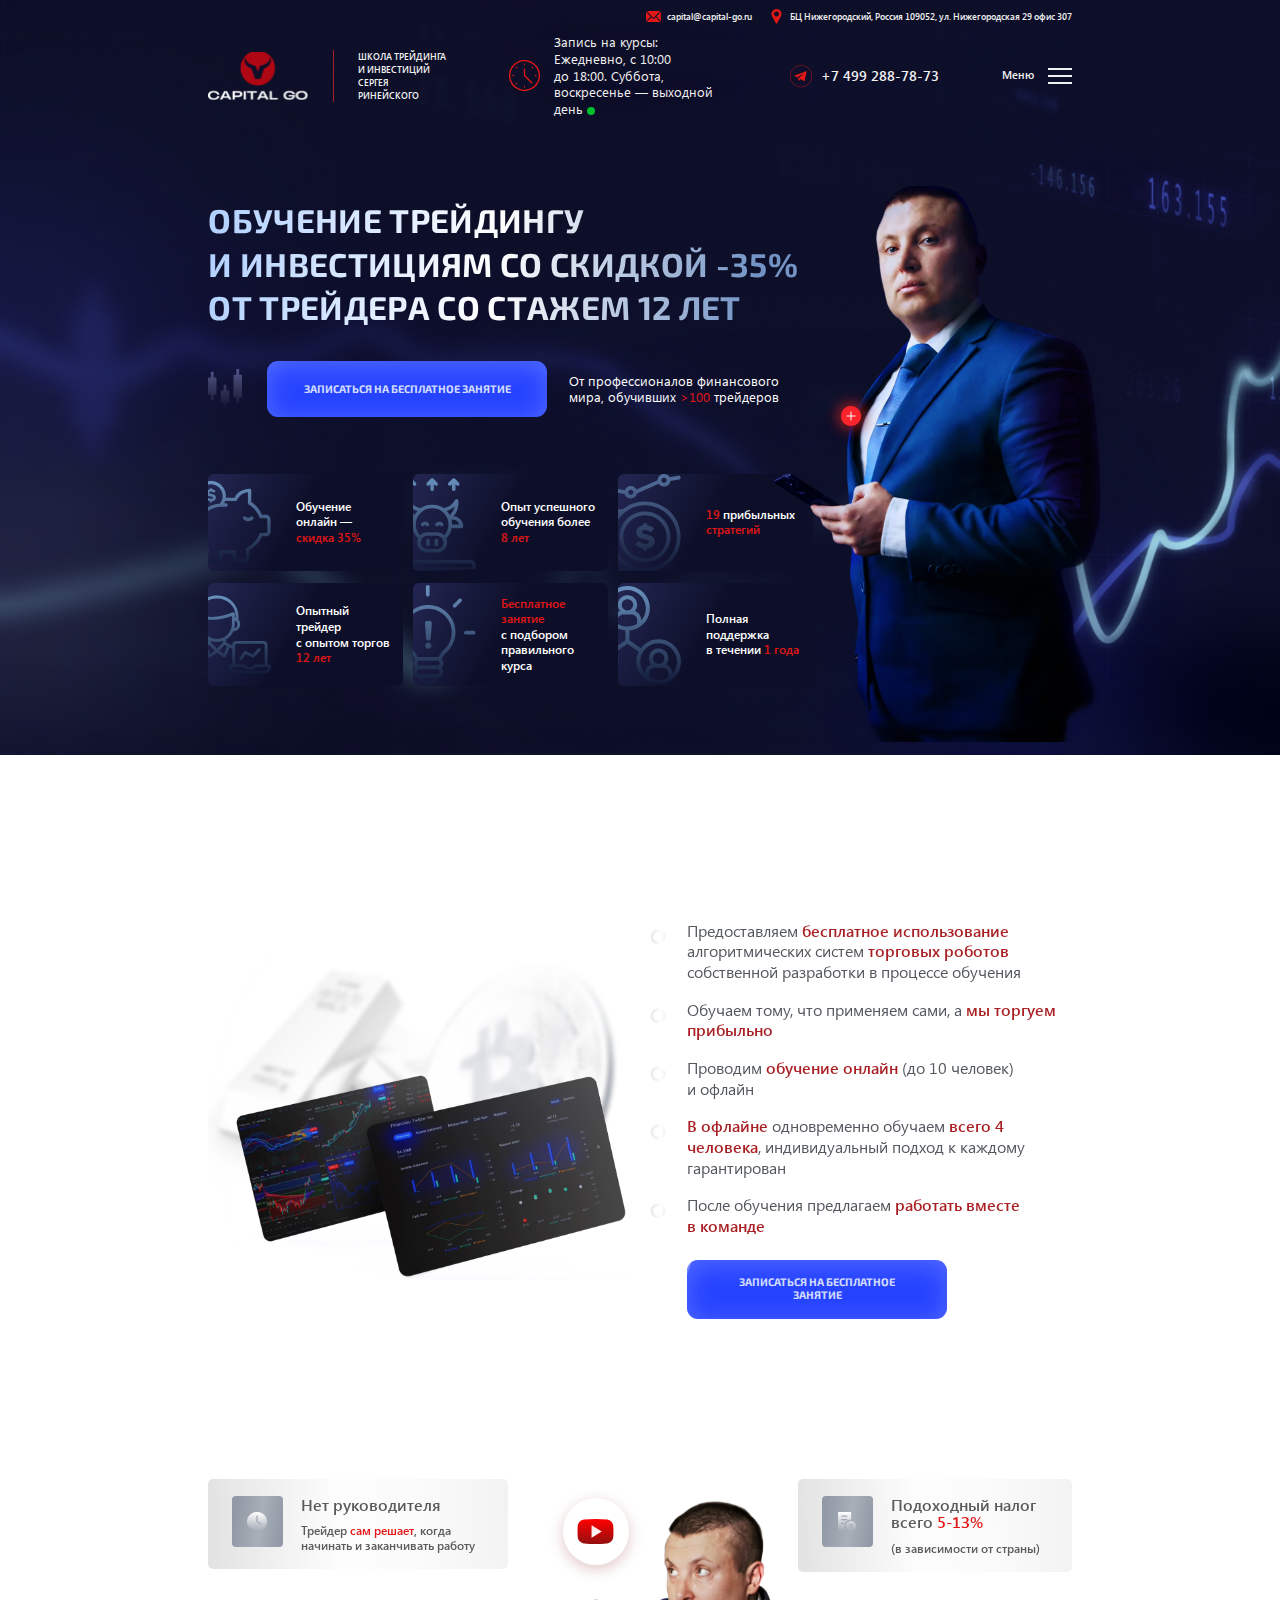
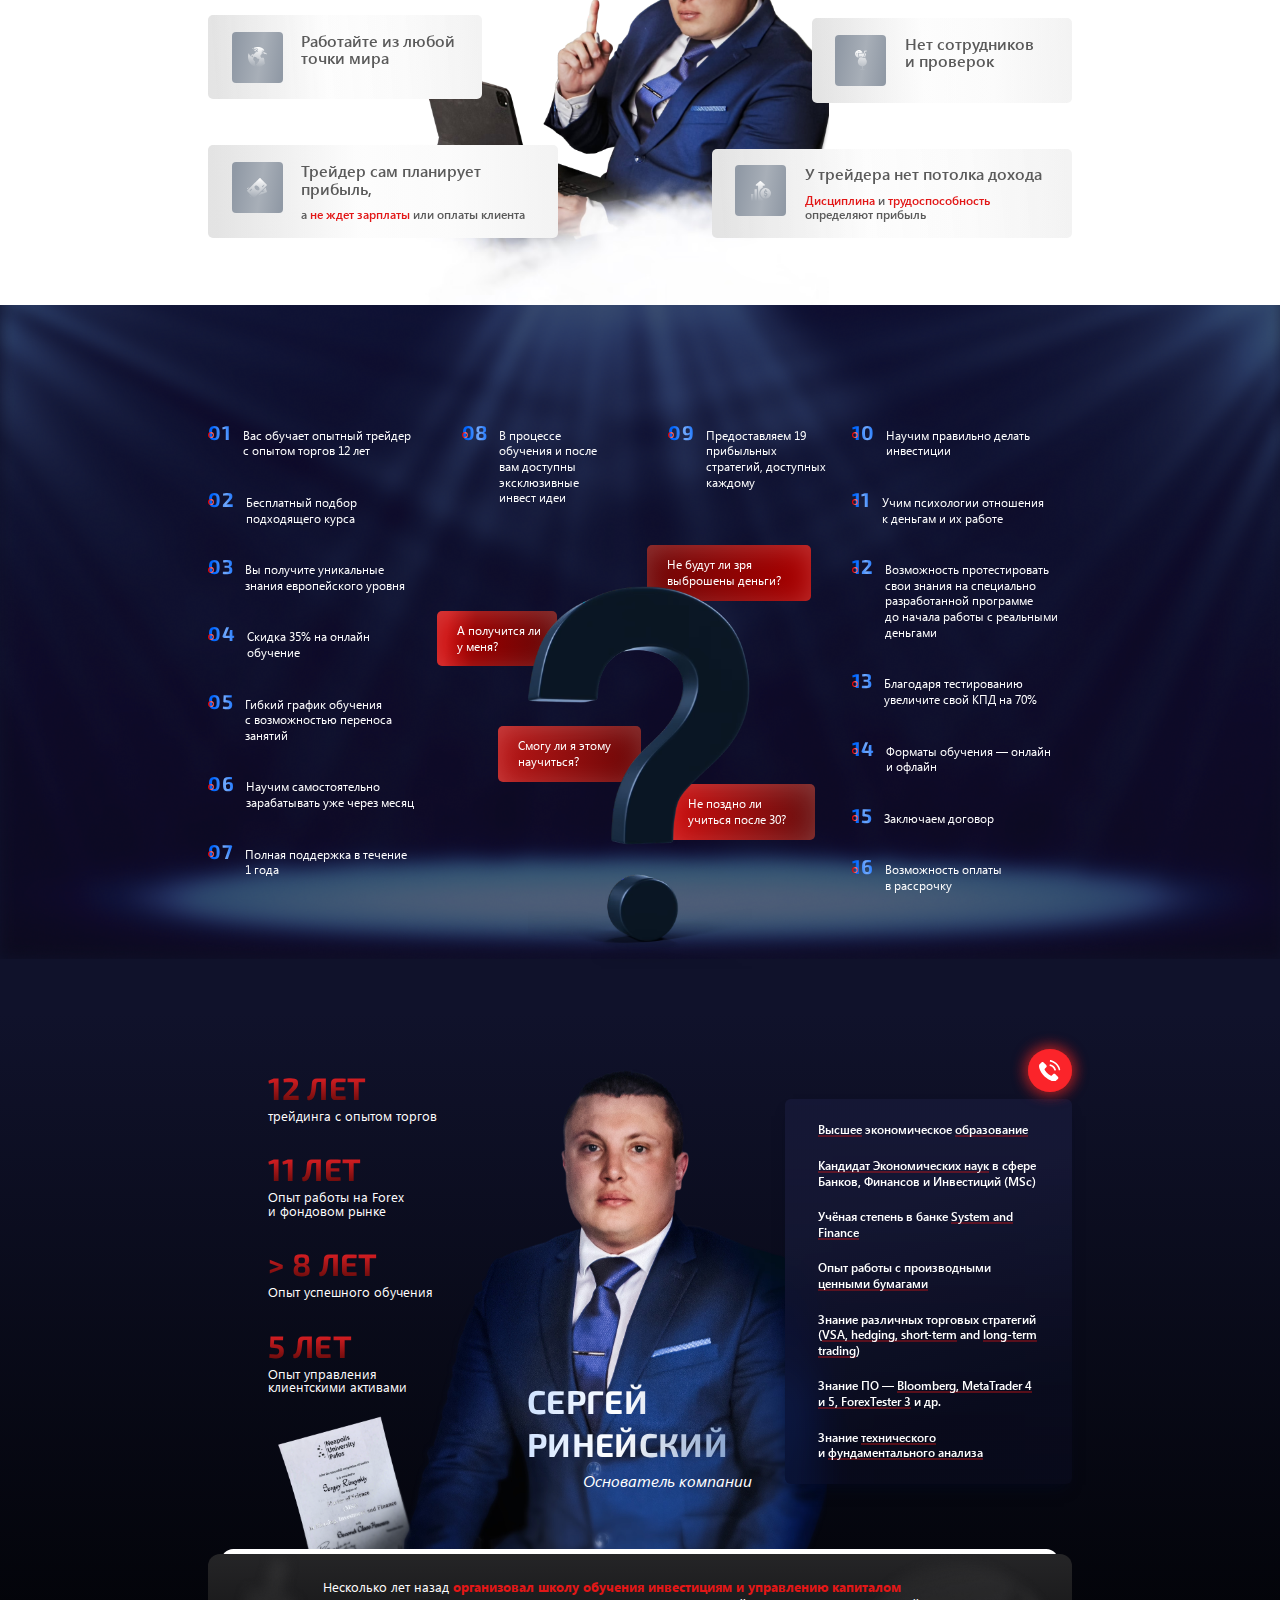
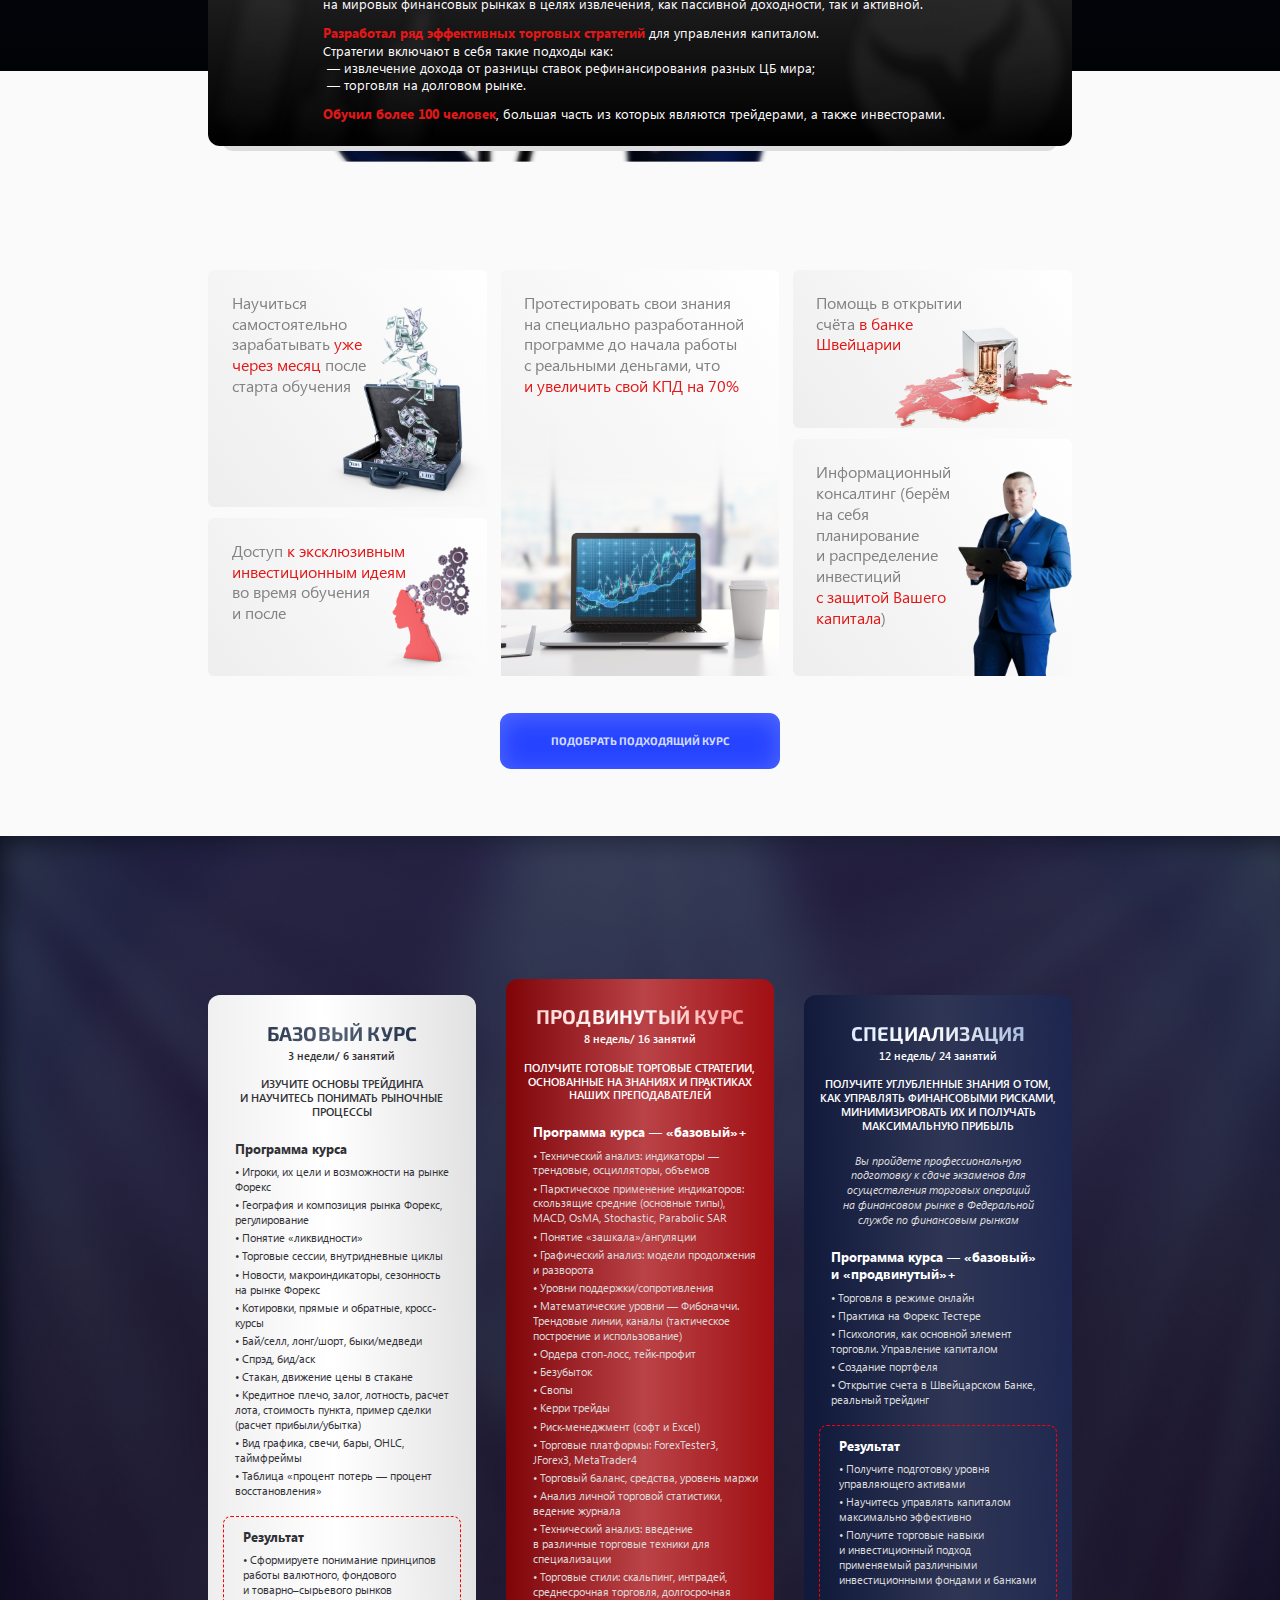
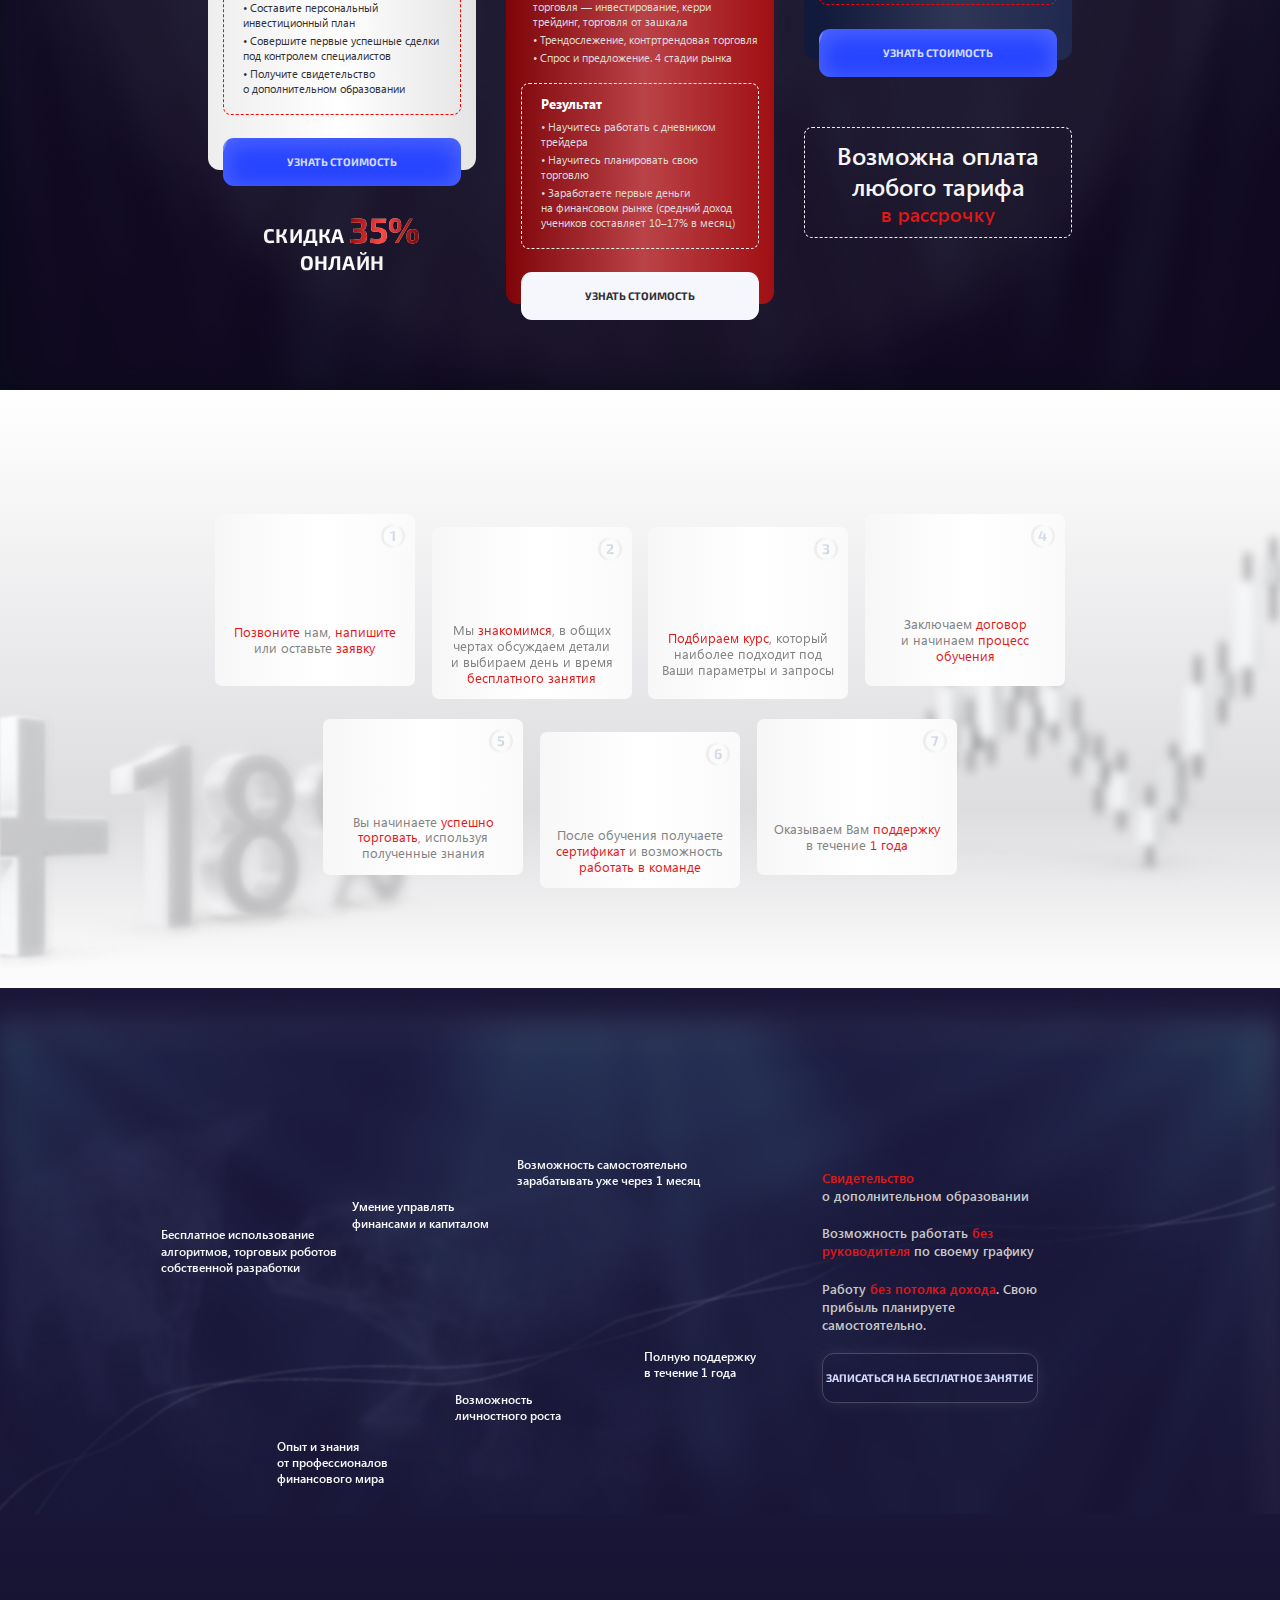
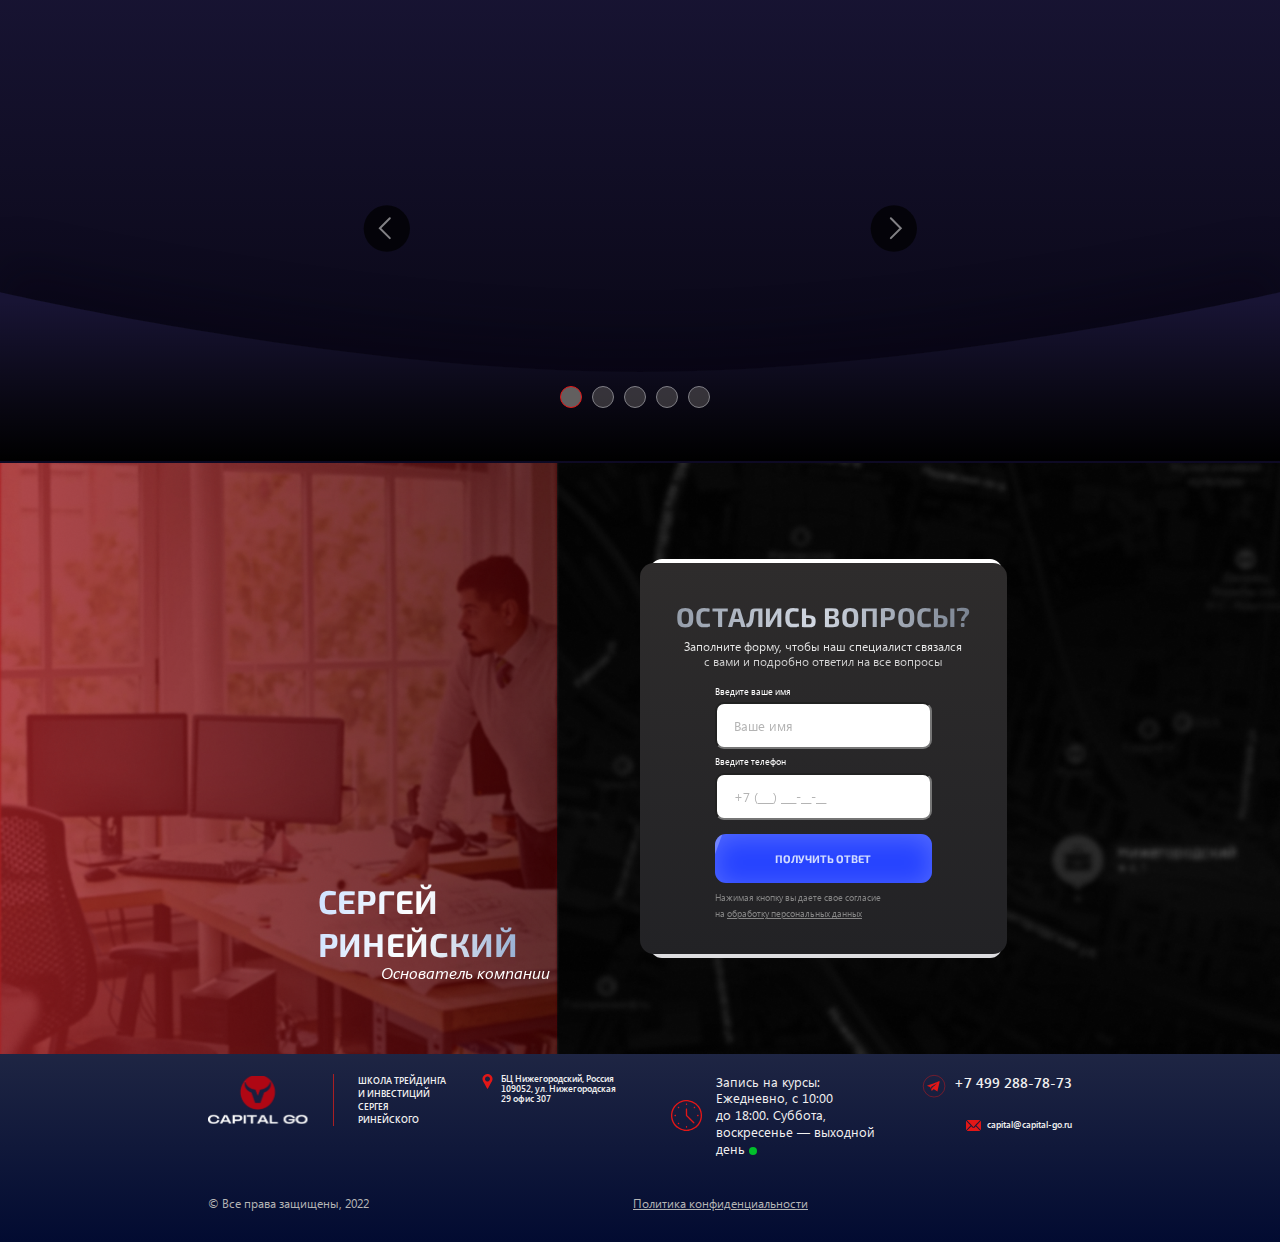
<file: index.html>
<!DOCTYPE html><html lang="ru" class="page"><head><meta charset="UTF-8"><meta name="viewport" content="width=device-width,initial-scale=1"><link rel="shortcut icon" href="favicon.ico" type="image/x-icon"><meta http-equiv="X-UA-Compatible" content="ie=edge"><meta name="theme-color" content="#111111"><title>Capital Go — школа трейдинга и инвестиций Сергея Ринейского</title><meta name="description" content="Обучение трейдингу и инвестициям от трейдера с 12 летним стажем и скидкой 35%"><link rel="preload" href="fonts/SegoeUI.woff2" as="font" type="font/woff2" crossorigin><link rel="preload" href="fonts/SegoeUIItalic.woff2" as="font" type="font/woff2" crossorigin><link rel="preload" href="fonts/SegoeUISemiBold.woff2" as="font" type="font/woff2" crossorigin><link rel="preload" href="fonts/SegoeUIBold.woff2" as="font" type="font/woff2" crossorigin><link rel="preload" href="fonts/Exo2Bold.woff2" as="font" type="font/woff2" crossorigin><link rel="stylesheet" href="css/vendor.css"><link rel="stylesheet" href="css/main.css"><script defer="defer" src="js/main.js"></script><!-- Yandex.Metrika counter --><script type="text/javascript">(function(m,e,t,r,i,k,a){m[i]=m[i]||function(){(m[i].a=m[i].a||[]).push(arguments)};
    m[i].l=1*new Date();k=e.createElement(t),a=e.getElementsByTagName(t)[0],k.async=1,k.src=r,a.parentNode.insertBefore(k,a)})
    (window, document, "script", "https://mc.yandex.ru/metrika/tag.js", "ym");

    ym(89279591, "init", {
        clickmap:true,
        trackLinks:true,
        accurateTrackBounce:true,
        webvisor:true
    });</script><noscript><div><img src="https://mc.yandex.ru/watch/89279591" style="position:absolute; left:-9999px;" alt=""></div></noscript><!-- /Yandex.Metrika counter --></head><body class="page__body"><div class="header__sticky"><div class="container"><div class="header__logo logo"><img loading="lazy" src="img/logo.svg" class="logo__image" width="150" height="72" alt="Capital Go logo"> <span class="logo__text">Школа трейдинга и инвестиций Сергея Ринейского</span></div><div class="header__work-time"><svg class="header__work-time-icon"><use xlink:href="img/sprite.svg#clock"></use></svg><div class="header__work-time-text">Запись на курсы: Ежедневно, с 10:00 до 18:00. Суббота, воскресенье — выходной день <span class="online header__online"></span></div></div><div class="header__contacts"><div class="header__socials socials"><a class="socials__item socials__item--telegram" href="https://t.me/Capitalgoo" target="_blank"><svg class="socials__item-icon"><use xlink:href="img/sprite.svg#telegram-icon"></use></svg></a></div><a class="header__phone phone" href="tel:+74992887873">+7 499 288-78-73</a></div><button class="btn-reset header__burger burger" aria-label="Открыть меню" aria-expanded="false" data-burger>Меню <svg class="burger__icon"><use xlink:href="img/sprite.svg#burger"></use></svg></button></div></div><div class="header__menu menu" data-menu aria-hidden="true"><div class="menu__bg" data-menu-overlay></div><div class="menu__content"><svg class="menu__close" data-menu-item><use xlink:href="img/sprite.svg#close"></use></svg><nav class="menu__nav"><div class="menu__title">Навигация по сайту</div><ul class="menu__list list-reset"><li class="menu__list-item"><a class="menu__list-link" href="#benefits" data-menu-item>Наши преимущества</a></li><li class="menu__list-item"><a class="menu__list-link" href="#preference" data-menu-item>Почему мы</a></li><li class="menu__list-item"><a class="menu__list-link" href="#about" data-menu-item>О нас</a></li><li class="menu__list-item"><a class="menu__list-link" href="#program" data-menu-item>Программы обучения</a></li><li class="menu__list-item"><a class="menu__list-link" href="#steps" data-menu-item>Этапы обучения</a></li><li class="menu__list-item"><a class="menu__list-link" href="#review" data-menu-item>Отзывы</a></li><li class="menu__list-item"><a class="menu__list-link" href="#callback" data-menu-item>Контакты</a></li></ul></nav><div class="menu__col"><div class="menu__contacts"><div class="menu__title">Контакты</div><a class="menu__phone phone" href="tel:+74992887873">+7 499 288-78-73</a></div><div class="menu__social"><div class="menu__title">Пишите в мессенджеры</div><div class="menu__social-text"><img loading="lazy" src="img/pulse.svg" class="menu__social-icon" width="16" height="16" alt="">Сейчас мы онлайн. Пишите</div><ul class="menu__social-list list-reset"><li class="menu__social-item"><a class="menu__social-link social-button social-button--tg" href="https://t.me/Capitalgoo" target="_blank">Telegram <svg class="social-button__icon" width="24" height="21" viewBox="0 0 24 21" xmlns="http://www.w3.org/2000/svg"><path fill-rule="evenodd" clip-rule="evenodd" d="M11.8409 4.99363C5.91112 7.22694 1.01008 9.0858 0.949644 9.12441C0.8032 9.21808 0.66717 9.44278 0.666993 9.59137C0.666727 9.77403 0.775152 9.98878 0.916589 10.0857C0.986376 10.1336 2.2099 10.596 3.63556 11.1133C5.06122 11.6307 6.24929 12.0761 6.27575 12.1031C6.30216 12.1301 6.76803 13.5533 7.311 15.2658C7.85397 16.9783 8.32923 18.445 8.36712 18.525C8.40505 18.6051 8.49748 18.7072 8.57254 18.7519C8.72633 18.8435 9.0412 18.8597 9.1868 18.7837C9.23922 18.7563 9.92083 18.2249 10.7015 17.6028C12.4062 16.2444 12.3491 16.286 12.5799 16.2353C12.9446 16.1554 13.0157 16.1961 15.159 17.7143C18.9199 20.3782 18.6459 20.1957 18.8837 20.1957C19.1301 20.1957 19.304 20.0897 19.4218 19.8678C19.5393 19.6467 23.367 1.59873 23.3334 1.42419C23.2824 1.15846 22.9969 0.927966 22.7233 0.931685C22.6677 0.93242 17.7706 2.76027 11.8409 4.99363ZM18.4261 4.96067C18.4553 4.98922 18.4793 5.04422 18.4793 5.08293C18.4793 5.12163 16.8498 6.63077 14.8583 8.43652C10.0142 12.8287 9.82242 13.0064 9.69339 13.2213C9.52262 13.5057 9.45709 13.7923 9.30493 14.9198C9.22517 15.5108 9.13784 15.9996 9.10208 16.055C9.03712 16.1557 8.85337 16.1854 8.7379 16.114C8.70502 16.0937 8.41767 15.194 8.09935 14.1146C7.48438 12.0297 7.44907 11.8471 7.59648 11.5153C7.63588 11.4266 7.73282 11.2945 7.81192 11.2217C7.98938 11.0583 18.2089 4.91012 18.3043 4.90934C18.3421 4.90904 18.3969 4.93213 18.4261 4.96067Z" stroke-width="0.8"/></svg></a></li></ul></div><div class="menu__mail"><div class="menu__title">Почта</div><a class="menu__mail-link" href="mailto:capital@capital-go.ru">capital@capital-go.ru</a></div><button class="menu__button btn-reset button button--main --button-pulse" data-graph-path="modalForm">Записаться на бесплатное занятие</button></div></div></div><div class="site-container"><header class="header"><div class="header__container container"><div class="header__sub-header"><a class="header__link header__link--email" href="mailto:capital@capital-go.ru"><svg class="header__link-icon link-icon"><use xlink:href="img/sprite.svg#email-icon"></use></svg> capital@capital-go.ru </a><a class="header__link header__link--address" href="#"><svg class="header__link-icon link-icon"><use xlink:href="img/sprite.svg#address-icon"></use></svg> БЦ Нижегородский, Россия 109052, ул. Нижегородская 29 офис 307</a></div><div class="header__main-header"><div class="header__logo logo"><img loading="lazy" src="img/logo.svg" class="logo__image" width="150" height="72" alt="Capital Go logo"> <span class="logo__text">Школа трейдинга и инвестиций Сергея Ринейского</span></div><div class="header__work-time"><svg class="header__work-time-icon"><use xlink:href="img/sprite.svg#clock"></use></svg><div class="header__work-time-text">Запись на курсы: Ежедневно, с 10:00 до 18:00. Суббота, воскресенье — выходной день <span class="online header__online"></span></div></div><div class="header__contacts"><div class="header__socials socials"><a class="socials__item socials__item--telegram" href="https://t.me/Capitalgoo" target="_blank"><svg class="socials__item-icon"><use xlink:href="img/sprite.svg#telegram-icon"></use></svg></a></div><a class="header__phone phone" href="tel:+74992887873">+7 499 288-78-73</a></div><button class="btn-reset header__burger burger" aria-label="Открыть меню" aria-expanded="false" data-burger>Меню <svg class="burger__icon"><use xlink:href="img/sprite.svg#burger"></use></svg></button></div></div></header><main class="main"><section class="hero --mb-80" id="hero"><div class="container hero__container"><div class="hero__content"><h1 class="hero__title --h1 --text-gray-gradient" data-aos="fade-up">Обучение трейдингу и инвестициям со скидкой -35% от трейдера со стажем 12 лет</h1><div class="hero__controls"><img loading="lazy" src="img/candlestick.svg" class="hero__controls-decor" width="34" height="40" aria-hidden="true"> <button class="btn-reset hero__button button button--main --button-shadow-25 --button-pulse" data-graph-path="modalForm">Записаться на бесплатное занятие</button><div class="hero__small-text">От профессионалов финансового мира, обучивших <span class="--text-red">>100</span> трейдеров</div><div class="hero__tooltip-wrapper"><span class="tooltip hero__tooltip"><button class="tooltip__btn btn-reset" aria-describedby="heroTooltip"><svg class="tooltip__btn-icon"><use xlink:href="img/sprite.svg#plus"></use></svg></button> <span class="tooltip__txt" role="tooltip" id="heroTooltip"><span class="visually-hidden">Тултип:</span><p>Мы обучили более <strong>100 трейдеров</strong>, 70% из которых в данный момент стабильно зарабатывают на рынке.</p><p>Обучение проходит <strong>в группах из 2-4 человек</strong>, что фактически позволяет индивидуально работать с каждым. На время обучения создается группа/чат, где каждый может задавать вопросы, делиться сложностями <strong>и получать поддержку в режиме 24/7.</strong></p><p>После завершения обучения Вы можете присоединиться к сообществу трейдеров, получать советы/рекомендации, поддержку и, набравшись опыта, самим <strong>стать членом команды.</strong></p></span></span></div></div><div class="hero__cards"><div class="hero-card"><img loading="lazy" class="hero-card__icon" src="img/pig.svg" aria-hidden="true"><p class="hero-card__title">Обучение онлайн —<br><span>скидка 35%</span></p></div><div class="hero-card"><img loading="lazy" class="hero-card__icon" src="img/cow.svg" aria-hidden="true"><p class="hero-card__title">Опыт успешного обучения более<br><span>8 лет</span></p></div><div class="hero-card"><img loading="lazy" class="hero-card__icon" src="img/coin.svg" aria-hidden="true"><p class="hero-card__title"><span>19</span> прибыльных <span>стратегий</span></p></div><div class="hero-card"><img loading="lazy" class="hero-card__icon" src="img/call.svg" aria-hidden="true"><p class="hero-card__title">Опытный трейдер с опытом торгов<br><span>12 лет</span></p></div><div class="hero-card"><img loading="lazy" class="hero-card__icon" src="img/bulb.svg" aria-hidden="true"><p class="hero-card__title"><span>Бесплатное занятие</span> с подбором правильного курса</p></div><div class="hero-card"><img loading="lazy" class="hero-card__icon" src="img/social.svg" aria-hidden="true"><p class="hero-card__title">Полная поддержка в течении <span>1 года</span></p></div></div></div><div class="hero__image-wrapper"><picture><source srcset="img/hero-image.avif" type="image/avif"><source srcset="img/hero-image.webp" type="image/webp"><img loading="lazy" src="img/hero-image.png" class="hero__image" width="492" height="838" alt="Сергей Ринейский - Основатель школы"></picture></div></div></section><section class="learn --mb-80" id="learn"><div class="container learn__container"><h2 class="learn__title --h2" data-aos="fade-up">научим <span class="--text-dark-red">инвестировать</span> и правильно <span class="--text-dark-red">управлять</span> инвестициями <span class="--text-dark-red">за 1 месяц</span></h2><div class="learn__content"><div class="learn__graph"><picture><source srcset="img/learn-graph.avif" type="image/avif"><source srcset="img/learn-graph.webp" type="image/webp"><img loading="lazy" src="img/learn-graph.png" class="learn__graph-image" width="635" height="485"></picture></div><div class="learn__text"><ul class="list-reset learn__list"><li class="learn__list-item">Предоставляем <span class="--text-dark-red">бесплатное использование</span> алгоритмических систем <span class="--text-dark-red">торговых роботов</span> собственной разработки в процессе обучения</li><li class="learn__list-item">Обучаем тому, что применяем сами, а <span class="--text-dark-red">мы торгуем прибыльно</span></li><li class="learn__list-item">Проводим <span class="--text-dark-red">обучение онлайн</span> (до 10 человек) и офлайн</li><li class="learn__list-item"><span class="--text-dark-red">В офлайне</span> одновременно обучаем <span class="--text-dark-red">всего 4 человека</span>, индивидуальный подход к каждому гарантирован</li><li class="learn__list-item">После обучения предлагаем <span class="--text-dark-red">работать вместе в команде</span></li></ul><button class="learn__button btn-reset button button--main --button-shadow-05 --button-pulse" data-graph-path="modalForm">Записаться на бесплатное занятие</button></div></div></div></section><section class="preference" id="preference"><div class="container preference__container"><h2 class="preference__title --h2" data-aos="fade-up">Преимущества профессии <span class="--text-dark-red">«трейдер»</span></h2><div class="preference__content"><div class="preference__list preference__list--left"><div class="preference__list-item preference__list-item--first"><div class="preference__list-item-icon"><img class="preference__icon" src="img/preference-clock.svg"></div><div class="preference__list-item-text"><h3 class="preference__list-item-title">Нет руководителя</h3><div class="preference__list-item-descr">Трейдep <span class="--text-red">сам решает</span>, когдa начинать и заканчивать работу</div></div></div><div class="preference__list-item preference__list-item--second"><div class="preference__list-item-icon"><img class="preference__icon" src="img/preference-world.svg"></div><div class="preference__list-item-text"><h3 class="preference__list-item-title">Работайтe из любой точки миpa</h3></div></div><div class="preference__list-item preference__list-item--third"><div class="preference__list-item-icon"><img class="preference__icon" src="img/preference-money.svg"></div><div class="preference__list-item-text"><h3 class="preference__list-item-title">Трейдep сам планирует прибыль,</h3><div class="preference__list-item-descr">а <span class="--text-red">нe ждет зарплаты</span> или оплаты клиентa</div></div></div></div><div class="preference__image-wrapper"><picture><source srcset="img/preference-image.avif" type="image/avif"><source srcset="img/preference-image.webp" type="image/webp"><img loading="lazy" src="img/preference-image.png" class="preference__image" width="645" height="610" alt="Сергей указывает на свой Ютуб канал"></picture><a class="preference__youtube" href="https://www.youtube.com/channel/UCVxq4eXE6fJpdXgF3C9ywvw" target="_blank" title="Ссылка на ютуб-канал"><img src="img/preference-youtube.svg" alt="Ссылка на ютуб-канал"></a></div><div class="preference__list preference__list--right"><div class="preference__list-item preference__list-item--fourth"><div class="preference__list-item-icon"><img class="preference__icon" src="img/preference-list.svg"></div><div class="preference__list-item-text"><h3 class="preference__list-item-title">Подоходный налог всего <span class="--text-red">5-1З%</span></h3><div class="preference__list-item-descr">(в зависимости от страны)</div></div></div><div class="preference__list-item preference__list-item--fifth"><div class="preference__list-item-icon"><img class="preference__icon" src="img/preference-cocktail.svg"></div><div class="preference__list-item-text"><h3 class="preference__list-item-title">Нет сотрудников и проверок</h3></div></div><div class="preference__list-item preference__list-item--sixth"><div class="preference__list-item-icon"><img class="preference__icon" src="img/preference-grow-up.svg"></div><div class="preference__list-item-text"><h3 class="preference__list-item-title">У трейдepa нет потолкa доходa</h3><div class="preference__list-item-descr"><span class="--text-red">Дисциплинa</span> и <span class="--text-red">трудоспособность</span> определяют прибыль</div></div></div></div></div></div></section><section class="solution" id="solution"><div class="container solution__container"><h2 class="solution__title --h2" data-aos="fade-up">У нас есть Решения</h2><div class="solution__content"><div class="solution__list solution__list--first"><div class="solution__list-item"><div class="solution__list-item-number">01</div><div class="solution__list-item-text">Вас обучает опытный трейдер с опытом торгов 12 лет</div></div><div class="solution__list-item"><div class="solution__list-item-number">02</div><div class="solution__list-item-text">Бесплатный подбор подходящего курса</div></div><div class="solution__list-item"><div class="solution__list-item-number">03</div><div class="solution__list-item-text">Вы получите уникальные знания европейского уровня</div></div><div class="solution__list-item"><div class="solution__list-item-number">04</div><div class="solution__list-item-text">Скидка 35% на онлайн обучение</div></div><div class="solution__list-item"><div class="solution__list-item-number">05</div><div class="solution__list-item-text">Гибкий график обучения с возможностью переноса занятий</div></div><div class="solution__list-item"><div class="solution__list-item-number">06</div><div class="solution__list-item-text">Научим самостоятельно зарабатывать уже через месяц</div></div><div class="solution__list-item"><div class="solution__list-item-number">07</div><div class="solution__list-item-text">Полная поддержка в течение 1 года</div></div></div><div class="solution__list solution__list--second"><div class="solution__list-item"><div class="solution__list-item-number">08</div><div class="solution__list-item-text">В процессе обучения и после вам доступны эксклюзивные инвест идеи</div></div></div><div class="solution__list solution__list--third"><div class="solution__list-item"><div class="solution__list-item-number">09</div><div class="solution__list-item-text">Предоставляем 19 прибыльных стратегий, доступных каждому</div></div></div><div class="solution__list solution__list--fourth"><div class="solution__list-item"><div class="solution__list-item-number">10</div><div class="solution__list-item-text">Научим правильно делать инвестиции</div></div><div class="solution__list-item"><div class="solution__list-item-number">11</div><div class="solution__list-item-text">Учим психологии отношения к деньгам и их работе</div></div><div class="solution__list-item"><div class="solution__list-item-number">12</div><div class="solution__list-item-text">Возможность протестировать свои знания на специально разработанной программе до начала работы с реальными деньгами</div></div><div class="solution__list-item"><div class="solution__list-item-number">13</div><div class="solution__list-item-text">Благодаря тестированию увеличите свой КПД на 70%</div></div><div class="solution__list-item"><div class="solution__list-item-number">14</div><div class="solution__list-item-text">Форматы обучения — онлайн и офлайн</div></div><div class="solution__list-item"><div class="solution__list-item-number">15</div><div class="solution__list-item-text">Заключаем договор</div></div><div class="solution__list-item"><div class="solution__list-item-number">16</div><div class="solution__list-item-text">Возможность оплаты в рассрочку</div></div></div><div class="solution__question"><div class="solution__question-item solution__question-item--first">Не будут ли зря выброшены деньги?</div><div class="solution__question-item solution__question-item--second">А получится ли у меня?</div><div class="solution__question-item solution__question-item--third">Смогу ли я этому научиться?</div><div class="solution__question-item solution__question-item--fourth">Не поздно ли учиться после 30?</div><picture><source srcset="img/solution-question.avif" type="image/avif"><source srcset="img/solution-question.webp" type="image/webp"><img loading="lazy" src="img/solution-question.png" class="solution__question-image" width="335" height="575"></picture></div></div></div></section><section class="about" id="about"><div class="about__container container"><div class="about__image-block"><picture><source srcset="img/about-img.avif" type="image/avif"><source srcset="img/about-img.webp" type="image/webp"><img loading="lazy" src="img/about-img.png" class="about__image" width="750" height="1045" alt="Сергей Ринейский - основатель компании"></picture><div class="about__name">Сергей Ринейский</div><div class="about__position">Основатель компании</div><img class="about__certificate" src="img/about__certificate.png"></div><div class="about__preference"><div class="about__preference-item"><div class="about__preference-number">12 лет</div><div class="about__preference-text">трейдинга с опытом торгов</div></div><div class="about__preference-item"><div class="about__preference-number">11 лет</div><div class="about__preference-text">Опыт работы на Forex и фондовом рынке</div></div><div class="about__preference-item"><div class="about__preference-number">> 8 лет</div><div class="about__preference-text">Опыт успешного обучения</div></div><div class="about__preference-item"><div class="about__preference-number">5 лет</div><div class="about__preference-text">Опыт управления клиентскими активами</div></div></div><div class="about__education"><button class="btn-reset about__form-modal" data-graph-path="modalForm"><svg class="about__form-modal-icon"><use xlink:href="img/sprite.svg#phone"></use></svg></button><div class="about__education-item"><span class="--text-underline">Высшее</span> экономическое <span class="--text-underline">образование</span></div><div class="about__education-item"><span class="--text-underline">Кандидат Экономических наук</span> в сфере Банков, Финансов и Инвестиций (MSc)</div><div class="about__education-item">Учёная степень в банке <span class="--text-underline">System and Finance</span></div><div class="about__education-item">Опыт работы с производными <span class="--text-underline">ценными бумагами</span></div><div class="about__education-item">Знание различных торговых стратегий (<span class="--text-underline">VSA, hedging, short-term</span> and <span class="--text-underline">long-term trading</span>)</div><div class="about__education-item">Знание ПО — <span class="--text-underline">Bloomberg, MetaTrader 4 и 5, ForexTester 3</span> и др.</div><div class="about__education-item">Знание <span class="--text-underline">технического</span> и <span class="--text-underline">фундаментального анализа</span></div></div><div class="about__info"><div class="about__info--under"></div><div class="about__info-content"><p>Несколько лет назад <span class="--text-red">организовал школу обучения инвестициям и управлению капиталом</span> на мировых финансовых рынках в целях извлечения, как пассивной доходности, так и активной.</p><p><span class="--text-red">Разработал ряд эффективных торговых стратегий</span> для управления капиталом.<br>Стратегии включают в себя такие подходы как:<br> — извлечение дохода от разницы ставок рефинансирования разных ЦБ мира;<br> — торговля на долговом рынке.</p><p><span class="--text-red">Обучил более 100 человек</span>, большая часть из которых являются трейдерами, а также инвесторами.</p></div></div></div></section><section class="offer" id="offer"><div class="container offer__container"><h2 class="offer__title --h2" data-aos="fade-up">мы предлагаем вам</h2><div class="offer__grid"><div class="offer__grid-col"><div class="offer__item offer__item--60 offer__item--first"><p class="offer__item-text">Научиться самостоятельно зарабатывать <span class="--text-red">уже через месяц</span> после старта обучения</p><img loading="lazy" src="img/offer-1.png" class="offer__item-image" width="290" height="300"></div><div class="offer__item offer__item--40 offer__item--second"><p class="offer__item-text">Доступ <span class="--text-red">к эксклюзивным инвестиционным идеям</span> во время обучения и после</p><img loading="lazy" src="img/offer-2.png" class="offer__item-image" width="200" height="220"></div></div><div class="offer__grid-col"><div class="offer__item offer__item--100 offer__item--third"><p class="offer__item-text">Протестировать свои знания на специально разработанной программе до начала работы с реальными деньгами, что <span class="--text-red">и увеличить свой КПД на 70%</span></p><img loading="lazy" src="img/offer-3.png" class="offer__item-image" width="420" height="375"></div></div><div class="offer__grid-col"><div class="offer__item offer__item--40 offer__item--fourth"><p class="offer__item-text">Помощь в открытии счёта <span class="--text-red">в банке Швейцарии</span></p><img loading="lazy" src="img/offer-4.png" class="offer__item-image" width="265" height="150"></div><div class="offer__item offer__item--60 offer__item--fifth"><p class="offer__item-text">Информационный консалтинг (берём на себя планирование и распределение инвестиций <span class="--text-red">с защитой Вашего капитала</span>)</p><img loading="lazy" src="img/offer-5.png" class="offer__item-image" width="170" height="310"></div></div></div><button class="btn-reset offer__button button button--main --button-shadow-25 --button-pulse" data-graph-path="modalForm">подобрать подходящий курс</button></div></section><section class="program" id="program"><div class="container program__container"><h2 class="program__title --h2" data-aos="fade-up">Программы обучения</h2><div class="program__grid"><div class="program__grid-col"><div class="program__item program__item--white"><h3 class="program__item-title">Базовый курс</h3><div class="program__item-time">3 недели/ 6 занятий</div><div class="program__item-subtitle">Изучите основы трейдинга и научитесь понимать рыночные процессы</div><div class="program__item-small-title">Программа курса</div><ul class="list-reset program__item-list"><li class="program__item-list-item">• Игроки, их цели и возможности на рынке Форекс</li><li class="program__item-list-item">• География и композиция рынка Форекс, регулирование</li><li class="program__item-list-item">• Понятие «ликвидности»</li><li class="program__item-list-item">• Торговые сессии, внутридневные циклы</li><li class="program__item-list-item">• Новости, макроиндикаторы, сезонность на рынке Форекс</li><li class="program__item-list-item">• Котировки, прямые и обратные, кросс-курсы</li><li class="program__item-list-item">• Бай/селл, лонг/шорт, быки/медведи</li><li class="program__item-list-item">• Спрэд, бид/аск</li><li class="program__item-list-item">• Стакан, движение цены в стакане</li><li class="program__item-list-item">• Кредитное плечо, залог, лотность, расчет лота, стоимость пункта, пример сделки (расчет прибыли/убытка)</li><li class="program__item-list-item">• Вид графика, свечи, бары, OHLC, таймфреймы</li><li class="program__item-list-item">• Таблица «процент потерь — процент восстановления»</li></ul><div class="program__item-result"><div class="program__item-small-title">Результат</div><ul class="list-reset program__item-list"><li class="program__item-list-item">• Сформируете понимание принципов работы валютного, фондового и товарно–сырьевого рынков</li><li class="program__item-list-item">• Составите персональный инвестиционный план</li><li class="program__item-list-item">• Совершите первые успешные сделки под контролем специалистов</li><li class="program__item-list-item">• Получите свидетельство о дополнительном образовании</li></ul></div><button class="btn-reset program__item-button button button--main button--small --button-shadow-25 --button-pulse" data-graph-path="modalForm">узнать стоимость</button></div><div class="program__discont">Скидка <span>35%</span> онлайн</div></div><div class="program__grid-col"><div class="program__item program__item--red"><h3 class="program__item-title">Продвинутый курс</h3><div class="program__item-time">8 недель/ 16 занятий</div><div class="program__item-subtitle">получите готовые торговые стратегии, основанные на знаниях и практиках наших преподавателей</div><div class="program__item-small-title">Программа курса — «базовый»+</div><ul class="list-reset program__item-list"><li class="program__item-list-item">• Технический анализ: индикаторы — трендовые, осцилляторы, объемов</li><li class="program__item-list-item">• Парктическое применение индикаторов: скользящие средние (основные типы), MACD, OsMA, Stochastic, Parabolic SAR</li><li class="program__item-list-item">• Понятие «зашкала»/ангуляции</li><li class="program__item-list-item">• Графический анализ: модели продолжения и разворота</li><li class="program__item-list-item">• Уровни поддержки/сопротивления</li><li class="program__item-list-item">• Математические уровни — Фибоначчи. Трендовые линии, каналы (тактическое построение и использование)</li><li class="program__item-list-item">• Ордера стоп-лосс, тейк-профит</li><li class="program__item-list-item">• Безубыток</li><li class="program__item-list-item">• Свопы</li><li class="program__item-list-item">• Керри трейды</li><li class="program__item-list-item">• Риск-менеджмент (софт и Excel)</li><li class="program__item-list-item">• Торговые платформы: ForexTester3, JForex3, MetaTrader4</li><li class="program__item-list-item">• Торговый баланс, средства, уровень маржи</li><li class="program__item-list-item">• Анализ личной торговой статистики, ведение журнала</li><li class="program__item-list-item">• Технический анализ: введение в различные торговые техники для специализации</li><li class="program__item-list-item">• Торговые стили: скальпинг, интрадей, среднесрочная торговля, долгосрочная торговля — инвестирование, керри трейдинг, торговля от зашкала</li><li class="program__item-list-item">• Трендослежение, контртрендовая торговля</li><li class="program__item-list-item">• Спрос и предложение. 4 стадии рынка</li></ul><div class="program__item-result"><div class="program__item-small-title">Результат</div><ul class="list-reset program__item-list"><li class="program__item-list-item">• Научитесь работать с дневником трейдера</li><li class="program__item-list-item">• Научитесь планировать свою торговлю</li><li class="program__item-list-item">• Заработаете первые деньги на финансовом рынке (средний доход учеников составляет 10–17% в месяц)</li></ul></div><button class="btn-reset program__item-button button button--white button--small --button-shadow-25 --button-pulse --button-pulse-blue" data-graph-path="modalForm">узнать стоимость</button></div></div><div class="program__grid-col"><div class="program__item program__item--blue"><h3 class="program__item-title">Специализация</h3><div class="program__item-time">12 недель/ 24 занятий</div><div class="program__item-subtitle">получите углубленные знания о том, как управлять финансовыми рисками, минимизировать их и получать максимальную прибыль</div><cite>Вы пройдете профессиональную подготовку к сдаче экзаменов для осуществления торговых операций на финансовом рынке в Федеральной службе по финансовым рынкам</cite><div class="program__item-small-title">Программа курса — «базовый» и «продвинутый»+</div><ul class="list-reset program__item-list"><li class="program__item-list-item">• Торговля в режиме онлайн</li><li class="program__item-list-item">• Практика на Форекс Тестере</li><li class="program__item-list-item">• Психология, как основной элемент торговли. Управление капиталом</li><li class="program__item-list-item">• Создание портфеля</li><li class="program__item-list-item">• Открытие счета в Швейцарском Банке, реальный трейдинг</li></ul><div class="program__item-result"><div class="program__item-small-title">Результат</div><ul class="list-reset program__item-list"><li class="program__item-list-item">• Получите подготовку уровня управляющего активами</li><li class="program__item-list-item">• Научитесь управлять капиталом максимально эффективно</li><li class="program__item-list-item">• Получите торговые навыки и инвестиционный подход применяемый различными инвестиционными фондами и банками</li></ul></div><button class="btn-reset program__item-button button button--main button--small --button-shadow-25 --button-pulse" data-graph-path="modalForm">узнать стоимость</button></div><div class="program__payment">Возможна оплата любого тарифа <span>в рассрочку</span> <img loading="lazy" src="img/program-card.png" class="program__payment-image" width="150" height="140"></div></div></div><div class="program__mobile-control"><div class="program__discont">Скидка <span>35%</span> онлайн</div><div class="program__payment">Возможна оплата любого тарифа <span>в рассрочку</span> <img loading="lazy" src="img/program-card.png" class="program__payment-image" width="150" height="140"></div></div></div></section><section class="steps" id="steps"><div class="container steps__container"><h2 class="steps__title --h2" data-aos="fade-up">Этапы обучения</h2><div class="steps__grid"><div class="steps__item step-item"><div class="step-item__number"><span>1</span></div><img loading="lazy" src="img/steps-1.svg" class="step-item__icon" width="100" height="100"><p class="step-item__text"><span class="--text-red">Позвоните</span> нам, <span class="--text-red">напишите</span> или оставьте <span class="--text-red">заявку</span></p></div><div class="steps__item step-item step-item--mt"><div class="step-item__number"><span>2</span></div><img loading="lazy" src="img/steps-2.svg" class="step-item__icon" width="100" height="100"><p class="step-item__text">Мы <span class="--text-red">знакомимся</span>, в общих чертах обсуждаем детали и выбираем день и время <span class="--text-red">бесплатного занятия</span></p></div><div class="steps__item step-item step-item--mt"><div class="step-item__number"><span>3</span></div><img loading="lazy" src="img/steps-3.svg" class="step-item__icon" width="100" height="100"><p class="step-item__text"><span class="--text-red">Подбираем курс</span>, который наиболее подходит под Ваши параметры и запросы</p></div><div class="steps__item step-item"><div class="step-item__number"><span>4</span></div><img loading="lazy" src="img/steps-4.svg" class="step-item__icon" width="100" height="100"><p class="step-item__text">Заключаем <span class="--text-red">договор</span> и начинаем <span class="--text-red">процесс обучения</span></p></div><div class="steps__item step-item"><div class="step-item__number"><span>5</span></div><img loading="lazy" src="img/steps-5.svg" class="step-item__icon" width="100" height="100"><p class="step-item__text">Вы начинаете <span class="--text-red">успешно торговать</span>, используя полученные знания</p></div><div class="steps__item step-item step-item--mt"><div class="step-item__number"><span>6</span></div><img loading="lazy" src="img/steps-6.svg" class="step-item__icon" width="100" height="100"><p class="step-item__text">После обучения получаете <span class="--text-red">сертификат</span> и возможность <span class="--text-red">работать в команде</span></p></div><div class="steps__item step-item"><div class="step-item__number"><span>7</span></div><img loading="lazy" src="img/steps-7.svg" class="step-item__icon" width="100" height="100"><p class="step-item__text">Оказываем Вам <span class="--text-red">поддержку</span> в течение <span class="--text-red">1 года</span></p></div></div></div></section><section class="benefit" id="benefit"><div class="container benefit__container"><h2 class="benefit__title --h2" data-aos="fade-up">Что вы получите благодаря обучению в «<span class="--title-text-red">capital go</span>»?</h2><div class="benefit__content"><div class="benefit__items"><div class="benefit__grid"><div class="benefit__item benefit__item--first"><picture><source srcset="img/benefit-1.avif" type="image/avif"><source srcset="img/benefit-1.webp" type="image/webp"><img loading="lazy" src="img/benefit-1.jpg" class="benefit__item-image" width="125" height="70"></picture></div><div class="benefit__item benefit__item--second"><picture><source srcset="img/benefit-2.avif" type="image/avif"><source srcset="img/benefit-2.webp" type="image/webp"><img loading="lazy" src="img/benefit-2.jpg" class="benefit__item-image" width="125" height="70"></picture></div><div class="benefit__item benefit__item--third"><picture><source srcset="img/benefit-3.avif" type="image/avif"><source srcset="img/benefit-3.webp" type="image/webp"><img loading="lazy" src="img/benefit-3.jpg" class="benefit__item-image" width="125" height="70"></picture></div><div class="benefit__item benefit__item--fourth"><picture><source srcset="img/benefit-4.avif" type="image/avif"><source srcset="img/benefit-4.webp" type="image/webp"><img loading="lazy" src="img/benefit-4.jpg" class="benefit__item-image" width="125" height="70"></picture></div><div class="benefit__item benefit__item--fifth"><picture><source srcset="img/benefit-5.avif" type="image/avif"><source srcset="img/benefit-5.webp" type="image/webp"><img loading="lazy" src="img/benefit-5.jpg" class="benefit__item-image" width="125" height="70"></picture></div><div class="benefit__item benefit__item--sixth"><picture><source srcset="img/benefit-6.avif" type="image/avif"><source srcset="img/benefit-6.webp" type="image/webp"><img loading="lazy" src="img/benefit-6.jpg" class="benefit__item-image" width="125" height="70"></picture></div><div class="benefit__item-descr benefit__item-descr--first"><div class="benefit__item-text">Бесплатное использование алгоритмов, торговых роботов собственной разработки</div><img loading="lazy" src="img/benefit-marker.svg" class="benefit__item-marker" width="25" height="135"></div><div class="benefit__item-descr benefit__item-descr--second benefit__item-descr--revers"><div class="benefit__item-text">Опыт и знания от профессионалов финансового мира</div><img loading="lazy" src="img/benefit-marker.svg" class="benefit__item-marker" width="25" height="135"></div><div class="benefit__item-descr benefit__item-descr--third"><div class="benefit__item-text">Умение управлять финансами и капиталом</div><img loading="lazy" src="img/benefit-marker.svg" class="benefit__item-marker" width="25" height="135"></div><div class="benefit__item-descr benefit__item-descr--fourth benefit__item-descr--revers"><div class="benefit__item-text">Возможность личностного роста</div><img loading="lazy" src="img/benefit-marker.svg" class="benefit__item-marker" width="25" height="135"></div><div class="benefit__item-descr benefit__item-descr--fifth"><div class="benefit__item-text">Возможность самостоятельно зарабатывать уже через 1 месяц</div><img loading="lazy" src="img/benefit-marker.svg" class="benefit__item-marker" width="25" height="135"></div><div class="benefit__item-descr benefit__item-descr--sixth benefit__item-descr--revers"><div class="benefit__item-text">Полную поддержку в течение 1 года</div><img loading="lazy" src="img/benefit-marker.svg" class="benefit__item-marker" width="25" height="135"></div><div class="benefit__item-descr benefit__item-descr--seventh"><img loading="lazy" src="img/benefit-marker.svg" class="benefit__item-marker" width="25" height="135"></div></div></div><div class="benefit__text"><p><span class="--text-red">Свидетельство</span> о дополнительном образовании</p><p>Возможность работать <span class="--text-red">без руководителя</span> по своему графику</p><p>Работу <span class="--text-red">без потолка дохода</span>. Свою прибыль планируете самостоятельно.</p><button class="btn-reset benefit__button button button--transparent" data-graph-path="modalForm">Записаться на бесплатное занятие</button></div></div></div></section><section class="reviews" id="reviews"><div class="container reviews__container"><h2 class="reviews__title" data-aos="fade-up">Отзывы</h2><div class="swiper reviews__slider"><div class="swiper-wrapper"><div class="swiper-slide reviews__item reviews-item"><picture><source srcset="img/reviews-1.avif" type="image/avif"><source srcset="img/reviews-1.webp" type="image/webp"><img loading="lazy" src="img/reviews-1.png" class="rewiews-item__image" width="448" height="622" alt="Отзыв"></picture></div><div class="swiper-slide reviews__item reviews-item"><picture><source srcset="img/reviews-2.avif" type="image/avif"><source srcset="img/reviews-2.webp" type="image/webp"><img loading="lazy" src="img/reviews-2.png" class="rewiews-item__image" width="448" height="622" alt="Отзыв"></picture></div><div class="swiper-slide reviews__item reviews-item"><picture><source srcset="img/reviews-3.avif" type="image/avif"><source srcset="img/reviews-3.webp" type="image/webp"><img loading="lazy" src="img/reviews-3.png" class="rewiews-item__image" width="448" height="622" alt="Отзыв"></picture></div><div class="swiper-slide reviews__item reviews-item"><picture><source srcset="img/reviews-4.avif" type="image/avif"><source srcset="img/reviews-4.webp" type="image/webp"><img loading="lazy" src="img/reviews-4.png" class="rewiews-item__image" width="448" height="622" alt="Отзыв"></picture></div><div class="swiper-slide reviews__item reviews-item"><picture><source srcset="img/reviews-5.avif" type="image/avif"><source srcset="img/reviews-5.webp" type="image/webp"><img loading="lazy" src="img/reviews-5.png" class="rewiews-item__image" width="448" height="622" alt="Отзыв"></picture></div><div class="swiper-slide reviews__item reviews-item"><picture><source srcset="img/reviews-6.avif" type="image/avif"><source srcset="img/reviews-6.webp" type="image/webp"><img loading="lazy" src="img/reviews-6.png" class="rewiews-item__image" width="448" height="622" alt="Отзыв"></picture></div><div class="swiper-slide reviews__item reviews-item"><picture><source srcset="img/reviews-7.avif" type="image/avif"><source srcset="img/reviews-7.webp" type="image/webp"><img loading="lazy" src="img/reviews-7.png" class="rewiews-item__image" width="448" height="622" alt="Отзыв"></picture></div><div class="swiper-slide reviews__item reviews-item"><picture><source srcset="img/reviews-8.avif" type="image/avif"><source srcset="img/reviews-8.webp" type="image/webp"><img loading="lazy" src="img/reviews-8.png" class="rewiews-item__image" width="448" height="622" alt="Отзыв"></picture></div><div class="swiper-slide reviews__item reviews-item"><picture><source srcset="img/reviews-9.avif" type="image/avif"><source srcset="img/reviews-9.webp" type="image/webp"><img loading="lazy" src="img/reviews-9.png" class="rewiews-item__image" width="448" height="622" alt="Отзыв"></picture></div><div class="swiper-slide reviews__item reviews-item"><picture><source srcset="img/reviews-10.avif" type="image/avif"><source srcset="img/reviews-10.webp" type="image/webp"><img loading="lazy" src="img/reviews-10.png" class="rewiews-item__image" width="448" height="622" alt="Отзыв"></picture></div><div class="swiper-slide reviews__item reviews-item"><picture><source srcset="img/reviews-11.avif" type="image/avif"><source srcset="img/reviews-11.webp" type="image/webp"><img loading="lazy" src="img/reviews-11.png" class="rewiews-item__image" width="448" height="622" alt="Отзыв"></picture></div><div class="swiper-slide reviews__item reviews-item"><picture><source srcset="img/reviews-12.avif" type="image/avif"><source srcset="img/reviews-12.webp" type="image/webp"><img loading="lazy" src="img/reviews-12.png" class="rewiews-item__image" width="448" height="622" alt="Отзыв"></picture></div></div><div class="swiper-button-prev"><img loading="lazy" src="img/arrow-left.svg" class="reviews__slider-arrow reviews__slider-arrow--left" width="70" height="70"></div><div class="swiper-button-next"><img loading="lazy" src="img/arrow-right.svg" class="reviews__slider-arrow reviews__slider-arrow--right" width="70" height="70"></div></div><div class="swiper reviews__slider-pagination"><div class="swiper-wrapper"><div class="swiper-slide"></div><div class="swiper-slide"></div><div class="swiper-slide"></div><div class="swiper-slide"></div><div class="swiper-slide"></div><div class="swiper-slide"></div><div class="swiper-slide"></div><div class="swiper-slide"></div><div class="swiper-slide"></div><div class="swiper-slide"></div></div></div></div><svg class="reviews__decor" width="1920" height="389" viewBox="0 0 1920 350" fill="none" xmlns="http://www.w3.org/2000/svg"><g filter="url(#filter0_d_24_660)"><path d="M1920 367V114C1920 114 1406.2 233.459 960 233.459C513.803 233.459 0 114 0 114V367H960H1920Z" fill="url(#paint0_linear_24_660)"/></g><defs><filter id="filter0_d_24_660" x="-68" y="0" width="2056" height="389" filterUnits="userSpaceOnUse" color-interpolation-filters="sRGB"><feFlood flood-opacity="0" result="BackgroundImageFix"/><feColorMatrix in="SourceAlpha" type="matrix" values="0 0 0 0 0 0 0 0 0 0 0 0 0 0 0 0 0 0 127 0" result="hardAlpha"/><feOffset dy="-46"/><feGaussianBlur stdDeviation="34"/><feComposite in2="hardAlpha" operator="out"/><feColorMatrix type="matrix" values="0 0 0 0 0.0115017 0 0 0 0 0.00130208 0 0 0 0 0.0625 0 0 0 0.32 0"/><feBlend mode="normal" in2="BackgroundImageFix" result="effect1_dropShadow_24_660"/><feBlend mode="normal" in="SourceGraphic" in2="effect1_dropShadow_24_660" result="shape"/></filter><linearGradient id="paint0_linear_24_660" x1="960" y1="127.095" x2="960" y2="367" gradientUnits="userSpaceOnUse"><stop stop-color="#181434"/><stop offset="1"/></linearGradient></defs></svg></section><section class="callback" id="callback"><div class="container callback__container"><div class="callback__picture"><picture><source srcset="img/callback-img.avif" type="image/avif"><source srcset="img/callback-img.webp" type="image/webp"><img loading="lazy" src="img/callback-img.png" class="image" width="650" height="810" alt="Сергей Ринейский"></picture><div class="callback__name">Сергей Ринейский</div><div class="callback__position">Основатель компании</div></div><div class="callback__form-wrapper"><div class="callback__form--under"></div><form class="callback__form callback-form" action="#"><h2 class="callback-form__title">Остались вопросы?</h2><div class="callback-form__subtitle">Заполните форму, чтобы наш специалист связался с вами и подробно ответил на все вопросы</div><label class="callback-form__label"><span class="callback-form__label-text">Введите ваше имя</span> <input class="callback-form__input callback-form__input--name" name="Имя клиента" type="text" placeholder="Ваше имя" id="callback-name"></label> <label class="callback-form__label"><span class="callback-form__label-text">Введите телефон</span> <input class="callback-form__input callback-form__input--tel" name="Телефон для связи" type="tel" placeholder="+7 (___) ___-__-__" id="callback-tel"></label> <button type="submit" class="btn-reset callback-form__button button button--main button--small --button-shadow-25 --button-pulse">Получить ответ</button><p class="callback-form__policy">Нажимая кнопку вы даете свое согласие на <a class="callback-form__policy-link" href="/policy.html">обработку персональных данных</a></p></form></div></div></section></main><section class="modals"><div class="graph-modal"><div class="graph-modal__container modal" role="dialog" aria-modal="true" data-graph-target="modalForm"><button class="btn-reset js-modal-close graph-modal__close" aria-label="Закрыть модальное окно"></button><div class="graph-modal__content modal__content"><form class="modal__form form" action="" id="modal-form"><div class="callback-form__subtitle">Заполните форму, чтобы наш специалист связался с вами и подробно ответил на все вопросы</div><label class="callback-form__label"><span class="callback-form__label-text">Введите ваше имя</span> <input class="callback-form__input callback-form__input--name" name="Имя клиента" type="text" placeholder="Ваше имя" id="client-name-modal"></label> <label class="callback-form__label"><span class="callback-form__label-text">Введите телефон</span> <input class="callback-form__input callback-form__input--tel" name="Телефон для связи" type="tel" placeholder="+7 (___) ___-__-__" id="client-tel-modal"></label><div class="form__text">В каком мессенджере вам написать?</div><div class="form__buttons"><label class="social-button__radio-wrapper"><input class="visually-hidden" type="radio" name="social" value="telegram" id="social-tg-presentation" checked="checked"> <span class="form__button social-button social-button--tg">Telegram <svg class="social-button__icon" width="24" height="21" viewBox="0 0 24 21" xmlns="http://www.w3.org/2000/svg"><path fill-rule="evenodd" clip-rule="evenodd" d="M11.8409 4.99363C5.91112 7.22694 1.01008 9.0858 0.949644 9.12441C0.8032 9.21808 0.66717 9.44278 0.666993 9.59137C0.666727 9.77403 0.775152 9.98878 0.916589 10.0857C0.986376 10.1336 2.2099 10.596 3.63556 11.1133C5.06122 11.6307 6.24929 12.0761 6.27575 12.1031C6.30216 12.1301 6.76803 13.5533 7.311 15.2658C7.85397 16.9783 8.32923 18.445 8.36712 18.525C8.40505 18.6051 8.49748 18.7072 8.57254 18.7519C8.72633 18.8435 9.0412 18.8597 9.1868 18.7837C9.23922 18.7563 9.92083 18.2249 10.7015 17.6028C12.4062 16.2444 12.3491 16.286 12.5799 16.2353C12.9446 16.1554 13.0157 16.1961 15.159 17.7143C18.9199 20.3782 18.6459 20.1957 18.8837 20.1957C19.1301 20.1957 19.304 20.0897 19.4218 19.8678C19.5393 19.6467 23.367 1.59873 23.3334 1.42419C23.2824 1.15846 22.9969 0.927966 22.7233 0.931685C22.6677 0.93242 17.7706 2.76027 11.8409 4.99363ZM18.4261 4.96067C18.4553 4.98922 18.4793 5.04422 18.4793 5.08293C18.4793 5.12163 16.8498 6.63077 14.8583 8.43652C10.0142 12.8287 9.82242 13.0064 9.69339 13.2213C9.52262 13.5057 9.45709 13.7923 9.30493 14.9198C9.22517 15.5108 9.13784 15.9996 9.10208 16.055C9.03712 16.1557 8.85337 16.1854 8.7379 16.114C8.70502 16.0937 8.41767 15.194 8.09935 14.1146C7.48438 12.0297 7.44907 11.8471 7.59648 11.5153C7.63588 11.4266 7.73282 11.2945 7.81192 11.2217C7.98938 11.0583 18.2089 4.91012 18.3043 4.90934C18.3421 4.90904 18.3969 4.93213 18.4261 4.96067Z" stroke-width="0.8"/></svg></span></label> <label class="social-button__radio-wrapper"><input class="visually-hidden" type="radio" name="social" value="whatsapp" id="social-wa-presentation"> <span class="form__button social-button social-button--wa">Whatsapp <svg class="social-button__icon" width="21" height="21" viewBox="0 0 21 21" xmlns="http://www.w3.org/2000/svg"><path fill-rule="evenodd" clip-rule="evenodd" d="M9.81224 1.00614C8.37579 1.14594 7.29261 1.45591 6.1178 2.06328C4.32432 2.99053 2.87611 4.46605 1.98069 6.27847C1.63668 6.97481 1.47455 7.40162 1.29475 8.08451C1.06808 8.9452 1.00208 9.46845 1.00004 10.4207C0.999033 10.8947 1.0186 11.4093 1.04527 11.6095C1.2481 13.1316 1.72615 14.4434 2.52566 15.6715L2.79214 16.0809L2.20018 17.8259C1.87459 18.7857 1.61335 19.5761 1.61964 19.5824C1.62596 19.5887 2.44028 19.3354 3.42927 19.0194C4.41829 18.7035 5.24068 18.445 5.25687 18.445C5.27305 18.445 5.42573 18.5316 5.59615 18.6373C5.76657 18.7432 6.12364 18.9337 6.38964 19.0608C8.79491 20.2103 11.5445 20.3087 14.0073 19.3334C16.7978 18.2283 18.9411 15.8108 19.7062 12.9054C19.9406 12.0156 20 11.5277 20 10.495C20 9.46221 19.9406 8.9744 19.7062 8.08451C18.8087 4.67613 16.073 2.02676 12.621 1.22284C12.041 1.08776 11.4375 1.01933 10.7051 1.00562C10.2959 0.997932 9.89409 0.998155 9.81224 1.00614ZM7.54331 5.41445C7.60492 5.44636 7.69123 5.53682 7.73517 5.61543C7.84607 5.81395 8.75049 7.98918 8.77683 8.12077C8.81053 8.2891 8.64569 8.57526 8.2759 8.99045C7.89 9.42365 7.80708 9.56274 7.84142 9.71895C7.9038 10.0024 8.76418 11.1419 9.29428 11.6429C10.1169 12.4205 11.3602 13.1588 11.9142 13.1987C12.199 13.2193 12.3029 13.1388 12.7386 12.5596C12.9363 12.2969 13.1471 12.0329 13.2071 11.9729C13.3506 11.8297 13.5636 11.7993 13.8025 11.8881C14.1089 12.002 15.9822 12.9129 16.1137 13.012L16.2396 13.1069L16.2188 13.5005C16.1655 14.5111 15.8105 15.0358 14.8717 15.492C13.9792 15.9258 13.2806 15.9139 11.9128 15.4418C10.0778 14.8085 9.10373 14.2035 7.7839 12.8772C7.12349 12.2136 6.65418 11.6526 6.11739 10.885C5.23287 9.62021 4.89366 8.64354 4.99463 7.65227C5.07558 6.85749 5.3537 6.27079 5.91542 5.7099C6.18714 5.43852 6.54272 5.32681 7.07788 5.34464C7.30492 5.35218 7.47137 5.37715 7.54331 5.41445Z"/></svg></span></label></div><button class="btn-reset button button--main form__button-submit --button-pulse">Записаться на бесплатное занятие</button> <label class="form__checkbox"><input class="form__checkbox-input visually-hidden" type="checkbox" name="checkbox-rule" id="checkbox-rule-presentation" checked="checked"> <span class="form__checkbox-label">Вы соглашаетесь на условия обработки персональных данных</span></label></form></div></div><div class="graph-modal__container modal modal--thankyou" role="dialog" aria-modal="true" data-graph-target="thankyou"><button class="js-modal-close graph-modal__close" aria-label="Закрыть модальное окно"></button><div class="graph-modal__content modal__content"><div class="modal__text"><strong>Спасибо!</strong><div>Скоро с вами свяжутся</div></div></div></div></div></section><footer class="footer"><div class="container footer__container"><div class="footer__logo logo"><img loading="lazy" src="img/logo.svg" class="logo__image" width="150" height="72" alt="Capital Go logo"> <span class="logo__text">Школа трейдинга и инвестиций Сергея Ринейского</span></div><a class="footer__link footer__link--address" href="https://yandex.ru/maps/-/CCUNM8C0DA"><svg class="footer__link-icon link-icon"><use xlink:href="img/sprite.svg#address-icon"></use></svg> БЦ Нижегородский, Россия 109052, ул. Нижегородская 29 офис 307</a><div class="footer__work-time"><svg class="footer__work-time-icon"><use xlink:href="img/sprite.svg#clock"></use></svg><div class="footer__work-time-text">Запись на курсы: Ежедневно, с 10:00 до 18:00. Суббота, воскресенье — выходной день <span class="online footer__online"></span></div></div><div class="footer__contacts"><div class="footer__socials socials"><a class="socials__item socials__item--telegram" href="https://t.me/Capitalgoo" target="_blank"><svg class="socials__item-icon"><use xlink:href="img/sprite.svg#telegram-icon"></use></svg></a></div><a class="footer__phone phone" href="tel:+74992887873">+7 499 288-78-73</a> <a class="footer__link footer__link--email" href="mailto:capital@capital-go.ru"><svg class="footer__link-icon link-icon"><use xlink:href="img/sprite.svg#email-icon"></use></svg> capital@capital-go.ru</a></div></div><div class="container footer__under"><p class="footer__copyright">© Все права защищены, 2022</p><a class="footer__privacy" href="/politica.html">Политика конфиденциальности</a></div></footer></div></body></html>
</file>
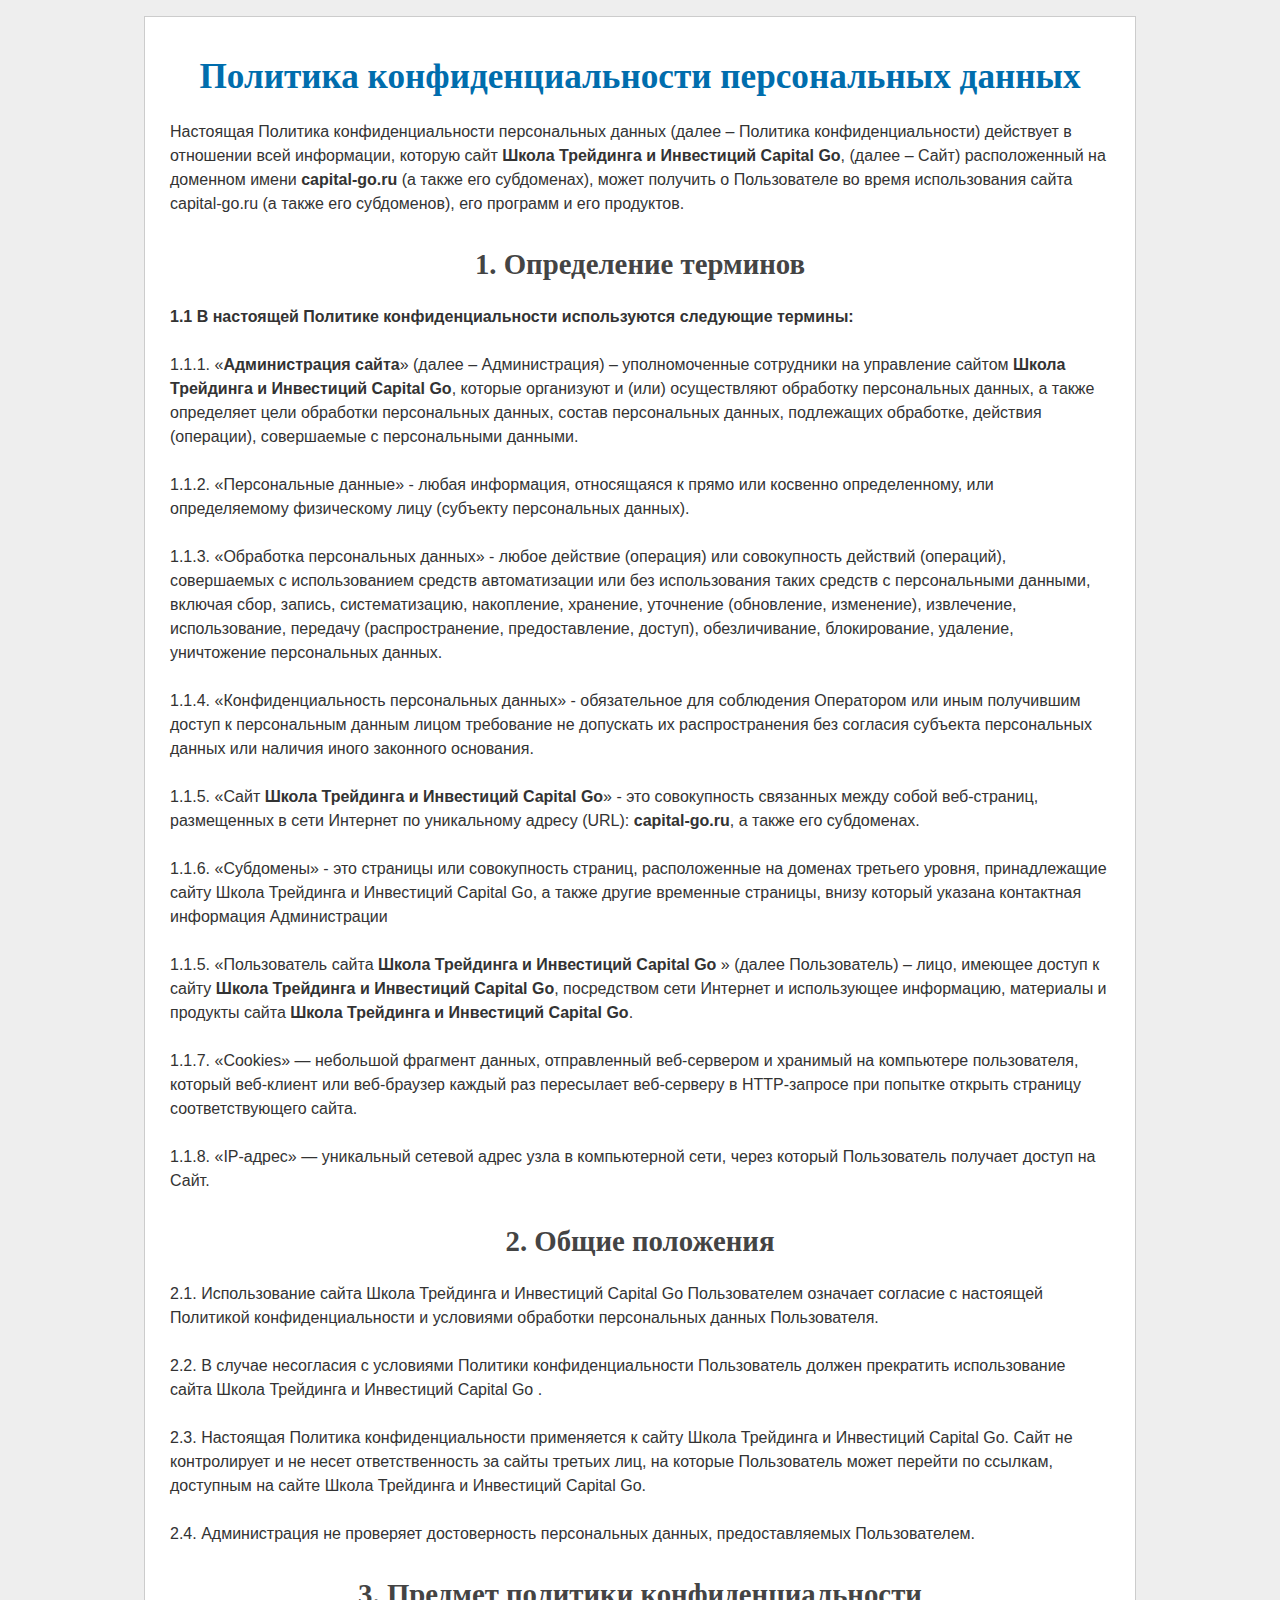
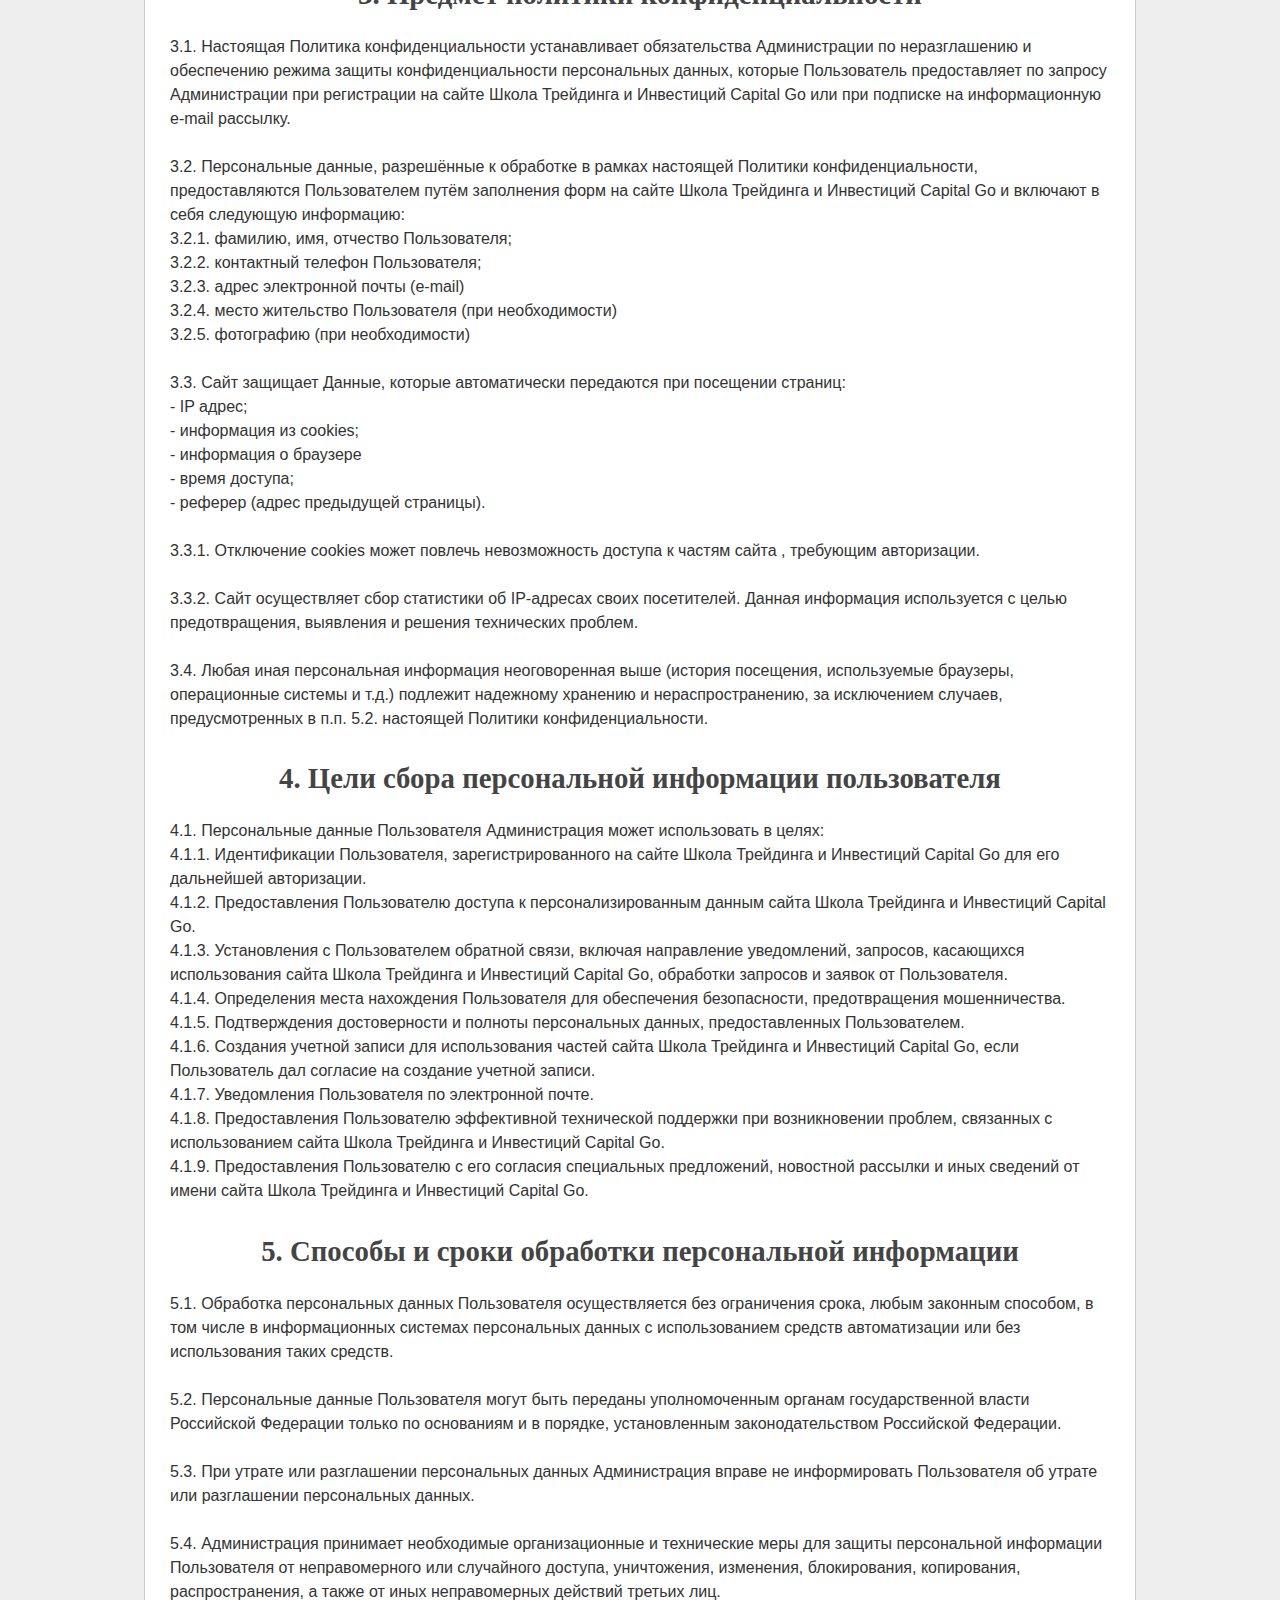
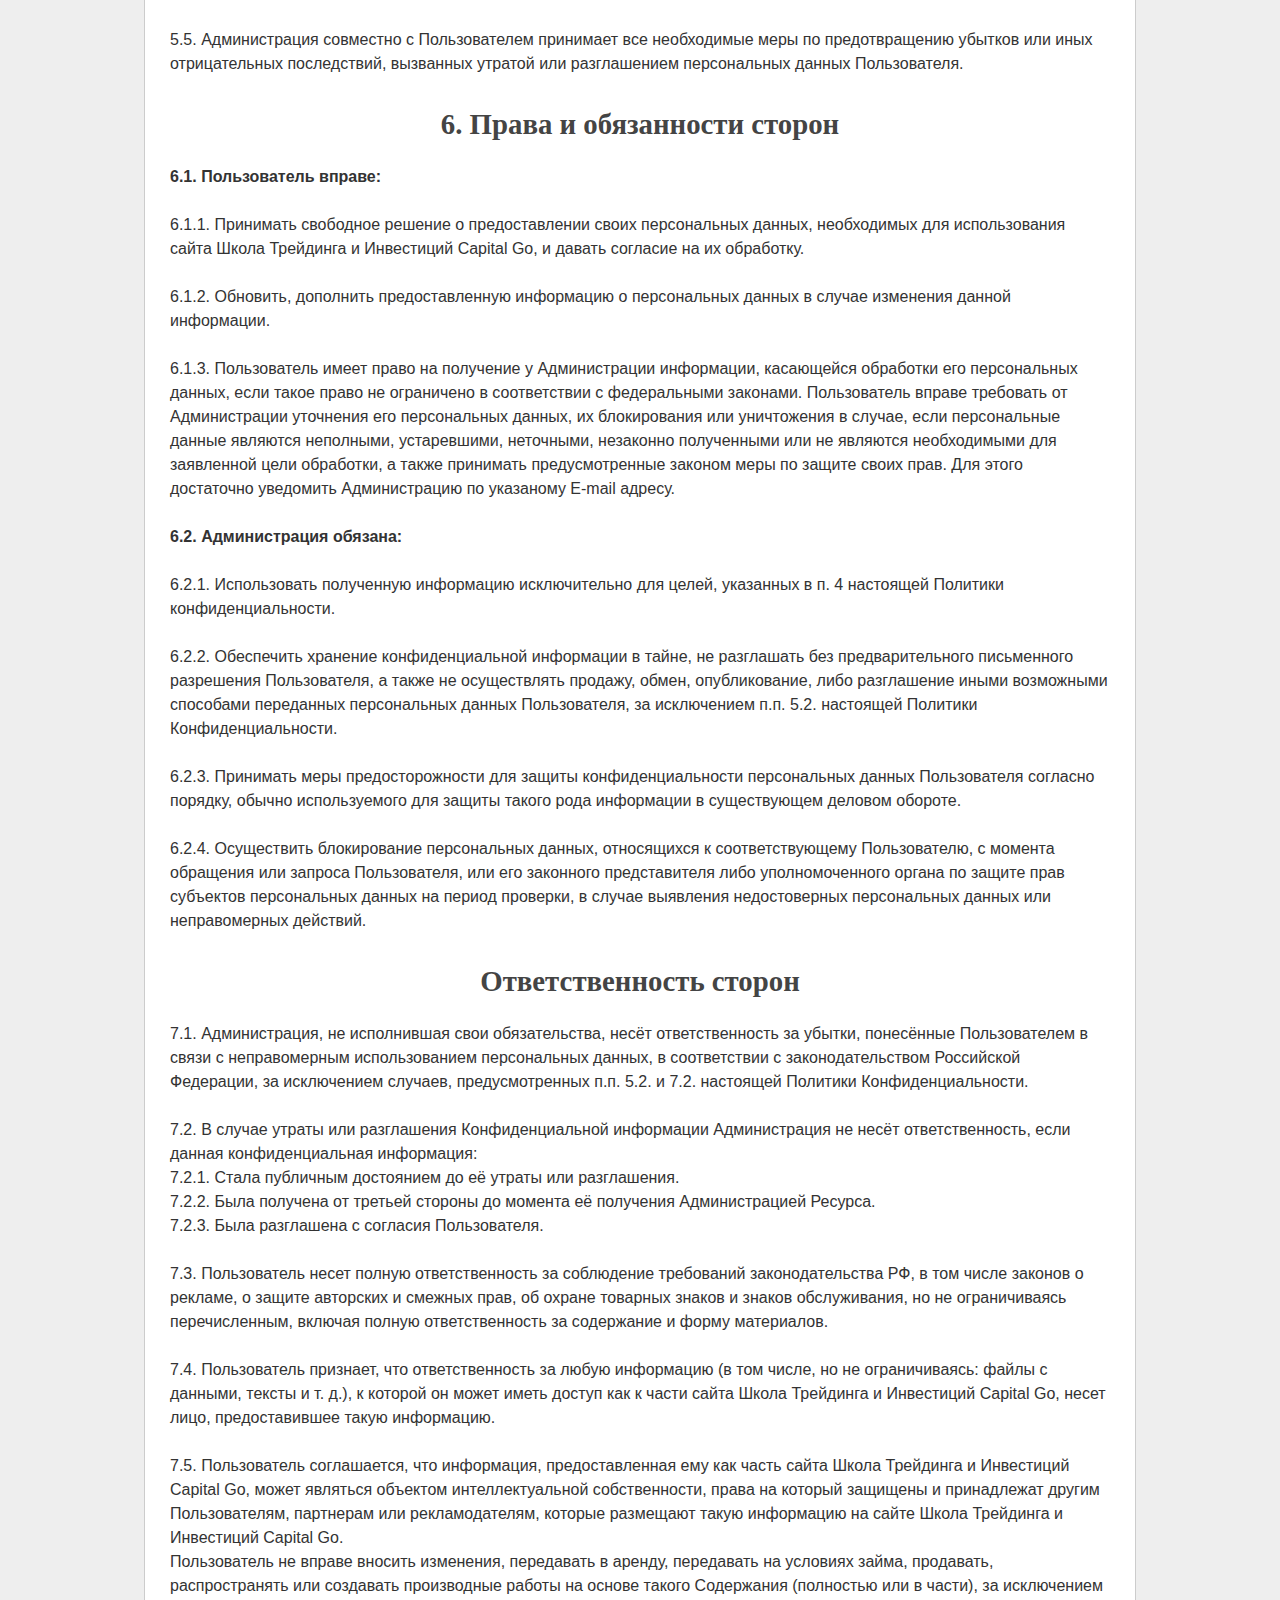
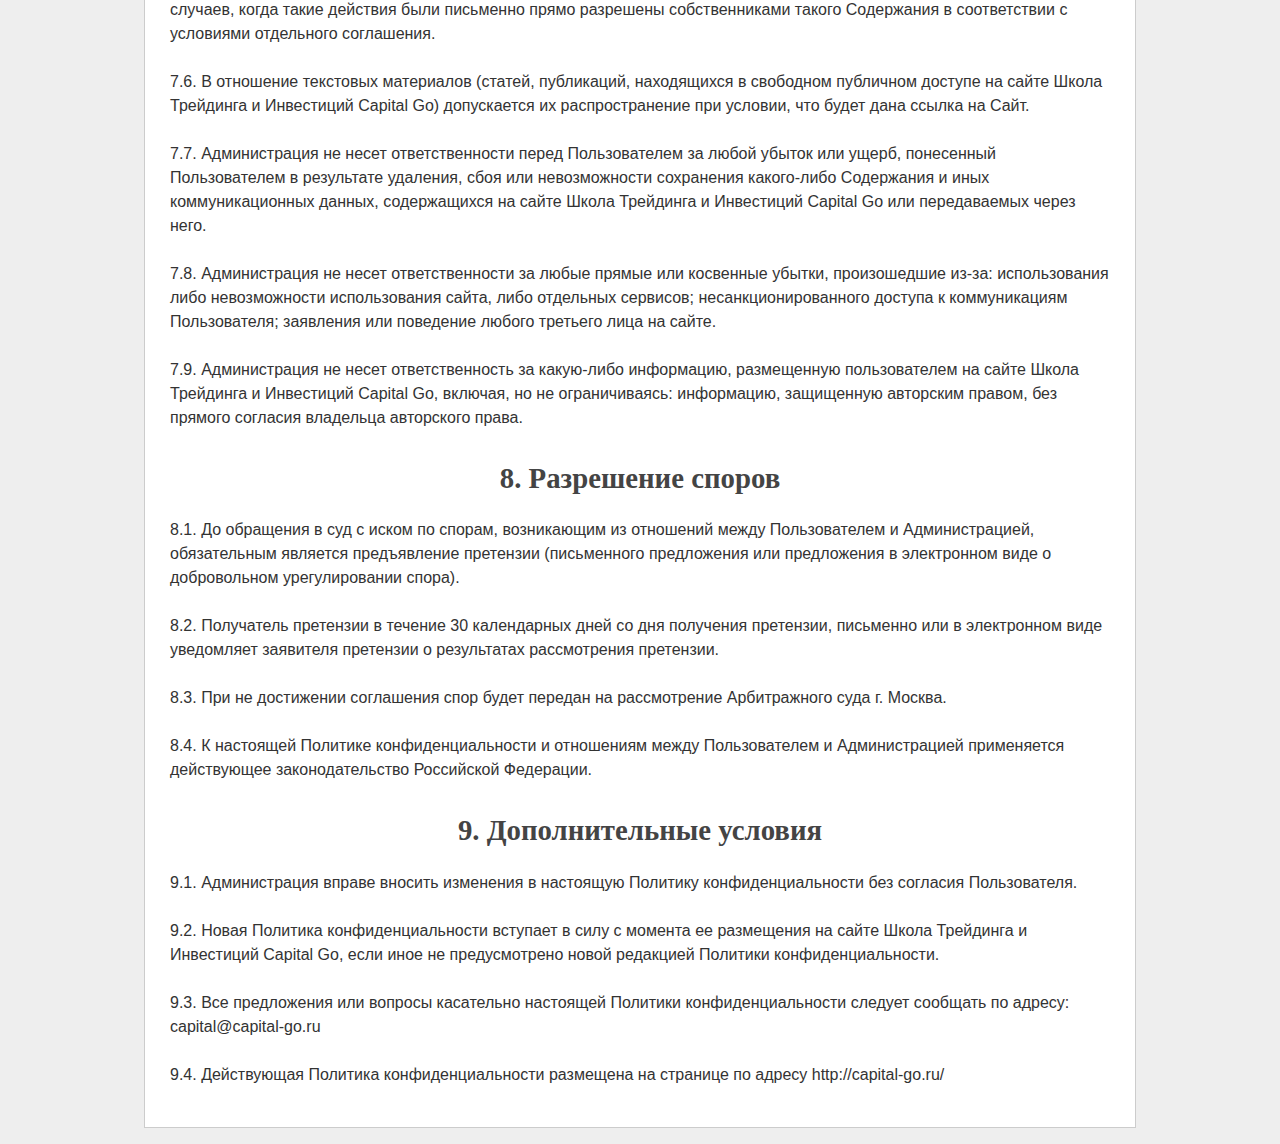
<file: politica.html>
<!DOCTYPE html>
<html lang="ru">
<head>
<meta http-equiv="content-type" content="text/html; charset=utf-8" />
<meta name="viewport" content="width=device-width, initial-scale=1.0" />
<link href="favicon.ico" rel="shortcut icon" type="image/vnd.microsoft.icon" />
<title>Политика конфиденциальности</title>
<style>
body {background:#eee}
form {margin:0}
.layout {background:#fff; width:940px; margin:1em auto; border:1px solid #ccc; padding:1em 2%}
h1 {color:#006dad; font-size:2.2em; text-align:center}
h2 {color:#444; font-size:1.8em; text-align:center}
h3 {color:#222; font-size:1.6em; text-align:center}
p {color:#333; padding:0 0 0.5em; font:1em Arial; line-height:150%}
</style>
</head>
<body><div class="layout">
		<h1>Политика конфиденциальности персональных данных</h1>
		<p>Настоящая Политика конфиденциальности персональных данных (далее – Политика конфиденциальности) действует в
		отношении всей информации, которую сайт <strong>Школа Трейдинга и Инвестиций Capital Go</strong>, (далее – Сайт) расположенный на
		доменном имени <strong>capital-go.ru</strong> (а также его субдоменах), может получить о Пользователе во время использования
		сайта capital-go.ru (а также его субдоменов), его программ и его продуктов.</p>

		<h2>1. Определение терминов</h2>

		<p><strong>1.1 В настоящей Политике конфиденциальности используются следующие термины:<strong></p>

		<p>1.1.1. «<strong>Администрация сайта</strong>» (далее – Администрация) – уполномоченные сотрудники
		на управление сайтом <strong>Школа Трейдинга и Инвестиций Capital Go</strong>,
		которые организуют и (или) осуществляют обработку персональных данных, а также определяет цели обработки персональных
		данных, состав персональных данных, подлежащих обработке, действия (операции), совершаемые с персональными данными.</p>

		<p>1.1.2. «Персональные данные» - любая информация, относящаяся к прямо или косвенно определенному, или определяемому
		физическому лицу (субъекту персональных данных).</p>

		<p>1.1.3. «Обработка персональных данных» - любое действие (операция) или совокупность действий (операций), совершаемых
		с использованием средств автоматизации или без использования таких средств с персональными данными, включая сбор, запись,
		систематизацию, накопление, хранение, уточнение (обновление, изменение), извлечение, использование, передачу
		(распространение, предоставление, доступ), обезличивание, блокирование, удаление, уничтожение персональных данных.</p>

		<p>1.1.4. «Конфиденциальность персональных данных» - обязательное для соблюдения Оператором или иным получившим доступ
		к персональным данным лицом требование не допускать их распространения без согласия субъекта персональных данных или
		наличия иного законного основания.</p>

		<p>1.1.5. «Сайт <strong> Школа Трейдинга и Инвестиций Capital Go</strong>» - это совокупность связанных между собой веб-страниц, размещенных в сети Интернет по уникальному
		адресу (URL): <strong>capital-go.ru</strong>, а также его субдоменах.</p>

		<p>1.1.6. «Субдомены»  - это страницы или совокупность страниц, расположенные на доменах третьего уровня,
		принадлежащие сайту Школа Трейдинга и Инвестиций Capital Go, а также другие временные страницы, внизу который указана контактная
		информация Администрации</p>

		<p>1.1.5. «Пользователь сайта <strong>Школа Трейдинга и Инвестиций Capital Go</strong> » (далее Пользователь) – лицо, имеющее доступ
		к сайту <strong>Школа Трейдинга и Инвестиций Capital Go</strong>, посредством сети Интернет
		и использующее информацию, материалы и продукты сайта <strong>Школа Трейдинга и Инвестиций Capital Go</strong>.</p>

		<p>1.1.7. «Cookies» — небольшой фрагмент данных, отправленный веб-сервером и хранимый на компьютере пользователя,
		который веб-клиент или веб-браузер каждый раз пересылает веб-серверу в HTTP-запросе при попытке открыть страницу
		соответствующего сайта.</p>

		<p>1.1.8. «IP-адрес» — уникальный сетевой адрес узла в компьютерной сети, через который Пользователь получает доступ на
		Сайт.</p>

		<h2>2. Общие положения</h2>
		<p>2.1. Использование сайта Школа Трейдинга и Инвестиций Capital Go Пользователем означает согласие с настоящей Политикой
		конфиденциальности и условиями обработки персональных данных Пользователя.</p>

		<p>2.2. В случае несогласия с условиями Политики конфиденциальности Пользователь должен прекратить использование
		сайта Школа Трейдинга и Инвестиций Capital Go .</p>

		<p>2.3. Настоящая Политика конфиденциальности применяется к сайту Школа Трейдинга и Инвестиций Capital Go.
		Сайт не контролирует и не несет ответственность за сайты третьих лиц, на которые Пользователь
		может перейти по ссылкам, доступным на сайте Школа Трейдинга и Инвестиций Capital Go.</p>

		<p>2.4. Администрация не проверяет достоверность персональных данных, предоставляемых Пользователем.</p>

		<h2>3. Предмет политики конфиденциальности</h2>

		<p>3.1. Настоящая Политика конфиденциальности устанавливает обязательства Администрации по неразглашению и обеспечению
		режима защиты конфиденциальности персональных данных, которые Пользователь предоставляет по запросу Администрации при
		регистрации на сайте Школа Трейдинга и Инвестиций Capital Go или при подписке на информационную e-mail рассылку.</p>

		<p>3.2. Персональные данные, разрешённые к обработке в рамках настоящей Политики конфиденциальности, предоставляются
		Пользователем путём заполнения форм на сайте Школа Трейдинга и Инвестиций Capital Go и включают в себя следующую информацию:<br />
		3.2.1. фамилию, имя, отчество Пользователя;<br />
		3.2.2. контактный телефон Пользователя;<br />
		3.2.3. адрес электронной почты (e-mail)<br />
		3.2.4. место жительство Пользователя (при необходимости)<br />
		3.2.5. фотографию (при необходимости)</p>

		<p>3.3. Сайт защищает Данные, которые автоматически передаются при посещении страниц:<br />
		- IP адрес;<br />
		- информация из cookies;<br />
		- информация о браузере <br />
		- время доступа;<br />
		- реферер (адрес предыдущей страницы).</p>

		<p>3.3.1. Отключение cookies может повлечь невозможность доступа к частям сайта <?php echo Школа Трейдинга и Инвестиций Capital Go ?>, требующим
		авторизации.</p>

		<p>3.3.2. Сайт осуществляет сбор статистики об IP-адресах своих посетителей. Данная информация
		используется с целью предотвращения, выявления и решения технических проблем.</p>
		<p>3.4. Любая иная персональная информация неоговоренная выше (история посещения, используемые браузеры, операционные
		системы и т.д.) подлежит надежному хранению и нераспространению, за исключением случаев,
		предусмотренных в п.п. 5.2. настоящей Политики конфиденциальности.</p>

		<h2>4. Цели сбора персональной информации пользователя</h2>

		<p>4.1. Персональные данные Пользователя Администрация может использовать в целях:<br />
		4.1.1. Идентификации Пользователя, зарегистрированного на сайте Школа Трейдинга и Инвестиций Capital Go для его дальнейшей авторизации.<br />

		4.1.2. Предоставления Пользователю доступа к персонализированным данным сайта Школа Трейдинга и Инвестиций Capital Go.<br />

		4.1.3. Установления с Пользователем обратной связи, включая направление уведомлений, запросов, касающихся использования
		сайта Школа Трейдинга и Инвестиций Capital Go, обработки запросов и заявок от Пользователя.<br />

		4.1.4. Определения места нахождения Пользователя для обеспечения безопасности, предотвращения мошенничества.<br />

		4.1.5. Подтверждения достоверности и полноты персональных данных, предоставленных Пользователем.<br />

		4.1.6. Создания учетной записи для использования частей сайта Школа Трейдинга и Инвестиций Capital Go, если Пользователь дал согласие на
		создание учетной записи.<br />

		4.1.7. Уведомления Пользователя по электронной почте.<br />

		4.1.8. Предоставления Пользователю эффективной технической поддержки при возникновении проблем, связанных с использованием
		сайта Школа Трейдинга и Инвестиций Capital Go.<br />

		4.1.9. Предоставления Пользователю с его согласия специальных предложений, новостной рассылки и иных сведений от имени
		сайта Школа Трейдинга и Инвестиций Capital Go.</p>

		<h2>5. Способы и сроки обработки персональной информации</h2>

		<p>5.1. Обработка персональных данных Пользователя осуществляется без ограничения срока, любым законным способом, в
		том числе в информационных системах персональных данных с использованием средств автоматизации или без использования
		таких средств.</p>
		<p>5.2. Персональные данные Пользователя могут быть переданы уполномоченным органам государственной власти Российской
		Федерации только по основаниям и в порядке, установленным законодательством Российской Федерации.</p>
		<p>5.3. При утрате или разглашении персональных данных Администрация вправе не информировать Пользователя об утрате или
		разглашении персональных данных.</p>
		<p>5.4. Администрация принимает необходимые организационные и технические меры для защиты персональной информации
		Пользователя от неправомерного или случайного доступа, уничтожения, изменения, блокирования, копирования, распространения,
		а также от иных неправомерных действий третьих лиц.</p>
		<p>5.5. Администрация совместно с Пользователем принимает все необходимые меры по предотвращению убытков или иных
		отрицательных последствий, вызванных утратой или разглашением персональных данных Пользователя.</p>

		<h2>6. Права и обязанности сторон</h2>

		<p><strong>6.1. Пользователь вправе:</strong></p>
		<p>6.1.1. Принимать свободное решение о предоставлении своих персональных данных, необходимых для использования
		сайта Школа Трейдинга и Инвестиций Capital Go, и давать согласие на их обработку.</p>

		<p>6.1.2. Обновить, дополнить предоставленную информацию о персональных данных в случае изменения данной информации.</p>

		<p>6.1.3. Пользователь имеет право на получение у Администрации информации, касающейся обработки его персональных данных,
		если такое право не ограничено в соответствии с федеральными законами. Пользователь вправе требовать от Администрации
		уточнения его персональных данных, их блокирования или уничтожения в случае, если персональные данные являются неполными,
		устаревшими, неточными, незаконно полученными или не являются необходимыми для заявленной цели обработки, а также
		принимать предусмотренные законом меры по защите своих прав. Для этого достаточно уведомить Администрацию по указаному E-mail адресу.</p>

		<p><strong>6.2. Администрация обязана:</strong></p>
		<p>6.2.1. Использовать полученную информацию исключительно для целей, указанных в п. 4 настоящей Политики
		конфиденциальности.</p>

		<p>6.2.2. Обеспечить хранение конфиденциальной информации в тайне, не разглашать без предварительного письменного
		разрешения Пользователя, а также не осуществлять продажу, обмен, опубликование, либо разглашение иными возможными
		способами переданных персональных данных Пользователя, за исключением п.п. 5.2. настоящей Политики Конфиденциальности.</p>

		<p>6.2.3. Принимать меры предосторожности для защиты конфиденциальности персональных данных Пользователя согласно порядку,
		обычно используемого для защиты такого рода информации в существующем деловом обороте.</p>

		<p>6.2.4. Осуществить блокирование персональных данных, относящихся к соответствующему Пользователю, с момента
		обращения или запроса Пользователя, или его законного представителя либо уполномоченного органа по защите прав
		субъектов персональных данных на период проверки, в случае выявления недостоверных персональных данных или
		неправомерных действий.</p>

		<h2>Ответственность сторон</h2>
		<p>7.1. Администрация, не исполнившая свои обязательства, несёт ответственность за убытки,
		понесённые Пользователем в связи с неправомерным использованием персональных данных, в соответствии с законодательством
		Российской Федерации, за исключением случаев, предусмотренных п.п. 5.2. и 7.2. настоящей Политики Конфиденциальности.</p>

		<p>7.2. В случае утраты или разглашения Конфиденциальной информации Администрация не несёт ответственность,
		если данная конфиденциальная информация:<br />
		7.2.1. Стала публичным достоянием до её утраты или разглашения.<br />
		7.2.2. Была получена от третьей стороны до момента её получения Администрацией Ресурса.<br />
		7.2.3. Была разглашена с согласия Пользователя.</p>

		<p>7.3. Пользователь несет полную ответственность за соблюдение требований законодательства РФ, в том числе законов о
		рекламе, о защите авторских и смежных прав, об охране товарных знаков и знаков обслуживания, но не ограничиваясь
		перечисленным, включая полную ответственность за содержание и форму материалов.</p>

		<p>7.4. Пользователь признает, что ответственность за любую информацию (в том числе, но не ограничиваясь: файлы с данными,
		тексты и т. д.), к которой он может иметь доступ как к части сайта Школа Трейдинга и Инвестиций Capital Go, несет лицо, предоставившее
		такую информацию.</p>

		<p>7.5. Пользователь соглашается, что информация, предоставленная ему как часть сайта Школа Трейдинга и Инвестиций Capital Go, может
		являться объектом интеллектуальной собственности, права на который защищены и принадлежат другим Пользователям,
		партнерам или рекламодателям, которые размещают такую информацию на сайте Школа Трейдинга и Инвестиций Capital Go. <br />
		Пользователь не вправе вносить изменения, передавать в аренду, передавать на условиях займа, продавать, распространять
		или создавать производные работы на основе такого Содержания (полностью или в части), за исключением случаев, когда такие
		действия были письменно прямо разрешены собственниками такого Содержания в соответствии с условиями отдельного соглашения.</p>

		<p>7.6. В отношение текстовых материалов (статей, публикаций, находящихся в свободном публичном доступе на
		сайте Школа Трейдинга и Инвестиций Capital Go) допускается их распространение при условии, что будет дана ссылка
		на Сайт.</p>

		<p>7.7. Администрация не несет ответственности перед Пользователем за любой убыток или ущерб, понесенный Пользователем
		в результате удаления, сбоя или невозможности сохранения какого-либо Содержания и иных коммуникационных данных,
		содержащихся на сайте Школа Трейдинга и Инвестиций Capital Go или передаваемых через него.</p>

		<p>7.8. Администрация не несет ответственности за любые прямые или косвенные убытки, произошедшие из-за: использования
		либо невозможности использования сайта, либо отдельных сервисов; несанкционированного доступа к коммуникациям
		Пользователя; заявления или поведение любого третьего лица на сайте.</p>

		<p>7.9. Администрация не несет ответственность за какую-либо информацию, размещенную пользователем на
		сайте Школа Трейдинга и Инвестиций Capital Go, включая, но не ограничиваясь: информацию, защищенную авторским правом, без прямого
		согласия владельца авторского права.</p>

		<h2>8. Разрешение споров</h2>

		<p>8.1. До обращения в суд с иском по спорам, возникающим из отношений между Пользователем и Администрацией, обязательным
		является предъявление претензии (письменного предложения или предложения в электронном виде о добровольном урегулировании
		спора).</p>

		<p>8.2. Получатель претензии в течение 30 календарных дней со дня получения претензии, письменно или в электронном виде
		уведомляет заявителя претензии о результатах рассмотрения претензии.</p>

		<p>8.3. При не достижении соглашения спор будет передан на рассмотрение Арбитражного суда г. Москва.</p>

		<p>8.4. К настоящей Политике конфиденциальности и отношениям между Пользователем и Администрацией
		применяется действующее законодательство Российской Федерации.</p>

		<h2>9. Дополнительные условия</h2>
		<p>9.1. Администрация вправе вносить изменения в настоящую Политику конфиденциальности без согласия Пользователя.</p>

		<p>9.2. Новая Политика конфиденциальности вступает в силу с момента ее размещения на сайте Школа Трейдинга и Инвестиций Capital Go, если
		иное не предусмотрено новой редакцией Политики конфиденциальности.</p>

		<p>9.3. Все предложения или вопросы касательно настоящей Политики конфиденциальности следует сообщать по
		адресу: capital@capital-go.ru</p>

		<p>9.4. Действующая Политика конфиденциальности размещена на странице по адресу http://capital-go.ru/
</file>
<file: css/main.css>
:root {
  --font-family: "SegoeUI", sans-serif;
  --font-family-second: "Exo2", sans-serif;
  --content-width: 67.45vw;
  --container-offset: 15px;
  --container-width: calc(var(--content-width) + (var(--container-offset) * 2));
  --light-color: #fff;
  --black-color: #000;
  --main-red-color: #e21717;
  --dark-red-color: #a91f23;
  --main-blue-color: #2643ff;
  --text-dark-color: #53575e;
  --text-light-color: #f2f1f1;
  --text-gray-color: #9d9d9d;
  --gradient-red: linear-gradient(180deg, #ef0000 0%, #ff8585 50.52%, #e80000 100%);
  --gradient-light-blue: linear-gradient(98.62deg, #b3d1ff -24.09%, #fff 45.65%, #7393c4 109.82%);
  --transition-setting: 0.2s ease-in;
}

@media screen and (max-width: 1024px) {
  :root {
    --content-width: 85.45vw;
  }
}
/* stylelint-disable */ /* stylelint-disable */ /* stylelint-disable */
.custom-checkbox__field:checked + .custom-checkbox__content::after {
  opacity: 1;
}

.custom-checkbox__field:focus + .custom-checkbox__content::before {
  outline: 2px solid #f00;
  outline-offset: 2px;
}

.custom-checkbox__field:disabled + .custom-checkbox__content {
  opacity: 0.4;
  pointer-events: none;
}

/* stylelint-disable */ /* stylelint-disable */
@font-face {
  font-family: "SegoeUI";
  src: url("../fonts/../fonts/SegoeUI.woff2") format("woff2");
  font-weight: 400;
  font-display: swap;
  font-style: normal;
}
@font-face {
  font-family: "SegoeUI";
  src: url("../fonts/../fonts/SegoeUIItalic.woff2") format("woff2");
  font-weight: 400;
  font-display: swap;
  font-style: italic;
}
@font-face {
  font-family: "SegoeUI";
  src: url("../fonts/../fonts/SegoeUISemiBold.woff2") format("woff2");
  font-weight: 600;
  font-display: swap;
  font-style: normal;
}
@font-face {
  font-family: "SegoeUI";
  src: url("../fonts/../fonts/SegoeUIBold.woff2") format("woff2");
  font-weight: 700;
  font-display: swap;
  font-style: normal;
}
@font-face {
  font-family: "Exo2";
  src: url("../fonts/../fonts/Exo2Bold.woff2") format("woff2");
  font-weight: 700;
  font-display: swap;
  font-style: normal;
}
html {
  -webkit-box-sizing: border-box;
  box-sizing: border-box;
}

*,
*::before,
*::after {
  -webkit-box-sizing: inherit;
  box-sizing: inherit;
}

.page {
  height: 100%;
  font-family: var(--font-family, sans-serif);
  -webkit-text-size-adjust: 100%;
}

.page__body {
  margin: 0;
  min-width: 320px;
  min-height: 100%;
  font-size: 16px;
}

img {
  height: auto;
  max-width: 100%;
  -o-object-fit: cover;
  object-fit: cover;
}

a {
  text-decoration: none;
}

.site-container {
  overflow: hidden;
}

.is-hidden {
  display: none !important; /* stylelint-disable-line declaration-no-important */
}

.btn-reset {
  border: none;
  padding: 0;
  background: transparent;
  cursor: pointer;
}

.list-reset {
  list-style: none;
  margin: 0;
  padding: 0;
}

.input-reset {
  -webkit-appearance: none;
  -moz-appearance: none;
  appearance: none;
  border: none;
  border-radius: 0;
  background-color: #fff;
}
.input-reset::-webkit-search-decoration, .input-reset::-webkit-search-cancel-button, .input-reset::-webkit-search-results-button, .input-reset::-webkit-search-results-decoration {
  display: none;
}

.visually-hidden {
  position: absolute;
  overflow: hidden;
  margin: -1px;
  border: 0;
  padding: 0;
  width: 1px;
  height: 1px;
  clip: rect(0 0 0 0);
}

.container {
  margin: 0 auto;
  padding: 0 var(--container-offset);
  max-width: var(--container-width);
}

.js-focus-visible :focus:not(.focus-visible) {
  outline: none;
}

.centered {
  text-align: center;
}

.dis-scroll {
  position: fixed;
  left: 0;
  top: 0;
  overflow: hidden;
  width: 100%;
  height: 100vh;
  -ms-scroll-chaining: none;
  overscroll-behavior: none;
}

.page--ios .dis-scroll {
  position: relative;
}

.--h1 {
  margin: 0;
  font-family: var(--font-family-second);
  font-weight: 700;
  font-size: 2.6vw;
  line-height: 130%;
  letter-spacing: 0.01em;
  text-transform: uppercase;
}

.--h2 {
  margin: 0;
  margin-bottom: 2vw;
  font-family: var(--font-family-second);
  font-weight: 700;
  font-size: 2.6vw;
  line-height: 130%;
  letter-spacing: 0.01em;
  text-align: center;
  text-transform: uppercase;
  background: -o-linear-gradient(351.81deg, #808996 3.15%, #e2ebf8 51.94%, #505b6a 96.83%);
  background: linear-gradient(98.19deg, #808996 3.15%, #e2ebf8 51.94%, #505b6a 96.83%);
  -webkit-background-clip: text;
  -webkit-text-fill-color: transparent;
  background-clip: text;
  text-fill-color: transparent;
}
@media (max-width: 768px) {
  .--h2 {
    font-size: 3.5vw;
  }
}
@media (max-width: 460px) {
  .--h2 {
    font-size: 21px;
  }
}

.--text-gray-gradient {
  -webkit-text-fill-color: transparent;
  text-fill-color: transparent;
  background: -o-linear-gradient(351.43deg, #b3d1ff 2.02%, #fff 47.65%, #7393c4 89.63%);
  background: linear-gradient(98.57deg, #b3d1ff 2.02%, #fff 47.65%, #7393c4 89.63%);
  -webkit-background-clip: text;
  background-clip: text;
}

.--button-shadow-25 {
  z-index: 1;
}
.--button-shadow-25::before {
  content: "";
  position: absolute;
  left: 0;
  right: 0;
  top: 0;
  bottom: 0;
  z-index: 0;
  width: 100%;
  height: 100%;
  -webkit-box-shadow: 1px 1px 72px 18px rgba(38, 67, 255, 0.25);
  box-shadow: 1px 1px 72px 18px rgba(38, 67, 255, 0.25);
}

.--button-shadow-05 {
  z-index: 1;
}
.--button-shadow-05::before {
  content: "";
  position: absolute;
  left: 0;
  right: 0;
  top: 0;
  bottom: 0;
  z-index: 0;
  width: 100%;
  height: 100%;
  -webkit-box-shadow: 1px 1px 72px 18px rgba(38, 67, 255, 0.05);
  box-shadow: 1px 1px 72px 18px rgba(38, 67, 255, 0.05);
}

.--text-red {
  color: var(--main-red-color);
}

.--text-dark-red {
  color: var(--dark-red-color);
  background: var(--dark-red-color);
  -webkit-background-clip: text;
  -webkit-text-fill-color: transparent;
  background-clip: text;
  text-fill-color: transparent;
}

.--title-text-red {
  color: var(--main-red-color);
  background: var(--main-red-color);
  -webkit-background-clip: text;
  -webkit-text-fill-color: transparent;
  background-clip: text;
  text-fill-color: transparent;
}

.--text-underline {
  display: inline;
  background: no-repeat 0 100%;
  background-image: -webkit-gradient(linear, left top, left bottom, from(rgba(210, 21, 21, 0.39)), to(rgba(210, 21, 21, 0.39)));
  background-image: -o-linear-gradient(rgba(210, 21, 21, 0.39), rgba(210, 21, 21, 0.39));
  background-image: linear-gradient(rgba(210, 21, 21, 0.39), rgba(210, 21, 21, 0.39));
  background-size: 100% 2px;
  -webkit-transition: background-size 0.3s ease;
  -o-transition: background-size 0.3s ease;
  transition: background-size 0.3s ease;
}

.--button-pulse {
  overflow: hidden;
}
.--button-pulse::after {
  content: "";
  position: absolute;
  left: -10%;
  top: -25px;
  z-index: 5;
  width: 20px;
  height: calc(100% + 50px);
  background: rgba(255, 255, 255, 0.25);
  -webkit-transform: rotate(20deg);
  -ms-transform: rotate(20deg);
  transform: rotate(20deg);
  -webkit-animation: blick 3s ease-in-out 1.5s infinite;
  animation: blick 3s ease-in-out 1.5s infinite;
  pointer-events: none;
}

.--button-pulse-blue::after {
  background: rgba(127, 172, 211, 0.25);
}

.--mb-80 {
  margin-bottom: 4.167vw;
}

.online {
  display: inline-block;
  vertical-align: middle;
  border-radius: 50%;
  width: 8px;
  height: 8px;
  background: #01bf2b;
  -webkit-animation: flash 2s infinite;
  animation: flash 2s infinite;
}

@-webkit-keyframes flash {
  0% {
    opacity: 1;
  }
  50% {
    opacity: 0;
  }
  100% {
    opacity: 1;
  }
}

@keyframes flash {
  0% {
    opacity: 1;
  }
  50% {
    opacity: 0;
  }
  100% {
    opacity: 1;
  }
}
@-webkit-keyframes button-pulse {
  0% {
    opacity: 0;
    -webkit-transform: translate(-25%, 75%) scale(0);
    transform: translate(-25%, 75%) scale(0);
  }
  10% {
    opacity: 0.5;
  }
  15% {
    opacity: 0;
  }
  25% {
    opacity: 0;
    -webkit-transform: translate(-25%, 75%) scale(1.8);
    transform: translate(-25%, 75%) scale(1.8);
  }
  30% {
    opacity: 0;
    -webkit-transform: translate(-25%, 75%) scale(0);
    transform: translate(-25%, 75%) scale(0);
  }
}
@keyframes button-pulse {
  0% {
    opacity: 0;
    -webkit-transform: translate(-25%, 75%) scale(0);
    transform: translate(-25%, 75%) scale(0);
  }
  10% {
    opacity: 0.5;
  }
  15% {
    opacity: 0;
  }
  25% {
    opacity: 0;
    -webkit-transform: translate(-25%, 75%) scale(1.8);
    transform: translate(-25%, 75%) scale(1.8);
  }
  30% {
    opacity: 0;
    -webkit-transform: translate(-25%, 75%) scale(0);
    transform: translate(-25%, 75%) scale(0);
  }
}
@-webkit-keyframes pulse {
  0% {
    opacity: 0;
    -webkit-transform: scale(1.2);
    transform: scale(1.2);
  }
  40% {
    opacity: 0.5;
  }
  80% {
    opacity: 0;
  }
  100% {
    opacity: 0;
    -webkit-transform: scale(2.2);
    transform: scale(2.2);
  }
}
@keyframes pulse {
  0% {
    opacity: 0;
    -webkit-transform: scale(1.2);
    transform: scale(1.2);
  }
  40% {
    opacity: 0.5;
  }
  80% {
    opacity: 0;
  }
  100% {
    opacity: 0;
    -webkit-transform: scale(2.2);
    transform: scale(2.2);
  }
}
@-webkit-keyframes blick {
  0% {
    left: -10%;
  }
  30% {
    left: 110%;
  }
  100% {
    left: 110%;
  }
}
@keyframes blick {
  0% {
    left: -10%;
  }
  30% {
    left: 110%;
  }
  100% {
    left: 110%;
  }
}
@-webkit-keyframes swing {
  0% {
    -webkit-transform: none;
    transform: none;
  }
  100% {
    -webkit-transform: translateY(-15px);
    transform: translateY(-15px);
  }
}
@keyframes swing {
  0% {
    -webkit-transform: none;
    transform: none;
  }
  100% {
    -webkit-transform: translateY(-15px);
    transform: translateY(-15px);
  }
}
.sticky {
  position: fixed;
  left: 0;
  right: 0;
  top: 0;
  z-index: 10;
  display: block !important;
  padding: 10px 0;
  width: 100%;
  background-color: rgba(2, 11, 49, 0.8);
}

.button {
  position: relative;
  z-index: 0;
  padding-top: 1.67vw;
  padding-bottom: 1.67vw;
  width: 100%;
  min-width: 100px;
  max-width: 21.88vw;
  font-family: var(--font-family-second);
  font-weight: 700;
  font-size: 0.89vw;
  line-height: 120%;
  text-align: center;
  text-transform: uppercase;
  color: #d1dbff;
}
.button--main {
  border-radius: 11px;
  -webkit-box-shadow: inset 0 4px 26px rgba(255, 255, 255, 0.22);
  box-shadow: inset 0 4px 26px rgba(255, 255, 255, 0.22);
  background: #2643ff;
  -webkit-transition: background-color 0.3s ease;
  -o-transition: background-color 0.3s ease;
  transition: background-color 0.3s ease;
}
.button--main:hover {
  background-color: #546afd;
}
.button--white {
  border-radius: 11px;
  -webkit-box-shadow: inset 0 4px 26px rgba(255, 255, 255, 0.22);
  box-shadow: inset 0 4px 26px rgba(255, 255, 255, 0.22);
  color: #303035;
  background: #f6f7fd;
  -webkit-transition: background-color 0.3s ease, color 0.3s ease;
  -o-transition: background-color 0.3s ease, color 0.3s ease;
  transition: background-color 0.3s ease, color 0.3s ease;
}
.button--white:hover {
  color: #d1dbff;
  background-color: #546afd;
}
.button--small {
  padding-top: 1.35vw;
  padding-bottom: 1.35vw;
}
.button--transparent {
  border: 1px solid rgba(255, 255, 255, 0.2);
  border-radius: 12px;
  padding-top: 1.35vw;
  padding-bottom: 1.35vw;
  -webkit-box-shadow: 0 0 15px rgba(255, 255, 255, 0.08);
  box-shadow: 0 0 15px rgba(255, 255, 255, 0.08);
}
.button--transparent:hover {
  background: -webkit-gradient(linear, left top, left bottom, from(rgba(255, 255, 255, 0.25)), to(rgba(255, 255, 255, 0.0875)));
  background: -o-linear-gradient(top, rgba(255, 255, 255, 0.25) 0%, rgba(255, 255, 255, 0.0875) 100%);
  background: linear-gradient(180deg, rgba(255, 255, 255, 0.25) 0%, rgba(255, 255, 255, 0.0875) 100%);
}
@media (max-width: 1024px) {
  .button {
    font-size: 1.2vw;
  }
}
@media (max-width: 768px) {
  .button {
    max-width: 30vw;
    font-size: 1.8vw;
  }
}
@media (max-width: 460px) {
  .button {
    padding-top: 20px;
    padding-bottom: 20px;
    max-width: 100%;
    font-size: 14px;
  }
}

.social-button {
  display: -webkit-box;
  display: -ms-flexbox;
  display: flex;
  -webkit-box-align: center;
  -ms-flex-align: center;
  align-items: center;
  -webkit-box-pack: justify;
  -ms-flex-pack: justify;
  justify-content: space-between;
  border: 1px solid;
  border-radius: 4px;
  padding: 12px 12px 12px 16px;
  font-weight: 600;
  font-size: 0.9em;
  line-height: 100%;
}
.social-button__icon {
  margin-left: 12px;
  width: 22px;
  height: 20px;
}
.social-button--tg {
  margin-right: 10px;
  border-color: #00a3ff;
  color: #00a3ff;
  background-color: rgba(0, 163, 255, 0.13);
  -webkit-transition: all var(--transition-time);
  -o-transition: all var(--transition-time);
  transition: all var(--transition-time);
}
.social-button--tg .social-button__icon {
  fill: transparent;
  stroke: #00a3ff;
  -webkit-transition: all var(--transition-time);
  -o-transition: all var(--transition-time);
  transition: all var(--transition-time);
}
.social-button--tg:hover {
  color: var(--light-color);
  background-color: #00a3ff;
}
.social-button--tg:hover .social-button__icon {
  stroke: var(--light-color);
}
.social-button--wa {
  border-color: #01bf2b;
  color: #01bf2b;
  background-color: #1f1a1a;
  -webkit-transition: all var(--transition-time);
  -o-transition: all var(--transition-time);
  transition: all var(--transition-time);
}
.social-button--wa .social-button__icon {
  fill: transparent;
  stroke: #01bf2b;
  -webkit-transition: all var(--transition-time);
  -o-transition: all var(--transition-time);
  transition: all var(--transition-time);
}
.social-button--wa:hover {
  color: var(--light-color);
  background-color: #01bf2b;
}
.social-button--wa:hover .social-button__icon {
  stroke: var(--light-color);
}

.header {
  position: absolute;
  left: 0;
  right: 0;
  top: 0;
  z-index: 1;
}
.header__sub-header {
  display: -webkit-box;
  display: -ms-flexbox;
  display: flex;
  -webkit-box-pack: end;
  -ms-flex-pack: end;
  justify-content: flex-end;
  padding: 0.73vw 0;
  width: 100%;
}
@media (max-width: 460px) {
  .header__sub-header {
    display: none;
  }
}
.header__main-header {
  display: -webkit-box;
  display: -ms-flexbox;
  display: flex;
  -webkit-box-align: center;
  -ms-flex-align: center;
  align-items: center;
  -webkit-box-pack: justify;
  -ms-flex-pack: justify;
  justify-content: space-between;
  width: 100%;
}
@media (max-width: 460px) {
  .header__main-header {
    -ms-flex-wrap: wrap;
    flex-wrap: wrap;
    padding-top: 15px;
    padding-bottom: 15px;
  }
}
.header__link {
  display: -webkit-box;
  display: -ms-flexbox;
  display: flex;
  -webkit-box-align: center;
  -ms-flex-align: center;
  align-items: center;
  font-weight: 600;
  font-size: 0.68vw;
  color: var(--text-light-color);
  -webkit-transition: color var(--transition-setting);
  -o-transition: color var(--transition-setting);
  transition: color var(--transition-setting);
}
.header__link-icon {
  margin-right: 6px;
}
.header__link:not(:last-child) {
  margin-right: 1.3vw;
}
.header__link:hover {
  color: var(--text-gray-color);
}
@media (max-width: 768px) {
  .header__link {
    margin-bottom: 10px;
    font-size: 1.5vw;
  }
}
.header__contacts {
  display: -webkit-box;
  display: -ms-flexbox;
  display: flex;
  -webkit-box-align: center;
  -ms-flex-align: center;
  align-items: center;
}
@media (max-width: 460px) {
  .header__contacts {
    -webkit-box-ordinal-group: 3;
    -ms-flex-order: 2;
    order: 2;
    margin: 0 auto;
    margin-top: 15px;
  }
}
.header__work-time {
  display: -webkit-box;
  display: -ms-flexbox;
  display: flex;
  -webkit-box-align: center;
  -ms-flex-align: center;
  align-items: center;
  max-width: 16.95vw;
  font-size: 13px;
  line-height: 130%;
  color: var(--text-light-color);
}
.header__work-time-icon {
  -ms-flex-negative: 0;
  flex-shrink: 0;
  margin-right: 14px;
  width: 31px;
  height: 31px;
  fill: var(--main-red-color);
}
@media (max-width: 1024px) {
  .header__work-time {
    max-width: 30vw;
  }
}
@media (max-width: 768px) {
  .header__work-time {
    display: none;
  }
}
.header__sticky {
  display: none;
}
.header__sticky .container {
  display: -webkit-box;
  display: -ms-flexbox;
  display: flex;
  -webkit-box-align: center;
  -ms-flex-align: center;
  align-items: center;
  -webkit-box-pack: justify;
  -ms-flex-pack: justify;
  justify-content: space-between;
}
@media (max-width: 460px) {
  .header__sticky .header__contacts {
    display: none;
  }
}

.menu {
  position: fixed;
  left: 0;
  top: 0;
  z-index: 10;
  width: 100%;
  height: 100%;
  opacity: 0;
  visibility: hidden;
  -webkit-transition: opacity var(--transition-time), visibility var(--transition-time);
  -o-transition: opacity var(--transition-time), visibility var(--transition-time);
  transition: opacity var(--transition-time), visibility var(--transition-time);
}
.menu__bg {
  position: absolute;
  left: 0;
  top: 0;
  z-index: 1;
  width: 100%;
  height: 100%;
  background: rgba(0, 0, 0, 0.25);
}
.menu__content {
  position: absolute;
  right: 0;
  top: 0;
  z-index: 2;
  display: -webkit-box;
  display: -ms-flexbox;
  display: flex;
  -ms-flex-wrap: wrap;
  flex-wrap: wrap;
  -webkit-box-align: start;
  -ms-flex-align: start;
  align-items: flex-start;
  overflow: auto;
  padding: 3.5em;
  height: 100%;
  -webkit-box-shadow: 0 4px 32px rgba(31, 26, 26, 0.9);
  box-shadow: 0 4px 32px rgba(31, 26, 26, 0.9);
  color: var(--light-color);
  background: rgba(2, 4, 24, 0.8);
  opacity: 0;
  -webkit-transform: translateX(100%);
  -ms-transform: translateX(100%);
  transform: translateX(100%);
  -webkit-transition: all 0.6s ease;
  -o-transition: all 0.6s ease;
  transition: all 0.6s ease;
}
@media (max-width: 768px) {
  .menu__content {
    -webkit-box-orient: vertical;
    -webkit-box-direction: normal;
    -ms-flex-flow: column nowrap;
    flex-flow: column nowrap;
  }
}
@media (max-width: 425px) {
  .menu__content {
    padding: 2em;
  }
}
.menu__close {
  position: absolute;
  right: 0;
  top: 0;
  padding: 7px;
  width: 38px;
  height: 38px;
  fill: var(--light-color);
  cursor: pointer;
}
.menu__nav {
  margin-right: 120px;
}
.menu__nav .menu__title {
  margin-bottom: 2em;
  border-bottom: 0;
  padding-bottom: 0;
}
@media (max-width: 800px) {
  .menu__nav {
    margin-right: 60px;
  }
}
.menu__phone {
  font-weight: 400;
}
@media (max-width: 768px) {
  .menu__phone {
    font-size: 2rem;
  }
}
.menu__title {
  margin-bottom: 0.4em;
  border-bottom: 1px solid var(--light-color);
  padding-bottom: 0.65em;
  font-weight: 700;
  font-size: 1.625rem;
  line-height: 130%;
  color: var(--light-color);
}
@media (max-width: 768px) {
  .menu__title {
    display: none;
  }
}
.menu__list-item:not(:last-child) {
  margin-bottom: 2.4em;
  border-bottom: 0.5px solid #747474;
}
@media (max-width: 800px) {
  .menu__list-item:not(:last-child) {
    margin-bottom: 1.5em;
  }
}
@media (max-width: 425px) {
  .menu__list-item:not(:last-child) {
    margin-bottom: 20px;
  }
}
.menu__list-link {
  display: inline-block;
  margin-bottom: 0.5em;
  font-weight: 400;
  font-size: 1.35vw;
  line-height: 110%;
  color: var(--light-color);
  -webkit-transition: color var(--transition-time);
  -o-transition: color var(--transition-time);
  transition: color var(--transition-time);
}
.menu__list-link:hover {
  color: var(--main-red-color);
}
@media (max-width: 768px) {
  .menu__list-link {
    font-size: 16px;
  }
}
@media (max-width: 768px) {
  .menu__list {
    margin-bottom: 24px;
  }
}
@media (max-width: 425px) {
  .menu__list {
    margin-bottom: 15px;
  }
}
.menu__contacts {
  margin-bottom: 42px;
}
@media (max-width: 768px) {
  .menu__contacts {
    margin-bottom: 10px;
  }
}
.menu__social {
  margin-bottom: 42px;
}
.menu__social-text {
  display: -webkit-box;
  display: -ms-flexbox;
  display: flex;
  -webkit-box-align: center;
  -ms-flex-align: center;
  align-items: center;
  margin-bottom: 1em;
  font-weight: 400;
  font-size: 1.15em;
  line-height: 150%;
}
.menu__social-text img {
  margin-right: 8px;
}
.menu__social-list {
  display: -webkit-box;
  display: -ms-flexbox;
  display: flex;
}
.menu__social-item:not(:last-child) {
  margin-right: 12px;
}
@media (max-width: 768px) {
  .menu__social {
    -webkit-box-ordinal-group: 2;
    -ms-flex-order: 1;
    order: 1;
    margin-bottom: 42px;
  }
}
@media (max-width: 768px) {
  .menu__col {
    display: -webkit-box;
    display: -ms-flexbox;
    display: flex;
    -webkit-box-orient: vertical;
    -webkit-box-direction: normal;
    -ms-flex-direction: column;
    flex-direction: column;
  }
}
.menu__mail {
  margin-bottom: 80px;
}
.menu__mail-link {
  font-weight: 400;
  font-size: 1.4vw;
  line-height: 110%;
  color: var(--light-color);
  -webkit-transition: color var(--transition-time);
  -o-transition: color var(--transition-time);
  transition: color var(--transition-time);
}
.menu__mail-link:hover {
  color: var(--main-red-color);
}
@media (max-width: 768px) {
  .menu__mail-link {
    font-size: 16px;
  }
}
@media (max-width: 768px) {
  .menu__mail {
    margin-bottom: 24px;
  }
}
.menu__button {
  padding-right: 15px;
  padding-left: 15px;
}
@media (max-width: 768px) {
  .menu__button {
    -webkit-box-ordinal-group: 3;
    -ms-flex-order: 2;
    order: 2;
  }
}
.menu--active {
  opacity: 1;
  visibility: visible;
}
.menu--active .menu__content {
  opacity: 1;
  -webkit-transform: translateX(0);
  -ms-transform: translateX(0);
  transform: translateX(0);
}

.link-icon {
  width: 15px;
  height: 15px;
  fill: var(--main-red-color);
}

.logo {
  display: -webkit-box;
  display: -ms-flexbox;
  display: flex;
  -webkit-box-align: center;
  -ms-flex-align: center;
  align-items: center;
}
.logo__text {
  position: relative;
  display: block;
  margin-left: 25px;
  padding-left: 25px;
  width: 8.85vw;
  font-weight: 600;
  font-size: 0.73vw;
  line-height: 140%;
  text-transform: uppercase;
  color: var(--text-light-color);
}
.logo__text::before {
  content: "";
  position: absolute;
  left: 0;
  top: 0;
  bottom: 0;
  width: 1px;
  height: 100%;
  background-color: var(--dark-red-color);
}
@media (max-width: 1024px) {
  .logo__text {
    width: 16vw;
    font-size: 1vw;
  }
}
@media (max-width: 768px) {
  .logo__text {
    margin-left: 15px;
    padding-left: 15px;
    font-size: 1.3vw;
  }
}
@media (max-width: 460px) {
  .logo__text {
    margin-left: 10px;
    padding-left: 10px;
    width: 45vw;
    font-size: 12px;
  }
}
.logo__image {
  width: 7.81vw;
  height: 3.75vw;
}
@media (max-width: 768px) {
  .logo__image {
    width: 80px;
    height: auto;
  }
}

.socials {
  display: -webkit-box;
  display: -ms-flexbox;
  display: flex;
  -webkit-box-align: center;
  -ms-flex-align: center;
  align-items: center;
}
.socials__item {
  margin-right: 8px;
}
.socials__item-icon {
  --current-color: var(--main-red-color);
  display: block;
  width: 24px;
  height: 24px;
}
.socials__item--telegram:hover .socials__item-icon {
  --current-color: #00a3ff;
}
.socials__item--whatsapp:hover .socials__item-icon {
  --current-color: #01bf2b;
}

.phone {
  font-weight: 600;
  font-size: 1.09vw;
  line-height: 125%;
  color: var(--text-light-color);
  -webkit-transition: color 0.3s ease;
  -o-transition: color 0.3s ease;
  transition: color 0.3s ease;
}
@media (max-width: 1024px) {
  .phone {
    font-size: 1.5vw;
  }
}
@media (max-width: 768px) {
  .phone {
    font-size: 18px;
  }
}
.phone:hover {
  color: var(--main-red-color);
}

.burger {
  display: -webkit-box;
  display: -ms-flexbox;
  display: flex;
  -webkit-box-align: center;
  -ms-flex-align: center;
  align-items: center;
  font-weight: 600;
  font-size: 0.83vw;
  line-height: 160%;
  color: var(--text-light-color);
}
.burger__icon {
  --current-color: var(--text-light-color);
  margin-left: 14px;
  width: 24px;
  height: 16px;
}
@media (max-width: 1024px) {
  .burger {
    font-size: 1.5vw;
  }
}
@media (max-width: 460px) {
  .burger {
    font-size: 0;
  }
}

.hero {
  overflow: hidden;
  height: 51vw;
  background-image: url("../img/hero-bg.jpg");
  background-size: cover;
  background-repeat: no-repeat;
}
.hero__container {
  position: relative;
  padding-top: calc(var(--header-height) + 6.35vw);
}
.hero__content {
  width: 70%;
}
@media (max-width: 768px) {
  .hero__content {
    position: relative;
    z-index: 1;
    margin-bottom: 5.5vw;
    width: 100%;
  }
}
@media (max-width: 460px) {
  .hero__content {
    display: -webkit-box;
    display: -ms-flexbox;
    display: flex;
    -webkit-box-orient: vertical;
    -webkit-box-direction: normal;
    -ms-flex-direction: column;
    flex-direction: column;
  }
}
.hero__title {
  margin-bottom: 2.5vw;
}
@media (max-width: 768px) {
  .hero__title {
    position: relative;
    z-index: 1;
    margin-bottom: 40vw;
    font-size: 4.5vw;
  }
}
@media (max-width: 460px) {
  .hero__title {
    margin-bottom: 470px;
    font-size: 24px;
    text-align: center;
  }
}
.hero__cards {
  display: -ms-grid;
  display: grid;
  -webkit-column-gap: 0.78vw;
  -moz-column-gap: 0.78vw;
  column-gap: 0.78vw;
  -ms-grid-columns: (1fr)[3];
  grid-template-columns: repeat(3, 1fr);
  row-gap: 0.94vw;
}
@media (max-width: 460px) {
  .hero__cards {
    -ms-grid-columns: none;
    grid-template-columns: none;
  }
}
.hero__controls {
  position: relative;
  display: -webkit-box;
  display: -ms-flexbox;
  display: flex;
  -webkit-box-align: center;
  -ms-flex-align: center;
  align-items: center;
  margin-bottom: 4.38vw;
}
.hero__controls-decor {
  margin-right: 25px;
  width: 34px;
  height: 40px;
}
@media (max-width: 460px) {
  .hero__controls-decor {
    display: none;
  }
}
@media (max-width: 460px) {
  .hero__controls {
    -webkit-box-ordinal-group: 3;
    -ms-flex-order: 2;
    order: 2;
  }
}
.hero__button {
  margin-right: 22px;
}
@media (max-width: 460px) {
  .hero__button {
    margin-top: 15px;
  }
}
.hero__small-text {
  font-weight: 400;
  font-size: 0.99vw;
  line-height: 130%;
  color: var(--light-color);
}
@media (max-width: 1024px) {
  .hero__small-text {
    font-size: 1.5vw;
  }
}
@media (max-width: 768px) {
  .hero__small-text {
    font-size: 2vw;
  }
}
@media (max-width: 460px) {
  .hero__small-text {
    position: absolute;
    top: -910px;
    font-size: 14px;
    text-align: center;
  }
}
.hero__image {
  position: absolute;
  right: -15px;
  bottom: -4.38vw;
  width: 25.65vw;
  height: 43.5vw;
  pointer-events: none;
}
@media (max-width: 1024px) {
  .hero__image {
    bottom: -2.38em;
  }
}
@media (max-width: 768px) {
  .hero__image {
    left: 0;
    right: 0;
    top: 40%;
    margin: 0 auto;
    width: 42.65vw;
    height: auto;
  }
}
@media (max-width: 460px) {
  .hero__image {
    top: 27%;
    width: 72.65vw;
  }
}
.hero__tooltip-wrapper {
  position: absolute;
  right: -4%;
  top: -5%;
  z-index: 1;
}
@media (max-width: 1440px) {
  .hero__tooltip-wrapper {
    right: -8%;
    top: 80%;
  }
}
@media (max-width: 1024px) {
  .hero__tooltip-wrapper {
    right: -15%;
  }
}
@media (max-width: 768px) {
  .hero__tooltip-wrapper {
    right: 60%;
    top: -85%;
  }
}
@media (max-width: 460px) {
  .hero__tooltip-wrapper {
    right: 70%;
    top: -615px;
  }
}
@media (max-width: 1440px) {
  .hero {
    height: 59vw;
  }
}
@media (max-width: 768px) {
  .hero {
    overflow-y: hidden;
    height: auto;
  }
}

.hero-card {
  display: -webkit-box;
  display: -ms-flexbox;
  display: flex;
  -webkit-box-align: center;
  -ms-flex-align: center;
  align-items: center;
  border-radius: 6px;
  background: -o-linear-gradient(151.03deg, #0d0f29 53.46%, #222550 97.96%);
  background: linear-gradient(298.97deg, #0d0f29 53.46%, #222550 97.96%);
}
.hero-card__icon {
  margin-right: 25px;
  width: 4.9vw;
}
@media (max-width: 460px) {
  .hero-card__icon {
    width: 50px;
  }
}
.hero-card__title {
  margin: 0;
  padding-top: 0.99vw;
  padding-right: 0.89vw;
  padding-bottom: 0.98vw;
  font-weight: 600;
  font-size: 0.94vw;
  line-height: 130%;
  color: #fff;
}
.hero-card__title span {
  color: #e21616;
}
@media (max-width: 1024px) {
  .hero-card__title {
    font-size: 1.2vw;
  }
}
@media (max-width: 768px) {
  .hero-card__title {
    font-size: 1.8vw;
  }
}
@media (max-width: 460px) {
  .hero-card__title {
    font-size: 14px;
  }
}

.tooltip {
  position: relative;
  z-index: 1;
}
.tooltip__btn {
  display: -webkit-box;
  display: -ms-flexbox;
  display: flex;
  -webkit-box-align: center;
  -ms-flex-align: center;
  align-items: center;
  -webkit-box-pack: center;
  -ms-flex-pack: center;
  justify-content: center;
  border-radius: 50%;
  width: max(1.56vw, 19px);
  height: max(1.56vw, 19px);
  background-color: #fb242a;
}
.tooltip__btn::before, .tooltip__btn::after {
  content: "";
  position: absolute;
  left: 0;
  top: 0;
  z-index: -1;
  display: block;
  border-radius: 50%;
  width: max(1.56vw, 19px);
  height: max(1.56vw, 19px);
  -webkit-box-shadow: 0 0 1rem rgb(169, 31, 35);
  box-shadow: 0 0 1rem rgb(169, 31, 35);
  background: rgb(169, 31, 35);
  -webkit-animation: pulse 3s infinite;
  animation: pulse 3s infinite;
  pointer-events: none;
}
.tooltip__btn::after {
  -webkit-animation-delay: 0.65s;
  animation-delay: 0.65s;
}
.tooltip__btn svg {
  width: max(0.78vw, 10px);
  height: max(0.78vw, 10px);
}
.tooltip__btn-icon {
  --current-color: var(--light-color);
  pointer-events: none;
}
.tooltip__btn:hover-icon {
  --current-color: #8f0b0b;
}
.tooltip__txt {
  display: block;
  border-radius: 7px;
  padding: 1.4vw 1.35vw 1.56vw 1.77vw;
  width: 570px;
  background-color: #fff;
  opacity: 0;
  visibility: hidden;
}
.tooltip__txt[data-show] {
  opacity: 1;
  visibility: visible;
}
.tooltip__txt p {
  margin: 0;
  font-size: max(0.83vw, 12px);
}
.tooltip__txt p:not(:last-child) {
  margin-bottom: 18px;
}
@media (max-width: 460px) {
  .tooltip__txt {
    width: 80vw;
  }
}
.tooltip:hover .tooltip__btn-icon {
  --current-color: #8f0b0b;
}

.learn__content {
  display: -ms-grid;
  display: grid;
  -webkit-column-gap: 1.15vw;
  -moz-column-gap: 1.15vw;
  column-gap: 1.15vw;
  -webkit-box-align: center;
  -ms-flex-align: center;
  align-items: center;
  -ms-grid-columns: (1fr)[2];
  grid-template-columns: repeat(2, 1fr);
}
@media (max-width: 460px) {
  .learn__content {
    -ms-grid-columns: none;
    grid-template-columns: none;
  }
}
.learn__list {
  margin-bottom: 1.82vw;
}
.learn__list-item {
  position: relative;
  font-size: 1.25vw;
  line-height: 130%;
  color: var(--text-dark-color);
}
.learn__list-item::before {
  content: "";
  position: absolute;
  left: -37px;
  top: 0;
  width: 16px;
  height: 16px;
  background-image: url("../img/sprite.svg#list-bullet");
  background-size: contain;
  background-repeat: no-repeat;
  -webkit-transform: translateY(50%);
  -ms-transform: translateY(50%);
  transform: translateY(50%);
  pointer-events: none;
}
@media (max-width: 460px) {
  .learn__list-item::before {
    left: -15px;
    width: 8px;
    height: 8px;
  }
}
.learn__list-item:not(:last-child) {
  margin-bottom: 1.3vw;
}
.learn__list-item span {
  font-weight: 600;
}
@media (max-width: 1024px) {
  .learn__list-item {
    font-size: 1.5vw;
  }
}
@media (max-width: 768px) {
  .learn__list-item {
    font-size: 1.8vw;
  }
}
@media (max-width: 460px) {
  .learn__list-item {
    font-size: 18px;
  }
}
.learn__text {
  padding-left: 40px;
}
@media (max-width: 460px) {
  .learn__text {
    padding-left: 0;
  }
}
.learn__graph-image {
  width: 33.07vw;
  height: 25.26vw;
}
@media (max-width: 460px) {
  .learn__graph-image {
    width: 90%;
    height: auto;
  }
}
.learn__button {
  padding: 1.15vw 2.2vw 1.35vw;
  max-width: 20.3vw;
  font-size: 0.89vw;
}
@media (max-width: 1024px) {
  .learn__button {
    max-width: 25vw;
    font-size: 1.2vw;
  }
}
@media (max-width: 460px) {
  .learn__button {
    padding: 20px;
    max-width: none;
    font-size: 14px;
  }
}

.preference__content {
  position: relative;
  display: -ms-grid;
  display: grid;
  -ms-grid-columns: (1fr)[2];
  grid-template-columns: repeat(2, 1fr);
}
@media (max-width: 768px) {
  .preference__content {
    -webkit-column-gap: 20px;
    -moz-column-gap: 20px;
    column-gap: 20px;
  }
}
@media (max-width: 460px) {
  .preference__content {
    -ms-grid-columns: none;
    grid-template-columns: none;
  }
}
.preference__title {
  margin-bottom: 4.95vw;
}
.preference__image-wrapper {
  position: absolute;
  left: -6%;
  right: 0;
  bottom: 0;
  z-index: 0;
  margin: 0 auto;
  width: 33.59vw;
  height: 31.77vw;
}
@media (max-width: 768px) {
  .preference__image-wrapper {
    position: static;
    -webkit-box-ordinal-group: 0;
    -ms-flex-order: -1;
    order: -1;
    -ms-grid-column-span: 2;
    grid-column: span 2;
  }
}
@media (max-width: 460px) {
  .preference__image-wrapper {
    -ms-grid-column: 1;
    grid-column: 1;
    width: 90%;
    height: auto;
  }
}
.preference__image {
  width: 100%;
  height: 100%;
}
.preference__list {
  z-index: 1;
  display: -webkit-box;
  display: -ms-flexbox;
  display: flex;
  -webkit-box-orient: vertical;
  -webkit-box-direction: normal;
  -ms-flex-direction: column;
  flex-direction: column;
  margin-bottom: 5.2vw;
  pointer-events: none;
}
.preference__list-item {
  display: -webkit-box;
  display: -ms-flexbox;
  display: flex;
  border-radius: 5px;
  padding: 1.3vw 1.82vw;
  background: -o-linear-gradient(184.73deg, rgba(255, 255, 255, 0.39) -4.05%, rgba(242, 242, 242, 0.33) 100%), -o-linear-gradient(2.56deg, #dcdcdc 2.23%, #dcdcdc 2.24%, #fff 42.97%, #fbfbfb 69.45%, #ebebeb 100%);
  background: linear-gradient(265.27deg, rgba(255, 255, 255, 0.39) -4.05%, rgba(242, 242, 242, 0.33) 100%), linear-gradient(87.44deg, #dcdcdc 2.23%, #dcdcdc 2.24%, #fff 42.97%, #fbfbfb 69.45%, #ebebeb 100%);
}
.preference__list-item-icon {
  display: -webkit-box;
  display: -ms-flexbox;
  display: flex;
  -ms-flex-negative: 0;
  flex-shrink: 0;
  -webkit-box-align: center;
  -ms-flex-align: center;
  align-items: center;
  -webkit-box-pack: center;
  -ms-flex-pack: center;
  justify-content: center;
  margin-right: 1.45vw;
  border-radius: 4px;
  width: 4vw;
  height: 4vw;
  background: -o-linear-gradient(351.45deg, #9099a5 7.18%, #a8afb8 55.48%, #9099a5 95.5%);
  background: linear-gradient(98.55deg, #9099a5 7.18%, #a8afb8 55.48%, #9099a5 95.5%);
}
.preference__list-item-icon img {
  width: 1.56vw;
  height: 1.56vw;
  -o-object-fit: contain;
  object-fit: contain;
}
@media (max-width: 768px) {
  .preference__list-item-icon img {
    width: 3vw;
    height: 3vw;
  }
}
@media (max-width: 460px) {
  .preference__list-item-icon img {
    width: 25px;
    height: 25px;
  }
}
@media (max-width: 768px) {
  .preference__list-item-icon {
    margin-top: auto;
    margin-bottom: auto;
    width: 7vw;
    height: 7vw;
  }
}
@media (max-width: 460px) {
  .preference__list-item-icon {
    width: 60px;
    height: 60px;
  }
}
.preference__list-item-title {
  margin: 0;
  margin-bottom: 10px;
  font-weight: 600;
  font-size: 1.25vw;
  line-height: 110%;
  color: #5b5b5b;
}
@media (max-width: 768px) {
  .preference__list-item-title {
    font-size: 2.3vw;
  }
}
@media (max-width: 460px) {
  .preference__list-item-title {
    margin-bottom: 5px;
    font-size: 18px;
  }
}
.preference__list-item-text {
  font-weight: 600;
  font-size: 0.94vw;
  line-height: 120%;
  color: #5b5b5b;
}
@media (max-width: 768px) {
  .preference__list-item-text {
    font-size: 1.8vw;
  }
}
@media (max-width: 460px) {
  .preference__list-item-text {
    font-size: 14px;
  }
}
.preference__list-item:not(:last-child) {
  margin-bottom: 46px;
}
@media (max-width: 768px) {
  .preference__list-item:not(:last-child) {
    margin-bottom: 15px;
  }
}
.preference__list-item--first {
  max-width: 23.4vw;
}
.preference__list-item--second, .preference__list-item--fourth {
  max-width: 21.35vw;
}
.preference__list-item--third {
  max-width: 27.34vw;
}
.preference__list-item--fifth {
  max-width: 20.31vw;
}
.preference__list-item--sixth {
  max-width: 28.125vw;
}
@media (max-width: 768px) {
  .preference__list-item {
    width: 100%;
    max-width: none;
  }
}
@media (max-width: 460px) {
  .preference__list-item {
    -webkit-box-align: center;
    -ms-flex-align: center;
    align-items: center;
  }
}
.preference__list--right {
  -webkit-box-align: end;
  -ms-flex-align: end;
  align-items: flex-end;
}
@media (max-width: 768px) {
  .preference__list {
    pointer-events: all;
  }
}
.preference__youtube {
  position: absolute;
  left: 38%;
  top: 0;
  z-index: 5;
  display: -webkit-box;
  display: -ms-flexbox;
  display: flex;
  -webkit-box-align: center;
  -ms-flex-align: center;
  align-items: center;
  -webkit-box-pack: center;
  -ms-flex-pack: center;
  justify-content: center;
  border-radius: 65px;
  width: 5.2vw;
  height: 5.2vw;
  -webkit-box-shadow: 0 4px 14px rgba(139, 33, 33, 0.25);
  box-shadow: 0 4px 14px rgba(139, 33, 33, 0.25);
  background: #fff;
  -webkit-transition: -webkit-box-shadow 0.3s ease-in-out;
  transition: -webkit-box-shadow 0.3s ease-in-out;
  -o-transition: box-shadow 0.3s ease-in-out;
  transition: box-shadow 0.3s ease-in-out;
  transition: box-shadow 0.3s ease-in-out, -webkit-box-shadow 0.3s ease-in-out;
}
.preference__youtube img {
  width: 2.865vw;
  height: 1.98vw;
}
@media (max-width: 460px) {
  .preference__youtube img {
    width: 35px;
    height: auto;
  }
}
@media (max-width: 460px) {
  .preference__youtube {
    width: 55px;
    height: 55px;
  }
}
.preference__youtube:hover {
  -webkit-box-shadow: 0 4px 14px rgba(139, 33, 33, 0.75);
  box-shadow: 0 4px 14px rgba(139, 33, 33, 0.75);
}

.solution {
  padding-top: 3.75vw;
  padding-bottom: 8.75vw;
  background-image: url("../img/solution-bg.png");
  background-size: contain;
  background-repeat: no-repeat;
  background-color: #10122b;
}
.solution__content {
  position: relative;
  display: -webkit-box;
  display: -ms-flexbox;
  display: flex;
  font-size: 0.94vw;
  line-height: 130%;
  color: var(--light-color);
}
@media (max-width: 768px) {
  .solution__content {
    -webkit-box-orient: vertical;
    -webkit-box-direction: normal;
    -ms-flex-direction: column;
    flex-direction: column;
    font-size: 1.8vw;
  }
}
.solution__list-item {
  display: -webkit-box;
  display: -ms-flexbox;
  display: flex;
  -webkit-box-align: baseline;
  -ms-flex-align: baseline;
  align-items: baseline;
  -webkit-transition: -webkit-transform 0.3s ease-in-out;
  transition: -webkit-transform 0.3s ease-in-out;
  -o-transition: transform 0.3s ease-in-out;
  transition: transform 0.3s ease-in-out;
  transition: transform 0.3s ease-in-out, -webkit-transform 0.3s ease-in-out;
}
.solution__list-item-number {
  position: relative;
  margin-right: 0.94vw;
  font-family: var(--font-family-second);
  font-weight: 700;
  font-size: 20px;
  line-height: 105%;
  letter-spacing: 0.01em;
  text-align: center;
  -webkit-text-fill-color: transparent;
  text-fill-color: transparent;
  text-transform: uppercase;
  background: -o-linear-gradient(6.41deg, #06f 23.65%, #73a9fb 64.92%, #0267ff 102.9%);
  background: linear-gradient(83.59deg, #06f 23.65%, #73a9fb 64.92%, #0267ff 102.9%);
  -webkit-background-clip: text;
  background-clip: text;
}
.solution__list-item-number::before {
  content: "";
  position: absolute;
  left: 0;
  top: 50%;
  width: 6px;
  height: 6px;
  background-image: url("../img/solution-list-bullet.svg");
}
@media (max-width: 768px) {
  .solution__list-item-number {
    margin-right: 1.2vw;
    font-size: 40px;
  }
}
@media (max-width: 460px) {
  .solution__list-item-number {
    font-size: 16px;
    line-height: 120%;
  }
}
.solution__list-item:not(:last-child) {
  margin-bottom: 2.34vw;
}
.solution__list-item:hover {
  -webkit-transform: scale(1.05);
  -ms-transform: scale(1.05);
  transform: scale(1.05);
}
@media (max-width: 768px) {
  .solution__list-item {
    -webkit-box-align: start;
    -ms-flex-align: start;
    align-items: flex-start;
    width: 100% !important;
    font-size: 2.5vw;
  }
}
@media (max-width: 460px) {
  .solution__list-item {
    font-size: 16px;
    line-height: 120%;
  }
}
.solution__list--first {
  margin-right: 3.65vw;
}
.solution__list--first .solution__list-item {
  width: 16.15vw;
}
.solution__list--second {
  margin-right: 4.17vw;
}
.solution__list--second .solution__list-item {
  width: 11.98vw;
}
.solution__list--third {
  margin-right: 1.8vw;
}
.solution__list--third .solution__list-item {
  width: 12.5vw;
}
.solution__list--fourth .solution__list-item {
  width: 16.15vw;
}
@media (max-width: 1024px) {
  .solution__list {
    width: 23%;
  }
}
@media (max-width: 768px) {
  .solution__list {
    margin-right: 0;
    margin-bottom: 2.34vw;
    width: 100%;
  }
}
.solution__question {
  position: absolute;
  left: 0;
  right: 0;
  bottom: -16%;
  z-index: 0;
  display: block;
  margin: 0 auto;
  width: 31.77vw;
}
.solution__question-image {
  display: block;
  margin: 0 auto;
  width: 17.45vw;
}
@media (max-width: 768px) {
  .solution__question-image {
    width: 27.45vw;
  }
}
@media (max-width: 460px) {
  .solution__question-image {
    width: 100%;
  }
}
.solution__question-item {
  position: absolute;
  z-index: -1;
  border-radius: 5px;
  padding: 0.94vw 1.56vw;
  -webkit-box-shadow: inset 0 4px 27px rgba(255, 217, 217, 0.23);
  box-shadow: inset 0 4px 27px rgba(255, 217, 217, 0.23);
}
.solution__question-item--first {
  right: 8%;
  top: -10%;
  width: 12.76vw;
  background: -o-linear-gradient(2.56deg, #700707 2.23%, #ab0000 100%);
  background: linear-gradient(87.44deg, #700707 2.23%, #ab0000 100%);
}
@media (max-width: 768px) {
  .solution__question-item--first {
    right: 10%;
    top: 1%;
    width: 22vw;
  }
}
@media (max-width: 768px) and (max-width: 460px) {
  .solution__question-item--first {
    right: -2%;
    top: 0%;
  }
}
.solution__question-item--second {
  left: 0;
  top: 7%;
  width: 9.38vw;
  background: -o-linear-gradient(354.83deg, #cd1010 9.23%, #970000 32.25%, #620909 101.31%);
  background: linear-gradient(95.17deg, #cd1010 9.23%, #970000 32.25%, #620909 101.31%);
}
@media (max-width: 768px) {
  .solution__question-item--second {
    left: 18%;
    top: 2%;
    width: 15vw;
  }
}
@media (max-width: 460px) {
  .solution__question-item--second {
    left: -2%;
    top: 2%;
  }
}
.solution__question-item--third {
  left: 15%;
  top: 37%;
  width: 11.2vw;
  background: -o-linear-gradient(359.61deg, #b71616 2.49%, #670606 102.93%);
  background: linear-gradient(90.39deg, #b71616 2.49%, #670606 102.93%);
}
@media (max-width: 768px) {
  .solution__question-item--third {
    left: 24%;
    top: 12%;
    width: 20.2vw;
  }
}
@media (max-width: 460px) {
  .solution__question-item--third {
    left: 14%;
    top: 11%;
  }
}
.solution__question-item--fourth {
  right: 7%;
  top: 52%;
  width: 11.46vw;
  background: -o-linear-gradient(2.56deg, #cc0e0e 2.23%, #660f0f 100%);
  background: linear-gradient(87.44deg, #cc0e0e 2.23%, #660f0f 100%);
}
@media (max-width: 768px) {
  .solution__question-item--fourth {
    right: 16%;
    top: 13%;
    width: 21.46vw;
  }
}
@media (max-width: 460px) {
  .solution__question-item--fourth {
    right: 11%;
  }
}
@media (max-width: 460px) {
  .solution__question-item {
    padding: 10px;
    width: 100%;
    max-width: 120px;
    font-size: 14px;
    line-height: 120%;
  }
}
@media (max-width: 768px) {
  .solution__question {
    position: static;
    -webkit-box-ordinal-group: 0;
    -ms-flex-order: -1;
    order: -1;
  }
}
@media (max-width: 460px) {
  .solution__question {
    width: 45%;
  }
}
@media (max-width: 768px) {
  .solution {
    padding-bottom: 0;
  }
}
@media (max-width: 460px) {
  .solution {
    background-position: center top;
    background-size: 150%;
  }
}

.about {
  padding-top: 4.7vw;
  background: -webkit-gradient(linear, left top, left bottom, color-stop(0.89%, #10122b), to(#000102));
  background: -o-linear-gradient(top, #10122b 0.89%, #000102 100%);
  background: linear-gradient(180deg, #10122b 0.89%, #000102 100%);
}
.about__container {
  position: relative;
  display: -ms-grid;
  display: grid;
  -ms-grid-columns: (1fr)[2];
  grid-template-columns: repeat(2, 1fr);
  font-size: 1.04vw;
  line-height: 100%;
  color: var(--light-color);
}
.about__container > * {
  z-index: 0;
}
@media (max-width: 768px) {
  .about__container {
    -ms-grid-columns: none;
    grid-template-columns: none;
  }
}
.about__image-block {
  position: absolute;
  left: 43%;
  top: 0;
  z-index: 0;
  -webkit-transform: translateX(-50%);
  -ms-transform: translateX(-50%);
  transform: translateX(-50%);
}
@media (max-width: 768px) {
  .about__image-block {
    position: static;
    -webkit-transform: translateX(0);
    -ms-transform: translateX(0);
    transform: translateX(0);
  }
}
.about__image {
  width: 39.06vw;
  height: 54.43vw;
}
@media (max-width: 768px) {
  .about__image {
    display: block;
    margin: 0 auto;
    width: 50vw;
    height: auto;
  }
}
@media (max-width: 460px) {
  .about__image {
    width: 100%;
  }
}
.about__certificate {
  position: absolute;
  left: -10%;
  bottom: 25%;
  z-index: -1;
  width: 11.2vw;
  height: 13.54vw;
}
@media (max-width: 768px) {
  .about__certificate {
    left: 20%;
    bottom: 25%;
  }
}
@media (max-width: 460px) {
  .about__certificate {
    top: 20%;
    bottom: auto;
    width: 90px;
    height: auto;
  }
}
.about__form-modal {
  position: absolute;
  right: 0;
  top: -50px;
  display: -webkit-box;
  display: -ms-flexbox;
  display: flex;
  -webkit-box-align: center;
  -ms-flex-align: center;
  align-items: center;
  -webkit-box-pack: center;
  -ms-flex-pack: center;
  justify-content: center;
  border-radius: 50%;
  width: 3.39vw;
  height: 3.39vw;
  background-color: #fb242a;
}
.about__form-modal::before, .about__form-modal::after {
  content: "";
  position: absolute;
  left: 0;
  top: 0;
  z-index: -1;
  display: block;
  border-radius: 50%;
  width: 3.39vw;
  height: 3.39vw;
  -webkit-box-shadow: 0 0 1rem rgb(169, 31, 35);
  box-shadow: 0 0 1rem rgb(169, 31, 35);
  background: rgb(169, 31, 35);
  -webkit-animation: pulse 3s infinite;
  animation: pulse 3s infinite;
}
@media (max-width: 768px) {
  .about__form-modal::before, .about__form-modal::after {
    width: 5vw;
    height: 5vw;
  }
}
@media (max-width: 460px) {
  .about__form-modal::before, .about__form-modal::after {
    width: 45px;
    height: 45px;
  }
}
.about__form-modal::after {
  -webkit-animation-delay: 0.65s;
  animation-delay: 0.65s;
}
.about__form-modal-icon {
  --current-color: var(--light-color);
  width: 1.67vw;
  height: 1.67vw;
}
.about__form-modal-icon:hover {
  --current-color: #830505;
}
@media (max-width: 768px) {
  .about__form-modal-icon {
    width: 2vw;
    height: 2vw;
  }
}
@media (max-width: 460px) {
  .about__form-modal-icon {
    width: 25px;
    height: 25px;
  }
}
@media (max-width: 768px) {
  .about__form-modal {
    top: -20px;
    width: 5vw;
    height: 5vw;
  }
}
@media (max-width: 460px) {
  .about__form-modal {
    width: 45px;
    height: 45px;
  }
}
.about__preference {
  margin-left: 4.69vw;
  max-width: 13.28vw;
}
.about__preference-number {
  font-family: var(--font-family-second);
  font-weight: 700;
  font-size: 2.4vw;
  line-height: 140%;
  letter-spacing: 0.01em;
  text-transform: uppercase;
  background: -webkit-gradient(linear, left bottom, left top, color-stop(21.89%, #750e0e), color-stop(76.57%, #de1f24));
  background: -o-linear-gradient(bottom, #750e0e 21.89%, #de1f24 76.57%);
  background: linear-gradient(0deg, #750e0e 21.89%, #de1f24 76.57%);
  -webkit-background-clip: text;
  -webkit-text-fill-color: transparent;
  background-clip: text;
  text-fill-color: transparent;
}
@media (max-width: 768px) {
  .about__preference-number {
    font-size: 5vw;
  }
}
@media (max-width: 460px) {
  .about__preference-number {
    font-size: 32px;
  }
}
.about__preference-item:not(:last-child) {
  margin-bottom: 1.98vw;
}
@media (max-width: 768px) {
  .about__preference-text {
    font-size: 3vw;
    line-height: 130%;
  }
}
@media (max-width: 460px) {
  .about__preference-text {
    font-size: 16px;
  }
}
@media (max-width: 768px) {
  .about__preference {
    display: -ms-grid;
    display: grid;
    -ms-grid-columns: (1fr)[2];
    grid-template-columns: repeat(2, 1fr);
    margin: 0 auto;
    max-width: 70%;
  }
}
@media (max-width: 460px) {
  .about__preference {
    max-width: 100%;
  }
}
.about__education {
  position: relative;
  margin: 2.6vw 0 5.47vw auto;
  border-radius: 6px;
  padding: 1.82vw 2.6vw;
  max-width: 22.4vw;
  -webkit-box-shadow: 0 9px 15px -8px #03091e;
  box-shadow: 0 9px 15px -8px #03091e;
  background: -o-linear-gradient(108.18deg, rgba(13, 15, 41, 0.38) 21.5%, rgba(34, 37, 80, 0.38) 69.95%);
  background: linear-gradient(341.82deg, rgba(13, 15, 41, 0.38) 21.5%, rgba(34, 37, 80, 0.38) 69.95%);
  -webkit-backdrop-filter: blur(17px);
  backdrop-filter: blur(17px);
}
.about__education-item {
  font-weight: 600;
  font-size: 0.94vw;
  line-height: 130%;
  color: var(--light-color);
}
.about__education-item:not(:last-child) {
  margin-bottom: 1.56vw;
}
@media (max-width: 1024px) {
  .about__education-item {
    font-size: 1.2vw;
  }
}
@media (max-width: 768px) {
  .about__education-item {
    font-size: 2.5vw;
  }
}
@media (max-width: 460px) {
  .about__education-item {
    font-size: 16px;
  }
}
@media (max-width: 1024px) {
  .about__education {
    max-width: 30vw;
  }
}
@media (max-width: 768px) {
  .about__education {
    width: 100%;
    max-width: none;
  }
}
.about__info {
  position: relative;
  z-index: 0;
  -ms-grid-column-span: 2;
  grid-column: span 2;
}
.about__info-content {
  border-radius: 12px;
  padding-top: 1.82vw;
  padding-bottom: 1.82vw;
  background: url("../img/about__info-bg.png"), -webkit-gradient(linear, left top, left bottom, from(#252527), color-stop(98.77%, #000));
  background: url("../img/about__info-bg.png"), -o-linear-gradient(top, #252527 0%, #000 98.77%);
  background: url("../img/about__info-bg.png"), linear-gradient(180deg, #252527 0%, #000 98.77%);
  background-size: cover;
  background-repeat: no-repeat;
}
@media (max-width: 460px) {
  .about__info-content {
    padding-top: 15px;
    padding-bottom: 15px;
  }
}
.about__info p {
  margin: 0 auto;
  max-width: 49.48vw;
  font-size: 1.04vw;
  line-height: 130%;
}
.about__info p:not(:last-child) {
  margin-bottom: 0.94vw;
}
.about__info p span {
  font-weight: 700;
}
@media (max-width: 1024px) {
  .about__info p {
    font-size: 1.25vw;
  }
}
@media (max-width: 768px) {
  .about__info p {
    max-width: 70%;
    font-size: 2vw;
  }
}
@media (max-width: 460px) {
  .about__info p {
    max-width: 90%;
    font-size: 16px;
  }
}
.about__info--under {
  position: absolute;
  left: 50%;
  top: -2.5%;
  z-index: -1;
  display: block;
  border-radius: 12px;
  width: 97%;
  height: 105%;
  background: -webkit-gradient(linear, left top, left bottom, from(rgb(255, 255, 255)), color-stop(98.77%, rgb(221, 221, 224)));
  background: -o-linear-gradient(top, rgb(255, 255, 255) 0%, rgb(221, 221, 224) 98.77%);
  background: linear-gradient(180deg, rgb(255, 255, 255) 0%, rgb(221, 221, 224) 98.77%);
  -webkit-transform: translateX(-50%);
  -ms-transform: translateX(-50%);
  transform: translateX(-50%);
}
@media (max-width: 768px) {
  .about__info {
    -ms-grid-column: 1;
    grid-column: 1;
  }
}
.about__name {
  position: absolute;
  left: 60%;
  top: 45%;
  max-width: 16.67vw;
  font-family: var(--font-family-second);
  font-weight: 700;
  font-size: 2.6vw;
  line-height: 130%;
  letter-spacing: 0.01em;
  text-transform: uppercase;
  background: -o-linear-gradient(351.38deg, #b3d1ff -24.09%, #fff 45.65%, #7393c4 109.82%);
  background: linear-gradient(98.62deg, #b3d1ff -24.09%, #fff 45.65%, #7393c4 109.82%);
  -webkit-background-clip: text;
  -webkit-text-fill-color: transparent;
  background-clip: text;
  text-fill-color: transparent;
  -webkit-transform: translateX(-50%);
  -ms-transform: translateX(-50%);
  transform: translateX(-50%);
}
@media (max-width: 768px) {
  .about__name {
    left: 50%;
    top: 45%;
    max-width: 32.67vw;
    font-size: 3.5vw;
  }
}
@media (max-width: 460px) {
  .about__name {
    font-size: 22px;
  }
}
.about__position {
  position: absolute;
  right: 15%;
  top: 58%;
  font-style: italic;
  font-size: 1.25vw;
  line-height: 130%;
  color: var(--light-color);
}
@media (max-width: 768px) {
  .about__position {
    left: 45%;
    top: 58%;
  }
}
@media (max-width: 460px) {
  .about__position {
    font-size: 14px;
  }
}

.offer {
  margin-top: -75px;
  padding-top: 8.59vw;
  padding-bottom: 5.21vw;
  background-color: #fafafa;
}
.offer__title {
  margin-bottom: 3.54vw;
  background: -o-linear-gradient(351.43deg, #868f9c 2.02%, #d2d8e2 47.65%, #78818f 89.63%);
  background: linear-gradient(98.57deg, #868f9c 2.02%, #d2d8e2 47.65%, #78818f 89.63%);
  -webkit-background-clip: text;
  -webkit-text-fill-color: transparent;
  background-clip: text;
  text-fill-color: transparent;
}
.offer__grid {
  display: -ms-grid;
  display: grid;
  -ms-grid-columns: (1fr)[3];
  grid-template-columns: repeat(3, 1fr);
  margin-bottom: 2.86vw;
  height: 31.77vw;
  gap: 0 1.04vw;
}
.offer__grid-col {
  display: -webkit-box;
  display: -ms-flexbox;
  display: flex;
  -webkit-box-orient: vertical;
  -webkit-box-direction: normal;
  -ms-flex-direction: column;
  flex-direction: column;
}
@media (max-width: 460px) {
  .offer__grid {
    -ms-grid-columns: none;
    grid-template-columns: none;
    height: auto;
  }
}
.offer__item {
  position: relative;
  border-radius: 6px;
  padding: 1.82vw;
  background: -o-linear-gradient(215.72deg, #fff 0%, #eee 100%);
  background: linear-gradient(234.28deg, #fff 0%, #eee 100%);
}
.offer__item-image {
  position: absolute;
  right: 0;
  bottom: 0;
}
.offer__item-text {
  position: relative;
  z-index: 0;
  margin: 0;
  font-size: 1.25vw;
  line-height: 130%;
  color: #828282;
}
@media (max-width: 460px) {
  .offer__item-text {
    font-size: 18px;
  }
}
.offer__item:not(:last-child) {
  margin-bottom: 0.84vw;
}
.offer__item--60 {
  height: 60%;
}
.offer__item--40 {
  height: 40%;
}
.offer__item--100 {
  height: 100%;
}
.offer__item--first .offer__item-text {
  max-width: 11.2vw;
}
@media (max-width: 460px) {
  .offer__item--first .offer__item-text {
    max-width: 210px;
  }
}
.offer__item--first img {
  width: 15.1vw;
}
@media (max-width: 460px) {
  .offer__item--first img {
    width: 160px;
  }
}
@media (max-width: 460px) {
  .offer__item--first {
    height: 180px;
  }
}
.offer__item--second .offer__item-text {
  max-width: 14.32vw;
}
@media (max-width: 460px) {
  .offer__item--second .offer__item-text {
    max-width: 210px;
  }
}
.offer__item--second img {
  width: 10.42vw;
}
@media (max-width: 460px) {
  .offer__item--second img {
    width: 110px;
  }
}
@media (max-width: 460px) {
  .offer__item--second {
    height: 120px;
  }
}
@media (max-width: 460px) {
  .offer__item--third img {
    position: static;
  }
}
.offer__item--fourth .offer__item-text {
  max-width: 13.54vw;
}
@media (max-width: 460px) {
  .offer__item--fourth .offer__item-text {
    max-width: 180px;
  }
}
.offer__item--fourth img {
  width: 13.8vw;
}
@media (max-width: 460px) {
  .offer__item--fourth img {
    width: 140px;
  }
}
@media (max-width: 460px) {
  .offer__item--fourth {
    height: 120px;
  }
}
.offer__item--fifth .offer__item-text {
  max-width: 11.72vw;
}
@media (max-width: 460px) {
  .offer__item--fifth .offer__item-text {
    max-width: 225px;
  }
}
.offer__item--fifth img {
  width: 8.85vw;
}
@media (max-width: 460px) {
  .offer__item--fifth img {
    width: 105px;
  }
}
@media (max-width: 460px) {
  .offer__item--fifth {
    height: 225px;
  }
}
@media (max-width: 460px) {
  .offer__item {
    margin-bottom: 15px !important;
  }
}
.offer__button {
  display: block;
  margin: 0 auto;
}
@media (max-width: 768px) {
  .offer__button {
    max-width: 35vw;
  }
}
@media (max-width: 460px) {
  .offer__button {
    max-width: 100%;
  }
}
@media (max-width: 1024px) {
  .offer {
    margin-top: -35px;
  }
}
@media (max-width: 460px) {
  .offer {
    padding-top: 80px;
  }
}

.program {
  padding-top: 4.27vw;
  padding-bottom: 6.77vw;
  background-image: url("../img/program-bg.png");
  background-size: cover;
  background-repeat: no-repeat;
  background-color: #090c1b;
}
.program__title {
  margin-bottom: 3.5vw;
}
.program__grid {
  display: -ms-grid;
  display: grid;
  -ms-grid-columns: (1fr)[3];
  grid-template-columns: repeat(3, 1fr);
  gap: 0 2.4vw;
}
@media (max-width: 460px) {
  .program__grid {
    -ms-grid-columns: none;
    grid-template-columns: none;
  }
}
.program__item {
  border-radius: 12px;
  padding-top: 1.98vw;
  padding-right: 1.15vw;
  padding-left: 1.15vw;
  color: var(--text-color);
  -webkit-transition: -webkit-transform 0.3s ease-in-out;
  transition: -webkit-transform 0.3s ease-in-out;
  -o-transition: transform 0.3s ease-in-out;
  transition: transform 0.3s ease-in-out;
  transition: transform 0.3s ease-in-out, -webkit-transform 0.3s ease-in-out;
}
.program__item-title {
  margin: 0;
  margin-bottom: 0.26vw;
  font-family: var(--font-family-second);
  font-weight: 700;
  font-size: 1.56vw;
  line-height: 130%;
  letter-spacing: 0.01em;
  text-align: center;
  text-transform: uppercase;
  background: var(--title-gradient);
  -webkit-background-clip: text;
  -webkit-text-fill-color: transparent;
  background-clip: text;
  text-fill-color: transparent;
}
@media (max-width: 1024px) {
  .program__item-title {
    font-size: 2.5vw;
  }
}
@media (max-width: 460px) {
  .program__item-title {
    font-size: 20px;
  }
}
.program__item-time {
  margin-bottom: 1.15vw;
  color: var(--titles-text-color, currentcolor);
}
@media (max-width: 460px) {
  .program__item-time {
    font-size: 12px;
  }
}
.program__item-subtitle {
  margin-bottom: 1.56vw;
  text-transform: uppercase;
  color: var(--titles-text-color, currentcolor);
}
@media (max-width: 460px) {
  .program__item-subtitle {
    font-size: 14px;
  }
}
.program__item-small-title {
  margin-bottom: 0.63vw;
  padding-left: 0.94vw;
  font-weight: 700;
  font-size: 1.04vw;
  line-height: 130%;
  color: var(--titles-text-color, currentcolor);
}
@media (max-width: 1024px) {
  .program__item-small-title {
    font-size: 1.2vw;
  }
}
@media (max-width: 1024px) {
  .program__item-small-title {
    font-size: 1.8vw;
  }
}
@media (max-width: 460px) {
  .program__item-small-title {
    font-size: 18px;
  }
}
.program__item-list {
  margin-bottom: 1.35vw;
  padding-left: 0.94vw;
}
.program__item-list-item {
  font-size: 0.83vw;
  line-height: 140%;
}
.program__item-list-item:not(:last-child) {
  margin-bottom: 0.26vw;
}
@media (max-width: 1024px) {
  .program__item-list-item {
    font-size: 1.5vw;
  }
}
@media (max-width: 1024px) {
  .program__item-list-item {
    font-size: 1.8vw;
  }
}
@media (max-width: 460px) {
  .program__item-list-item {
    font-size: 14px;
  }
}
.program__item cite {
  display: inline-block;
  margin-bottom: 1.56vw;
  padding: 0 15px;
  font-size: 0.83vw;
  line-height: 140%;
  text-align: center;
}
@media (max-width: 1024px) {
  .program__item cite {
    font-size: 1.1vw;
  }
}
@media (max-width: 768px) {
  .program__item cite {
    font-size: 1.5vw;
  }
}
@media (max-width: 460px) {
  .program__item cite {
    font-size: 14px;
  }
}
.program__item-result {
  margin-bottom: 1.82vw;
  border: 1px dashed var(--result-border-color);
  border-radius: 8px;
  padding: 0.83vw 1.46vw 1.3vw;
}
.program__item-result .program__item-small-title,
.program__item-result .program__item-list {
  padding: 0;
}
.program__item-result .program__item-list {
  margin: 0;
}
.program__item-button {
  margin-bottom: -1.82vw;
}
@media (max-width: 1024px) {
  .program__item-button {
    max-width: 25vw;
  }
}
@media (max-width: 460px) {
  .program__item-button {
    margin-bottom: -15px;
    max-width: 100%;
  }
}
.program__item--white {
  --title-gradient: linear-gradient(98.57deg, #142339 2.02%, #556277 47.65%, #13243e 89.63%);
  --text-color: #303035;
  --result-border-color: #f00;
  margin-top: 1.3vw;
  margin-bottom: 3.65vw;
  background: -o-linear-gradient(1.47deg, #eee 1.5%, #fff 46.7%, #e1e1e1 99.02%);
  background: linear-gradient(88.53deg, #eee 1.5%, #fff 46.7%, #e1e1e1 99.02%);
}
@media (max-width: 460px) {
  .program__item--white {
    margin-bottom: 35px;
  }
}
.program__item--red {
  --title-gradient: linear-gradient(98.62deg, #ffb1ac -24.09%, #fff 45.65%, #ff7474 109.82%);
  --text-color: #dddcdc;
  --titles-text-color: #fff;
  --result-border-color: #f2f1f1;
  background: -webkit-gradient(linear, left top, right top, from(#7e0408), color-stop(51.56%, #ba4347), to(#a00f13));
  background: -o-linear-gradient(left, #7e0408 0%, #ba4347 51.56%, #a00f13 100%);
  background: linear-gradient(90deg, #7e0408 0%, #ba4347 51.56%, #a00f13 100%);
}
@media (max-width: 460px) {
  .program__item--red {
    margin-bottom: 35px;
  }
}
.program__item--blue {
  --title-gradient: linear-gradient(98.62deg, #b3d1ff -24.09%, #fff 45.65%, #7393c4 109.82%);
  --text-color: #dddcdc;
  --titles-text-color: #fff;
  --result-border-color: #f00;
  margin-top: 1.3vw;
  margin-bottom: 5.21vw;
  background: -o-linear-gradient(1.63deg, #121a3c 6.07%, #2f3655 53.4%, #1d264f 99.75%);
  background: linear-gradient(88.37deg, #121a3c 6.07%, #2f3655 53.4%, #1d264f 99.75%);
}
@media (max-width: 460px) {
  .program__item--blue {
    margin-bottom: 35px;
  }
}
.program__item-time, .program__item-subtitle {
  font-weight: 600;
  font-size: 0.83vw;
  line-height: 130%;
  text-align: center;
}
@media (max-width: 1024px) {
  .program__item-time, .program__item-subtitle {
    font-size: 1.5vw;
  }
}
@media (max-width: 460px) {
  .program__item-time, .program__item-subtitle {
    font-size: 14px;
  }
}
@media (max-width: 460px) {
  .program__item {
    padding-right: 10px;
    padding-left: 10px;
  }
}
@media (any-hover: hover) {
  .program__item:hover {
    -webkit-transform: scale(1.05);
    -ms-transform: scale(1.05);
    transform: scale(1.05);
  }
}
.program__discont {
  margin: 0 auto;
  max-width: 15.63vw;
  font-family: var(--font-family-second);
  font-weight: 500;
  font-size: 1.56vw;
  line-height: 135%;
  letter-spacing: 0.01em;
  text-align: center;
  text-transform: uppercase;
  background: -o-linear-gradient(1.47deg, #eee 1.5%, #fff 46.7%, #e1e1e1 99.02%);
  background: linear-gradient(88.53deg, #eee 1.5%, #fff 46.7%, #e1e1e1 99.02%);
  -webkit-background-clip: text;
  -webkit-text-fill-color: transparent;
  background-clip: text;
  text-fill-color: transparent;
}
.program__discont span {
  font-size: 2.76vw;
  line-height: 75%;
  letter-spacing: 0.01em;
  text-align: center;
  text-transform: uppercase;
  background: -o-linear-gradient(351.43deg, #920505 2.02%, #fc4848 47.65%, #8e0a0a 89.63%);
  background: linear-gradient(98.57deg, #920505 2.02%, #fc4848 47.65%, #8e0a0a 89.63%);
  -webkit-background-clip: text;
  -webkit-text-fill-color: transparent;
  background-clip: text;
  text-fill-color: transparent;
}
@media (max-width: 460px) {
  .program__discont span {
    font-size: 53px;
  }
}
@media (max-width: 460px) {
  .program__discont {
    display: none;
    margin-bottom: 55px;
    max-width: 100%;
    font-size: 30px;
  }
}
.program__payment {
  position: relative;
  border: 1px dashed #f2f1f1;
  border-radius: 8px;
  padding: 0.94vw 1.77vw;
  font-weight: 600;
  font-size: 24px;
  line-height: 130%;
  text-align: center;
  color: #f6f6f6;
}
.program__payment span {
  display: block;
  font-size: 1.56vw;
  line-height: 110%;
  background: -webkit-gradient(linear, left top, left bottom, from(#e21717), to(#e21717));
  background: -o-linear-gradient(#e21717, #e21717);
  background: linear-gradient(#e21717, #e21717);
  -webkit-background-clip: text;
  -webkit-text-fill-color: transparent;
  background-clip: text;
  text-fill-color: transparent;
}
@media (max-width: 460px) {
  .program__payment span {
    font-size: 26px;
  }
}
.program__payment-image {
  position: absolute;
  right: -2%;
  bottom: -60%;
  width: 7.81vw;
  height: 7.29vw;
  -webkit-animation: swing 2.5s alternate infinite;
  animation: swing 2.5s alternate infinite;
}
@media (max-width: 460px) {
  .program__payment-image {
    right: 40%;
    top: -100%;
    bottom: auto;
    width: 95px;
    height: auto;
  }
}
@media (max-width: 460px) {
  .program__payment {
    display: none;
    font-size: 20px;
  }
}
.program__mobile-control {
  display: none;
}
@media (max-width: 460px) {
  .program__mobile-control {
    display: block;
  }
  .program__mobile-control .program__payment,
.program__mobile-control .program__discont {
    display: block;
  }
}

.steps {
  padding-top: 4.27vw;
  padding-bottom: 6.25vw;
  background: url("../img/steps-bg.png"), -webkit-gradient(linear, left top, left bottom, from(#FFFFFF), color-stop(70.12%, #DDDDE0), color-stop(96.86%, #FBFBFB));
  background: url("../img/steps-bg.png"), -o-linear-gradient(top, #FFFFFF 0%, #DDDDE0 70.12%, #FBFBFB 96.86%);
  background: url("../img/steps-bg.png"), linear-gradient(180deg, #FFFFFF 0%, #DDDDE0 70.12%, #FBFBFB 96.86%);
  background-size: cover;
  background-repeat: no-repeat;
}
.steps__grid {
  display: -webkit-box;
  display: -ms-flexbox;
  display: flex;
  -ms-flex-wrap: wrap;
  flex-wrap: wrap;
  -webkit-box-pack: center;
  -ms-flex-pack: center;
  justify-content: center;
}
.steps__grid .steps__item:nth-child(1),
.steps__grid .steps__item:nth-child(2),
.steps__grid .steps__item:nth-child(3),
.steps__grid .steps__item:nth-child(5),
.steps__grid .steps__item:nth-child(6) {
  margin-right: 1.3vw;
  margin-left: 0;
}

.step-item {
  position: relative;
  display: -webkit-box;
  display: -ms-flexbox;
  display: flex;
  -webkit-box-orient: vertical;
  -webkit-box-direction: normal;
  -ms-flex-direction: column;
  flex-direction: column;
  -webkit-box-align: center;
  -ms-flex-align: center;
  align-items: center;
  margin-bottom: 2.6vw;
  border-radius: 7px;
  padding: 1.04vw;
  max-width: 15.63vw;
  background: -webkit-gradient(linear, left top, right top, from(#f7f7f7), color-stop(52.6%, #fff), to(#fafafa));
  background: -o-linear-gradient(left, #f7f7f7 0%, #fff 52.6%, #fafafa 100%);
  background: linear-gradient(90deg, #f7f7f7 0%, #fff 52.6%, #fafafa 100%);
}
.step-item__number {
  position: absolute;
  right: 10px;
  top: 10px;
  display: -webkit-box;
  display: -ms-flexbox;
  display: flex;
  -webkit-box-align: center;
  -ms-flex-align: center;
  align-items: center;
  -webkit-box-pack: center;
  -ms-flex-pack: center;
  justify-content: center;
  width: 1.88vw;
  height: 1.88vw;
  background-image: url("../img/steps-number-circle.svg");
  background-size: cover;
  background-repeat: no-repeat;
}
.step-item__number span {
  display: block;
  font-family: var(--font-family-second);
  font-weight: 700;
  font-size: 1.09vw;
  line-height: 130%;
  letter-spacing: 0.01em;
  text-align: center;
  text-transform: uppercase;
  background: -o-linear-gradient(350.54deg, #d5dde9 51.11%, #ced5e0 70.73%);
  background: linear-gradient(99.46deg, #d5dde9 51.11%, #ced5e0 70.73%);
  -webkit-background-clip: text;
  -webkit-text-fill-color: transparent;
  background-clip: text;
  text-fill-color: transparent;
}
@media (max-width: 460px) {
  .step-item__number span {
    font-size: 21px;
  }
}
@media (max-width: 460px) {
  .step-item__number {
    right: 50%;
    top: -15%;
    width: 36px;
    height: 36px;
    -webkit-transform: translateX(50%);
    -ms-transform: translateX(50%);
    transform: translateX(50%);
  }
}
.step-item__icon {
  margin-bottom: 1.15vw;
  width: 5.21vw;
  height: 5.21vw;
}
@media (max-width: 460px) {
  .step-item__icon {
    -ms-flex-negative: 0;
    flex-shrink: 0;
    margin: 16px;
    width: 56px;
    height: 56px;
  }
}
.step-item__text {
  margin: auto;
  font-size: 1.04vw;
  line-height: 120%;
  text-align: center;
  color: #828282;
}
@media (max-width: 1024px) {
  .step-item__text {
    font-size: 1.5vw;
  }
}
@media (max-width: 460px) {
  .step-item__text {
    font-size: 16px;
    text-align: left;
  }
}
.step-item--mt {
  margin-top: 1.04vw;
  margin-bottom: 1.56vw;
}
@media (max-width: 460px) {
  .step-item--mt {
    margin: 0;
  }
}
@media (max-width: 1024px) {
  .step-item {
    max-width: 18vw;
  }
}
@media (max-width: 460px) {
  .step-item {
    -webkit-box-orient: horizontal;
    -webkit-box-direction: normal;
    -ms-flex-direction: row;
    flex-direction: row;
    margin-bottom: 25px;
    width: 100%;
    max-width: none;
  }
}

.benefit {
  padding-top: 4.58vw;
  padding-bottom: 16.67vw;
  background-image: url("../img/benefit-bg.png");
  background-size: cover;
  background-repeat: no-repeat;
  background-color: #1a1638;
}
.benefit__title {
  margin-bottom: 2.81vw;
}
@media (max-width: 460px) {
  .benefit__title {
    margin-bottom: 84px;
  }
}
.benefit__content {
  display: -webkit-box;
  display: -ms-flexbox;
  display: flex;
}
@media (max-width: 460px) {
  .benefit__content {
    -webkit-box-orient: vertical;
    -webkit-box-direction: normal;
    -ms-flex-direction: column;
    flex-direction: column;
  }
}
.benefit__items {
  margin-right: 2.08vw;
  width: 68%;
}
@media (max-width: 460px) {
  .benefit__items {
    width: 100%;
  }
}
.benefit__text {
  width: 25%;
  font-weight: 600;
  font-size: 1.04vw;
  line-height: 135%;
}
.benefit__text p {
  margin: 0;
  color: #c8c8c8;
}
.benefit__text p:not(:last-child) {
  margin-bottom: 1.52vw;
}
.benefit__text p:last-child {
  margin-bottom: 2.08vw;
}
@media (max-width: 1024px) {
  .benefit__text {
    font-size: 1.8vw;
  }
}
@media (max-width: 460px) {
  .benefit__text {
    width: 100%;
    font-size: 18px;
  }
}
.benefit__grid {
  position: relative;
  display: -ms-grid;
  display: grid;
  -ms-grid-columns: (1fr)[6];
  grid-template-columns: repeat(6, 1fr);
  -ms-grid-rows: (1fr)[4];
  grid-template-rows: repeat(4, 1fr);
  margin: 5% 0 auto auto;
  width: 42.2vw;
  height: 14.58vw;
}
@media (max-width: 1024px) {
  .benefit__grid {
    -webkit-column-gap: 10px;
    -moz-column-gap: 10px;
    column-gap: 10px;
    width: 52.2vw;
    height: 22.58vw;
  }
}
@media (max-width: 460px) {
  .benefit__grid {
    -ms-grid-columns: (1fr)[2];
    grid-template-columns: repeat(2, 1fr);
    -ms-grid-rows: (1fr)[6];
    grid-template-rows: repeat(6, 1fr);
    margin: 0;
    margin-bottom: 50px;
    width: 100%;
    height: auto;
  }
}
.benefit__item-image {
  display: block;
  width: 6.51vw;
  height: 3.65vw;
  -o-object-fit: cover;
  object-fit: cover;
}
@media (max-width: 1024px) {
  .benefit__item-image {
    width: 100%;
    height: 100%;
  }
}
@media (max-width: 460px) {
  .benefit__item-image {
    max-width: 110px;
  }
}
.benefit__item-descr {
  position: absolute;
  display: -webkit-box;
  display: -ms-flexbox;
  display: flex;
  -webkit-box-orient: vertical;
  -webkit-box-direction: normal;
  -ms-flex-direction: column;
  flex-direction: column;
}
.benefit__item-descr--first {
  left: -17.5%;
  top: 15%;
  width: 14.32vw;
}
@media (max-width: 1024px) {
  .benefit__item-descr--first {
    left: -14.5%;
    top: 36%;
  }
}
@media (max-width: 460px) {
  .benefit__item-descr--first {
    left: 5.5%;
    top: 0;
    width: 255px;
  }
  .benefit__item-descr--first img {
    margin-left: 20px;
  }
}
.benefit__item-descr--second {
  left: 4%;
  top: 80%;
  width: 10.16vw;
}
@media (max-width: 1024px) {
  .benefit__item-descr--second {
    left: 6%;
    top: 95%;
  }
}
@media (max-width: 460px) {
  .benefit__item-descr--second {
    left: 38%;
    top: 19%;
    width: 165px;
  }
  .benefit__item-descr--second img {
    margin-left: 20px;
  }
}
.benefit__item-descr--third {
  left: 18%;
  top: 0%;
  width: 12.5vw;
}
@media (max-width: 1024px) {
  .benefit__item-descr--third {
    left: 21%;
    top: 13%;
  }
}
@media (max-width: 460px) {
  .benefit__item-descr--third {
    left: -3%;
    top: 36%;
    width: 150px;
  }
}
.benefit__item-descr--fourth {
  left: 37%;
  top: 55%;
  width: 10.46vw;
}
@media (max-width: 1024px) {
  .benefit__item-descr--fourth {
    left: 40%;
    top: 68%;
  }
}
@media (max-width: 460px) {
  .benefit__item-descr--fourth {
    left: 30%;
    top: 51%;
    width: 160px;
  }
}
.benefit__item-descr--fifth {
  left: 48.5%;
  top: -23%;
  width: 14.58vw;
}
@media (max-width: 1024px) {
  .benefit__item-descr--fifth {
    left: 52.5%;
    top: -11%;
  }
}
@media (max-width: 460px) {
  .benefit__item-descr--fifth {
    left: -4.5%;
    top: auto;
    bottom: 11%;
    width: 160px;
  }
}
.benefit__item-descr--sixth {
  left: 72%;
  top: 32%;
  width: 9.38vw;
}
@media (max-width: 1024px) {
  .benefit__item-descr--sixth {
    left: 75%;
    top: 41%;
  }
}
@media (max-width: 460px) {
  .benefit__item-descr--sixth {
    left: 29%;
    top: 85%;
    width: 160px;
  }
}
.benefit__item-descr--seventh {
  left: 92%;
  top: -26%;
  width: 6.51vw;
}
.benefit__item-descr--revers {
  -webkit-box-orient: vertical;
  -webkit-box-direction: reverse;
  -ms-flex-direction: column-reverse;
  flex-direction: column-reverse;
}
.benefit__item-descr--revers img {
  -webkit-transform: rotate(180deg);
  -ms-transform: rotate(180deg);
  transform: rotate(180deg);
}
.benefit__item-text {
  font-weight: 600;
  font-size: 0.94vw;
  line-height: 135%;
  color: #f7f7f7;
}
@media (max-width: 460px) {
  .benefit__item-text {
    font-size: 16px;
  }
}
.benefit__item-marker {
  display: block;
  margin: 0 auto;
  width: 3.7vw;
  height: 7.03vw;
}
@media (max-width: 460px) {
  .benefit__item-marker {
    width: 50px;
    height: 110px;
  }
}
.benefit__item--first {
  -ms-grid-column: 1;
  grid-column: 1;
  -ms-grid-row: 4;
  grid-row: 4;
}
@media (max-width: 460px) {
  .benefit__item--first {
    -ms-grid-column: 1;
    grid-column: 1;
    -ms-grid-row: 2;
    grid-row: 2;
    margin-right: 0;
    margin-bottom: 75px;
    margin-left: auto;
  }
}
.benefit__item--second {
  -ms-grid-column: 2;
  grid-column: 2;
  -ms-grid-row: 3;
  grid-row: 3;
}
@media (max-width: 460px) {
  .benefit__item--second {
    -ms-grid-column: 2;
    grid-column: 2;
    -ms-grid-row: 1;
    grid-row: 1;
    margin-top: 75px;
  }
}
.benefit__item--third {
  -ms-grid-column: 3;
  grid-column: 3;
  -ms-grid-row: 3;
  grid-row: 3;
}
@media (max-width: 460px) {
  .benefit__item--third {
    -ms-grid-column: 1;
    grid-column: 1;
    -ms-grid-row: 4;
    grid-row: 4;
    margin-right: 0;
    margin-bottom: 75px;
    margin-left: auto;
  }
}
.benefit__item--fourth {
  -ms-grid-column: 4;
  grid-column: 4;
  -ms-grid-row: 2;
  grid-row: 2;
}
@media (max-width: 460px) {
  .benefit__item--fourth {
    -ms-grid-column: 2;
    grid-column: 2;
    -ms-grid-row: 3;
    grid-row: 3;
    margin-top: 75px;
  }
}
.benefit__item--fifth {
  -ms-grid-column: 5;
  grid-column: 5;
  -ms-grid-row: 2;
  grid-row: 2;
}
@media (max-width: 460px) {
  .benefit__item--fifth {
    -ms-grid-column: 1;
    grid-column: 1;
    -ms-grid-row: 6;
    grid-row: 6;
    margin-right: 0;
    margin-bottom: 75px;
    margin-left: auto;
  }
}
.benefit__item--sixth {
  -ms-grid-column: 6;
  grid-column: 6;
  -ms-grid-row: 1;
  grid-row: 1;
}
@media (max-width: 460px) {
  .benefit__item--sixth {
    -ms-grid-column: 2;
    grid-column: 2;
    -ms-grid-row: 5;
    grid-row: 5;
    margin-top: 75px;
  }
}

.reviews {
  position: relative;
  margin-top: -8vw;
  background: -webkit-gradient(linear, left top, left bottom, from(#1a1638), color-stop(96.35%, #070511), to(#0f0b26));
  background: -o-linear-gradient(top, #1a1638 0%, #070511 96.35%, #0f0b26 100%);
  background: linear-gradient(180deg, #1a1638 0%, #070511 96.35%, #0f0b26 100%);
  background-size: cover;
  background-repeat: no-repeat;
}
.reviews__title {
  margin: 0;
  font-family: var(--font-family-second);
  font-weight: 700;
  font-size: 8.23vw;
  line-height: 130%;
  letter-spacing: 0.01em;
  text-align: center;
  text-transform: uppercase;
  background: -o-linear-gradient(351.43deg, #142339 2.02%, #556277 47.65%, #13243e 89.63%);
  background: linear-gradient(98.57deg, #142339 2.02%, #556277 47.65%, #13243e 89.63%);
  -webkit-background-clip: text;
  -webkit-text-fill-color: transparent;
  background-clip: text;
  text-fill-color: transparent;
  opacity: 0.22;
}
.reviews__item {
  max-width: 23.33vw;
  opacity: 0.5;
}
@media (max-width: 1024px) {
  .reviews__item {
    max-width: 33.33vw;
  }
}
@media (max-width: 460px) {
  .reviews__item {
    max-width: none;
  }
}
.reviews__slider {
  z-index: 0 !important;
  margin: 0 2.86vw;
  margin-top: -4.69vw;
  padding-top: 4.17vw;
}
.reviews__slider .swiper-button-prev {
  left: 15%;
  width: 3.65vw;
  height: 3.65vw;
}
.reviews__slider .swiper-button-prev::after {
  content: none;
}
@media (max-width: 460px) {
  .reviews__slider .swiper-button-prev {
    left: 0;
    width: 45px;
    height: 45px;
  }
}
.reviews__slider .swiper-button-next {
  right: 15%;
  width: 3.65vw;
  height: 3.65vw;
}
.reviews__slider .swiper-button-next::after {
  content: none;
}
@media (max-width: 460px) {
  .reviews__slider .swiper-button-next {
    right: 0;
    width: 45px;
    height: 45px;
  }
}
.reviews__decor {
  position: absolute;
  left: 0;
  right: 0;
  bottom: 0;
  z-index: 0;
  width: 100%;
  height: 320px;
  pointer-events: none;
}
.reviews__decor path {
  height: 100%;
}
@media (max-width: 1440px) {
  .reviews__decor {
    height: 260px;
  }
}
@media (max-width: 1024px) {
  .reviews__decor {
    height: 190px;
  }
}
@media (max-width: 768px) {
  .reviews__decor {
    height: 150px;
  }
}
@media (max-width: 460px) {
  .reviews__decor {
    width: 280%;
    height: 240px;
    -webkit-transform: translateX(-30%);
    -ms-transform: translateX(-30%);
    transform: translateX(-30%);
  }
}
.reviews__slider-pagination {
  position: absolute;
  left: 0;
  right: 0;
  bottom: 10%;
  z-index: 1;
  margin: 0 auto;
  max-width: 160px;
}
.reviews__slider-pagination .swiper-slide {
  border: 1px solid #f6f6f6;
  border-radius: 50%;
  width: 20px;
  height: 20px;
  background-color: #625f5f;
  opacity: 0.5;
}
@media (max-width: 460px) {
  .reviews__slider-pagination .swiper-slide {
    width: 15px;
    height: 15px;
  }
}
.reviews__slider-pagination .swiper-slide-thumb-active {
  border-color: var(--main-red-color);
  opacity: 1;
}
@media (max-width: 768px) {
  .reviews__slider-pagination {
    max-width: 190px;
  }
}
@media (max-width: 460px) {
  .reviews__slider-pagination {
    max-width: 170px;
  }
}

.reviews-item.swiper-slide-active {
  opacity: 1;
  -webkit-transform: scale(1.1) translateY(-2.08vw);
  -ms-transform: scale(1.1) translateY(-2.08vw);
  transform: scale(1.1) translateY(-2.08vw);
}
@media (max-width: 460px) {
  .reviews-item.swiper-slide-active {
    -webkit-transform: none;
    -ms-transform: none;
    transform: none;
  }
}

.callback {
  position: relative;
  overflow: hidden;
  padding-top: 7.81vw;
  padding-bottom: 7.81vw;
  background: url("../img/callback-bg.png");
  background-size: cover;
  background-repeat: no-repeat;
}
.callback__picture {
  position: absolute;
  left: 23%;
  bottom: -5%;
  z-index: 2;
}
.callback__picture img {
  width: 33.85vw;
  height: 45.19vw;
  -o-object-fit: contain;
  object-fit: contain;
}
@media (max-width: 768px) {
  .callback__picture img {
    width: 45vw;
    height: auto;
  }
}
@media (max-width: 768px) {
  .callback__picture {
    left: 11%;
  }
}
@media (max-width: 460px) {
  .callback__picture {
    display: none;
  }
}
.callback__container {
  display: -ms-grid;
  display: grid;
  -ms-grid-columns: (1fr)[2];
  grid-template-columns: repeat(2, 1fr);
}
@media (max-width: 460px) {
  .callback__container {
    -ms-grid-columns: none;
    grid-template-columns: none;
  }
}
.callback__name {
  position: absolute;
  left: 30%;
  bottom: 20%;
  max-width: 16.67vw;
  font-family: var(--font-family-second);
  font-weight: 700;
  font-size: 2.6vw;
  line-height: 130%;
  letter-spacing: 0.01em;
  text-transform: uppercase;
  background: -o-linear-gradient(351.38deg, #b3d1ff -24.09%, #fff 45.65%, #7393c4 109.82%);
  background: linear-gradient(98.62deg, #b3d1ff -24.09%, #fff 45.65%, #7393c4 109.82%);
  -webkit-background-clip: text;
  -webkit-text-fill-color: transparent;
  background-clip: text;
  text-fill-color: transparent;
  -webkit-transform: translateX(-50%);
  -ms-transform: translateX(-50%);
  transform: translateX(-50%);
}
.callback__position {
  position: absolute;
  left: 20%;
  bottom: 17%;
  font-style: italic;
  font-size: 1.25vw;
  line-height: 130%;
  color: var(--light-color);
}
.callback__form-wrapper {
  position: relative;
  -ms-grid-column: 2;
  grid-column: 2;
}
@media (max-width: 460px) {
  .callback__form-wrapper {
    -ms-grid-column: 1;
    grid-column: 1;
  }
}
.callback__form--under {
  position: absolute;
  left: 43%;
  top: -1%;
  z-index: 0;
  display: block;
  border-radius: 12px;
  width: 27.5vw;
  height: 102%;
  background: -o-linear-gradient(top, rgb(255, 255, 255) 0%, rgb(221, 221, 224) 98.77%);
  background: -webkit-gradient(linear, left top, left bottom, from(rgb(255, 255, 255)), color-stop(98.77%, rgb(221, 221, 224)));
  background: linear-gradient(180deg, rgb(255, 255, 255) 0%, rgb(221, 221, 224) 98.77%);
  -webkit-transform: translateX(-50%);
  -ms-transform: translateX(-50%);
  transform: translateX(-50%);
}
@media (max-width: 460px) {
  .callback__form--under {
    left: 50%;
    width: 98%;
  }
}
@media (max-width: 460px) {
  .callback {
    background-position-x: 100%;
  }
}

.callback-form {
  position: relative;
  z-index: 1;
  display: -webkit-box;
  display: -ms-flexbox;
  display: flex;
  -webkit-box-orient: vertical;
  -webkit-box-direction: normal;
  -ms-flex-direction: column;
  flex-direction: column;
  border-radius: 14px;
  padding: 2.5vw 0;
  width: 28.65vw;
  background: -webkit-gradient(linear, left top, left bottom, color-stop(0.01%, #2e2c2c), to(#222225));
  background: -o-linear-gradient(top, #2e2c2c 0.01%, #222225 100%);
  background: linear-gradient(180deg, #2e2c2c 0.01%, #222225 100%);
}
.callback-form__title {
  margin: 0;
  font-family: var(--font-family-second);
  font-weight: 700;
  font-size: 2.08vw;
  line-height: 165%;
  letter-spacing: 0.01em;
  text-align: center;
  text-transform: uppercase;
  background: -o-linear-gradient(351.43deg, #868F9C 2.02%, #D2D8E2 47.65%, #78818F 89.63%);
  background: linear-gradient(98.57deg, #868F9C 2.02%, #D2D8E2 47.65%, #78818F 89.63%);
  -webkit-background-clip: text;
  -webkit-text-fill-color: transparent;
  background-clip: text;
  text-fill-color: transparent;
}
@media (max-width: 768px) {
  .callback-form__title {
    font-size: 2.7vw;
  }
}
@media (max-width: 460px) {
  .callback-form__title {
    font-size: 20px;
    margin-bottom: 10px;
  }
}
.callback-form__subtitle {
  margin: 0 auto;
  margin-bottom: 1.15vw;
  max-width: 23.18vw;
  font-weight: 400;
  font-size: 0.94vw;
  line-height: 130%;
  text-align: center;
  background: -webkit-gradient(linear, left top, left bottom, from(#F7F7F7), to(#C8C8C8));
  background: -o-linear-gradient(top, #F7F7F7 0%, #C8C8C8 100%);
  background: linear-gradient(180deg, #F7F7F7 0%, #C8C8C8 100%);
  -webkit-background-clip: text;
  -webkit-text-fill-color: transparent;
  background-clip: text;
  text-fill-color: transparent;
}
@media (max-width: 768px) {
  .callback-form__subtitle {
    max-width: none;
    font-size: 1.7vw;
  }
}
@media (max-width: 460px) {
  .callback-form__subtitle {
    margin-bottom: 20px;
    font-size: 14px;
  }
}
.callback-form__label {
  display: -webkit-box;
  display: -ms-flexbox;
  display: flex;
  -webkit-box-orient: vertical;
  -webkit-box-direction: normal;
  -ms-flex-direction: column;
  flex-direction: column;
  margin: 0 auto;
  margin-bottom: 0.52vw;
  width: 100%;
  max-width: 16.93vw;
}
.callback-form__label-text {
  margin-bottom: 0.42vw;
  font-size: 0.73vw;
  line-height: 130%;
  color: var(--light-color);
}
@media (max-width: 768px) {
  .callback-form__label-text {
    font-size: 14px;
  }
}
@media (max-width: 768px) {
  .callback-form__label {
    max-width: 90%;
  }
}
.callback-form__label:last-of-type {
  margin-bottom: 1.15vw;
}
.callback-form__input {
  border-radius: 9px;
  padding: 0 1.35vw;
  height: 3.65vw;
  font-weight: 400;
  font-size: 1.04vw;
  line-height: 110%;
  background: var(--light-color);
}
.callback-form__input::-webkit-input-placeholder {
  color: #b4b4b4;
}
.callback-form__input::-moz-placeholder {
  color: #b4b4b4;
}
.callback-form__input:-ms-input-placeholder {
  color: #b4b4b4;
}
.callback-form__input::-ms-input-placeholder {
  color: #b4b4b4;
}
.callback-form__input::placeholder {
  color: #b4b4b4;
}
@media (max-width: 768px) {
  .callback-form__input {
    height: 50px;
    font-size: 14px;
  }
}
.callback-form__button {
  margin: 0 auto;
  max-width: 16.93vw;
}
@media (max-width: 768px) {
  .callback-form__button {
    max-width: 90%;
  }
}
.callback-form__policy {
  margin: 0 auto;
  margin-top: 0.52vw;
  max-width: 16.93vw;
  font-size: 9px;
  line-height: 180%;
  color: #868686;
}
.callback-form__policy-link {
  text-decoration: underline;
  color: currentcolor;
}
@media (max-width: 768px) {
  .callback-form__policy {
    max-width: 90%;
  }
}
@media (max-width: 768px) {
  .callback-form {
    width: 36.65vw;
  }
}
@media (max-width: 460px) {
  .callback-form {
    width: 100%;
  }
}

.footer {
  padding-top: 1.56vw;
  padding-bottom: 2.34vw;
  background: -webkit-gradient(linear, left top, left bottom, from(#1E2543), to(#020B31));
  background: -o-linear-gradient(top, #1E2543 0%, #020B31 100%);
  background: linear-gradient(180deg, #1E2543 0%, #020B31 100%);
}
.footer__container {
  display: -webkit-box;
  display: -ms-flexbox;
  display: flex;
  -webkit-box-align: start;
  -ms-flex-align: start;
  align-items: flex-start;
  -webkit-box-pack: justify;
  -ms-flex-pack: justify;
  justify-content: space-between;
}
@media (max-width: 768px) {
  .footer__container {
    -ms-flex-wrap: wrap;
    flex-wrap: wrap;
  }
}
@media (max-width: 460px) {
  .footer__container {
    -webkit-box-orient: vertical;
    -webkit-box-direction: normal;
    -ms-flex-flow: column nowrap;
    flex-flow: column nowrap;
    -webkit-box-align: center;
    -ms-flex-align: center;
    align-items: center;
  }
}
@media (max-width: 460px) {
  .footer__logo {
    -webkit-box-orient: vertical;
    -webkit-box-direction: normal;
    -ms-flex-direction: column;
    flex-direction: column;
    margin-bottom: 20px;
  }
  .footer__logo .logo__text {
    margin-top: 15px;
    margin-left: 0;
    padding-top: 10px;
    padding-left: 0;
    text-align: center;
  }
  .footer__logo .logo__text::before {
    left: 0;
    right: 0;
    top: 0;
    bottom: auto;
    margin: 0 auto;
    width: 45px;
    height: 1px;
  }
}
.footer__link {
  display: -webkit-box;
  display: -ms-flexbox;
  display: flex;
  -webkit-box-align: center;
  -ms-flex-align: center;
  align-items: center;
  font-weight: 600;
  font-size: 0.68vw;
  color: var(--text-light-color);
  -webkit-transition: color var(--transition-setting);
  -o-transition: color var(--transition-setting);
  transition: color var(--transition-setting);
}
.footer__link-icon {
  -ms-flex-negative: 0;
  flex-shrink: 0;
  margin-right: 6px;
}
.footer__link:not(:last-child) {
  margin-right: 1.3vw;
}
.footer__link:hover {
  color: var(--text-gray-color);
}
.footer__link--address {
  max-width: 11vw;
}
.footer__link--address .link-icon {
  -ms-flex-item-align: start;
  align-self: flex-start;
}
@media (max-width: 460px) {
  .footer__link--address .link-icon {
    -ms-flex-item-align: center;
    -ms-grid-row-align: center;
    align-self: center;
    margin-bottom: 10px;
  }
}
@media (max-width: 768px) {
  .footer__link--address {
    max-width: 30vw;
    font-size: 14px;
  }
}
@media (max-width: 460px) {
  .footer__link--address {
    -webkit-box-orient: vertical;
    -webkit-box-direction: normal;
    -ms-flex-direction: column;
    flex-direction: column;
    -webkit-box-align: center;
    -ms-flex-align: center;
    align-items: center;
    margin-right: 0 !important;
    max-width: 190px;
    text-align: center;
  }
}
.footer__link--email {
  -ms-grid-column-span: 2;
  grid-column: span 2;
  -ms-grid-row: 2;
  grid-row: 2;
  margin-right: 0;
  margin-left: auto;
}
@media (max-width: 768px) {
  .footer__link--email {
    font-size: 14px;
  }
}
@media (max-width: 460px) {
  .footer__link--email {
    margin-right: auto;
  }
}
.footer__contacts {
  display: -ms-grid;
  display: grid;
  -ms-grid-columns: -webkit-min-content auto;
  -ms-grid-columns: min-content auto;
  grid-template-columns: -webkit-min-content auto;
  grid-template-columns: min-content auto;
  row-gap: 20px;
}
@media (max-width: 768px) {
  .footer__contacts {
    margin-top: 25px;
  }
}
.footer__work-time {
  display: -webkit-box;
  display: -ms-flexbox;
  display: flex;
  -webkit-box-align: center;
  -ms-flex-align: center;
  align-items: center;
  max-width: 16.95vw;
  font-size: 13px;
  line-height: 130%;
  color: var(--text-light-color);
}
.footer__work-time-icon {
  -ms-flex-negative: 0;
  flex-shrink: 0;
  margin-right: 14px;
  width: 31px;
  height: 31px;
  fill: var(--main-red-color);
}
@media (max-width: 460px) {
  .footer__work-time-icon {
    margin-bottom: 10px;
    width: 17px;
    height: 17px;
  }
}
@media (max-width: 768px) {
  .footer__work-time {
    margin-top: 25px;
    max-width: 30vw;
    font-size: 14px;
  }
}
@media (max-width: 460px) {
  .footer__work-time {
    -webkit-box-orient: vertical;
    -webkit-box-direction: normal;
    -ms-flex-direction: column;
    flex-direction: column;
    -webkit-box-align: center;
    -ms-flex-align: center;
    align-items: center;
    max-width: 210px;
    text-align: center;
  }
}
.footer__under {
  display: -webkit-box;
  display: -ms-flexbox;
  display: flex;
  -webkit-box-align: center;
  -ms-flex-align: center;
  align-items: center;
  -webkit-box-pack: justify;
  -ms-flex-pack: justify;
  justify-content: space-between;
  margin-top: 38px;
}
@media (max-width: 460px) {
  .footer__under {
    -webkit-box-orient: vertical;
    -webkit-box-direction: normal;
    -ms-flex-direction: column;
    flex-direction: column;
  }
}
.footer__copyright {
  margin: 0;
  font-weight: 400;
  font-size: 12px;
  line-height: 130%;
  color: #b5b5b5;
}
.footer__privacy {
  margin: 0 auto;
  font-weight: 400;
  font-size: 12px;
  line-height: 130%;
  text-decoration: underline;
  color: #b5b5b5;
}

.modal {
  padding: 36px 20px 72px;
  max-width: 765px;
  background: url("../img/modal-bg.png"), -o-linear-gradient(334.06deg, #191c3d 10.34%, #01020b 98.68%);
  background: url("../img/modal-bg.png"), linear-gradient(115.94deg, #191c3d 10.34%, #01020b 98.68%);
  background-size: contain;
  background-repeat: no-repeat;
}
.modal .form__input-field {
  padding-top: 17px;
  padding-bottom: 22px;
  padding-left: 34px;
  width: 345px;
  height: 70px;
  font-size: 22px;
}
@media (max-width: 460px) {
  .modal .form__input-field {
    width: 100%;
  }
}
@media (max-width: 460px) {
  .modal .form__input {
    height: auto;
  }
}
.modal .form__subtitle {
  margin-bottom: 8px;
}
.modal .form__input-label {
  margin-bottom: 5px;
  font-weight: 400;
  font-size: 14px;
  line-height: 23px;
  color: #ff0101;
}
.modal .form__input--tel::before {
  top: 65%;
}
@media (max-width: 460px) {
  .modal .form__input--tel::before {
    top: 60px;
  }
}
.modal .form__input--tel .form__input-field {
  padding-left: 75px;
}
@media (max-width: 460px) {
  .modal .form__input--tel .form__input-field {
    padding-left: 45px;
  }
}
.modal .form__text {
  margin-bottom: 16px;
  font-size: 18px;
  color: #f2f1f1;
}
.modal .form__button-submit {
  margin-bottom: 8px;
}
@media (max-width: 460px) {
  .modal .form__button-submit {
    width: 100%;
  }
}
.modal .form__buttons {
  display: -webkit-box;
  display: -ms-flexbox;
  display: flex;
  margin-bottom: 25px;
}
.modal .form__checkbox {
  display: block;
  font-weight: 400;
  font-size: 10px;
  line-height: 16px;
  color: white;
}
.modal .form__checkbox-label {
  position: relative;
  padding-left: 21px;
}
.modal .form__checkbox-label::before {
  content: "";
  position: absolute;
  left: 0;
  top: 50%;
  border: 2px solid #ff0101;
  width: 14px;
  height: 14px;
  background-color: rgba(255, 255, 255, 0.9);
  -webkit-transform: translateY(-50%);
  -ms-transform: translateY(-50%);
  transform: translateY(-50%);
  -webkit-transition: all var(--transition-time);
  -o-transition: all var(--transition-time);
  transition: all var(--transition-time);
}
.modal .form__checkbox-input:checked + .form__checkbox-label::before {
  border-color: #01bf2b;
  background-image: url("../img/sprite.svg#checkbox");
  background-position: center;
  background-size: 80%;
  background-repeat: no-repeat;
}
.modal .modal__content {
  display: -webkit-box;
  display: -ms-flexbox;
  display: flex;
  -webkit-box-pack: end;
  -ms-flex-pack: end;
  justify-content: flex-end;
}
.modal form {
  max-width: 400px;
}
.modal .callback-form__label {
  max-width: none;
}
.modal .callback-form__subtitle {
  text-align: left;
}
@media (max-width: 460px) {
  .modal {
    background: -o-linear-gradient(334.06deg, #191c3d 10.34%, #01020b 98.68%);
    background: linear-gradient(115.94deg, #191c3d 10.34%, #01020b 98.68%);
  }
}

.modals .graph-modal__close {
  background-image: url("[data-uri]");
}

.modal--thankyou {
  background-image: none;
}
.modal--thankyou .modal__content {
  -webkit-box-align: center;
  -ms-flex-align: center;
  align-items: center;
  -webkit-box-pack: center;
  -ms-flex-pack: center;
  justify-content: center;
  font-size: 28px;
}
@media (max-width: 540px) {
  .modal--thankyou .modal__content {
    font-size: 22px;
  }
}
.modal--thankyou .modal__text {
  text-align: center;
  color: var(--light-color);
}

input[type=radio]:checked + .social-button--tg {
  color: var(--light-color);
  background-color: #00a3ff;
}
input[type=radio]:checked + .social-button--tg .social-button__icon {
  stroke: var(--light-color);
}

input[type=radio]:checked + .social-button--wa {
  color: var(--light-color);
  background-color: #01bf2b;
}
input[type=radio]:checked + .social-button--wa .social-button__icon {
  stroke: var(--light-color);
}

.just-validate-error-field {
  border: 3px solid rgb(184, 17, 17);
}
/*# sourceMappingURL=main.css.map */
</file>
